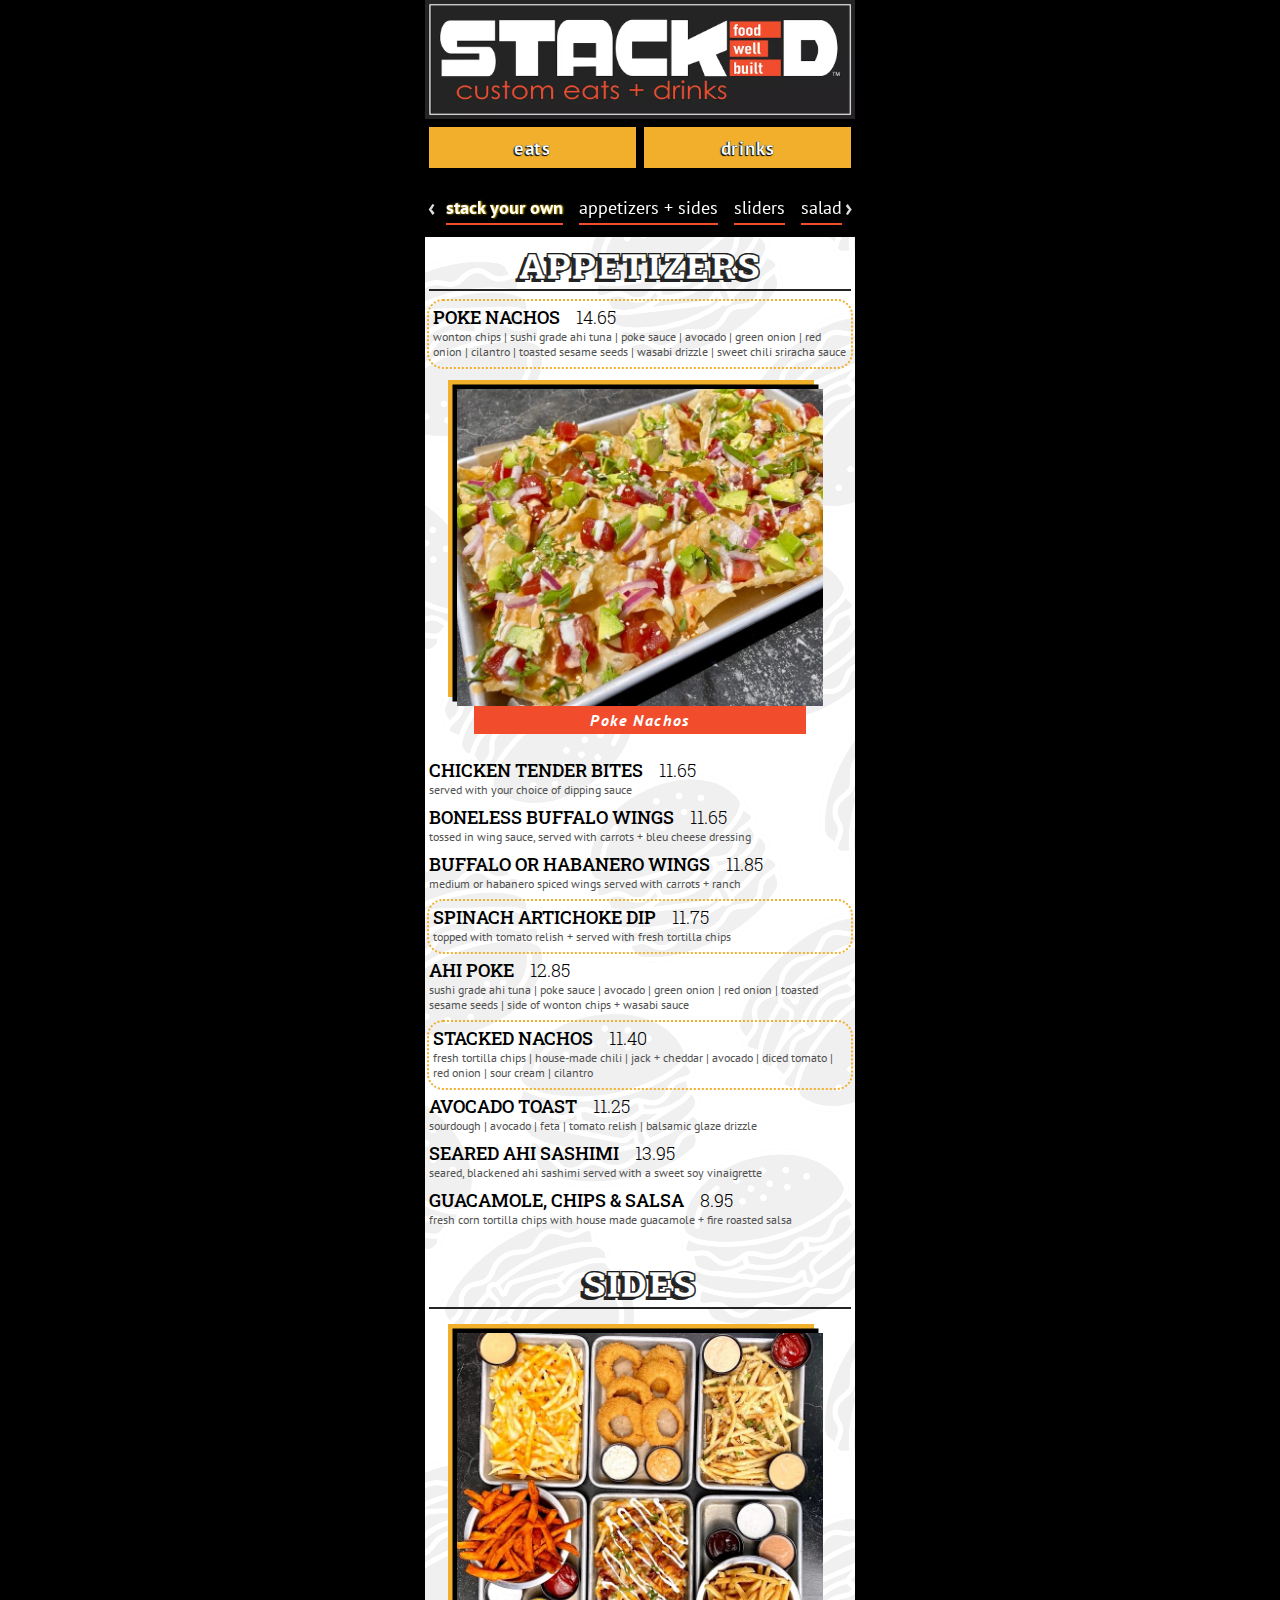
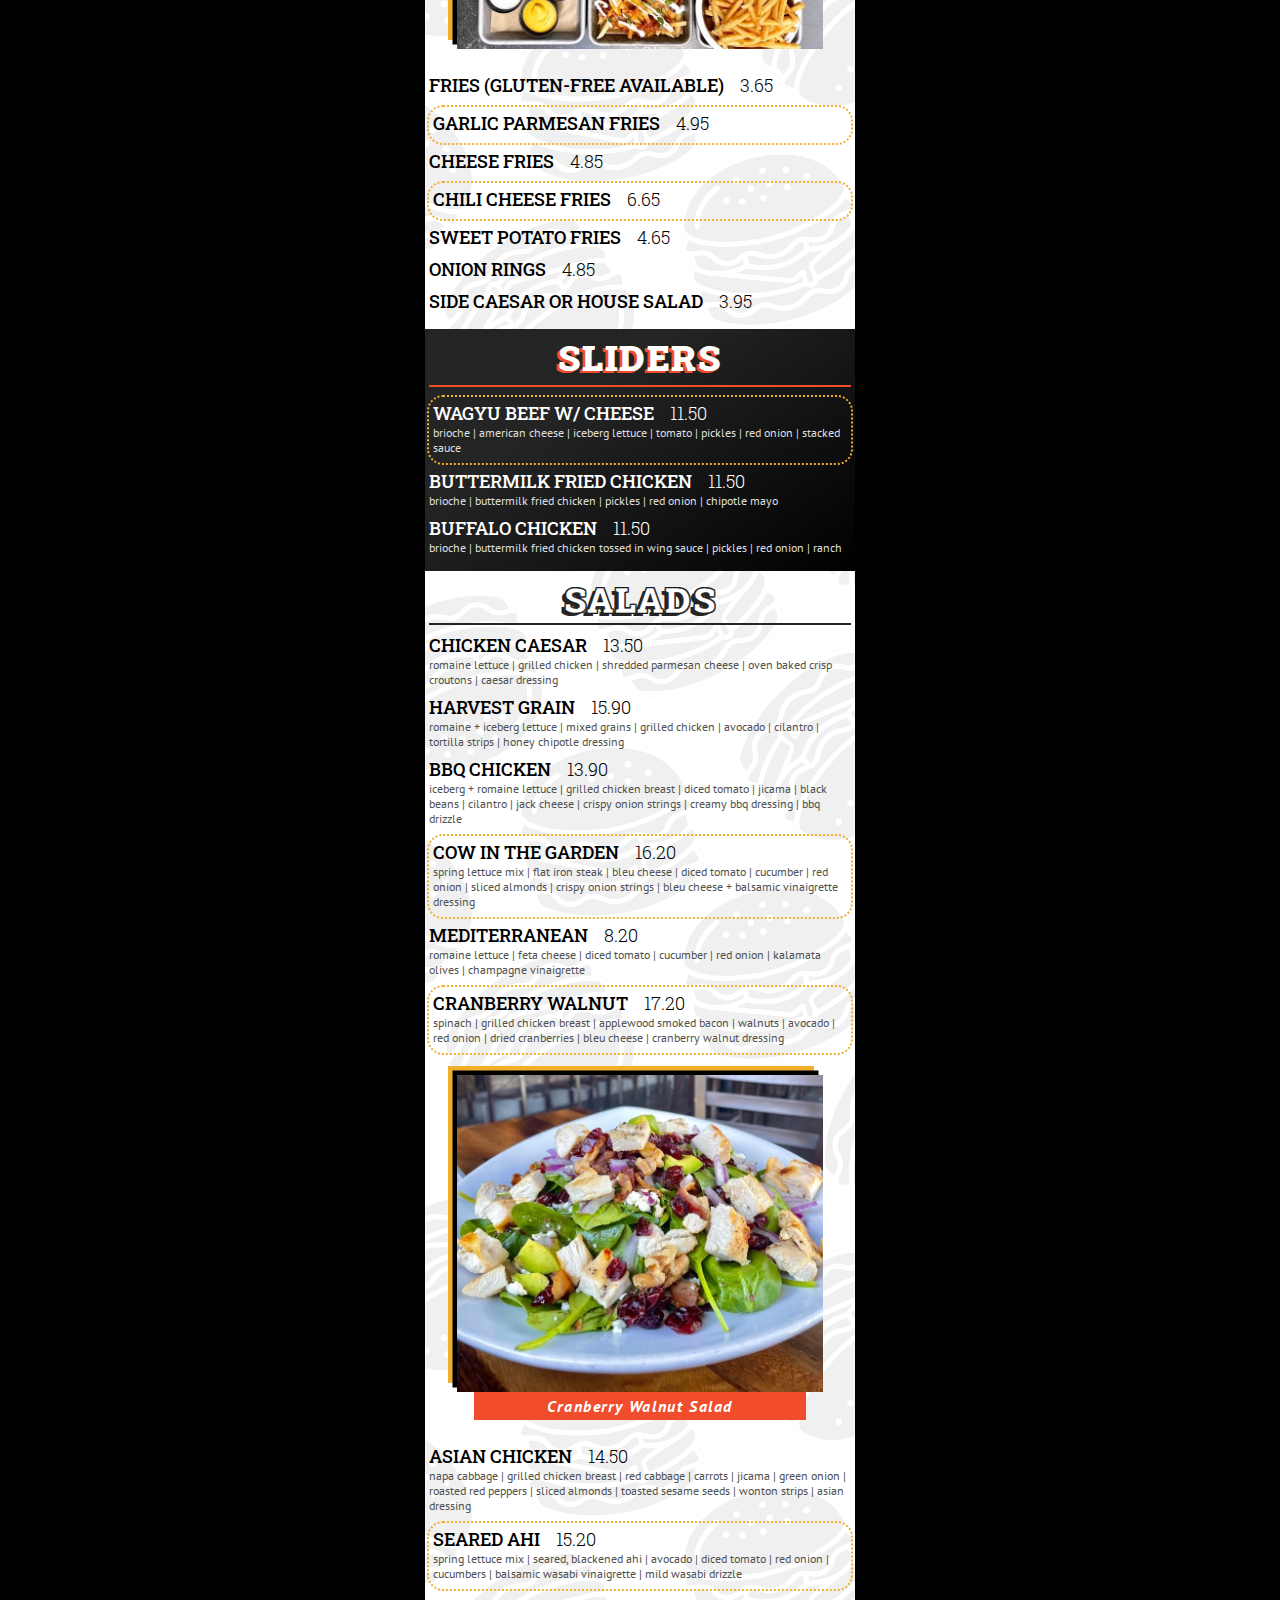
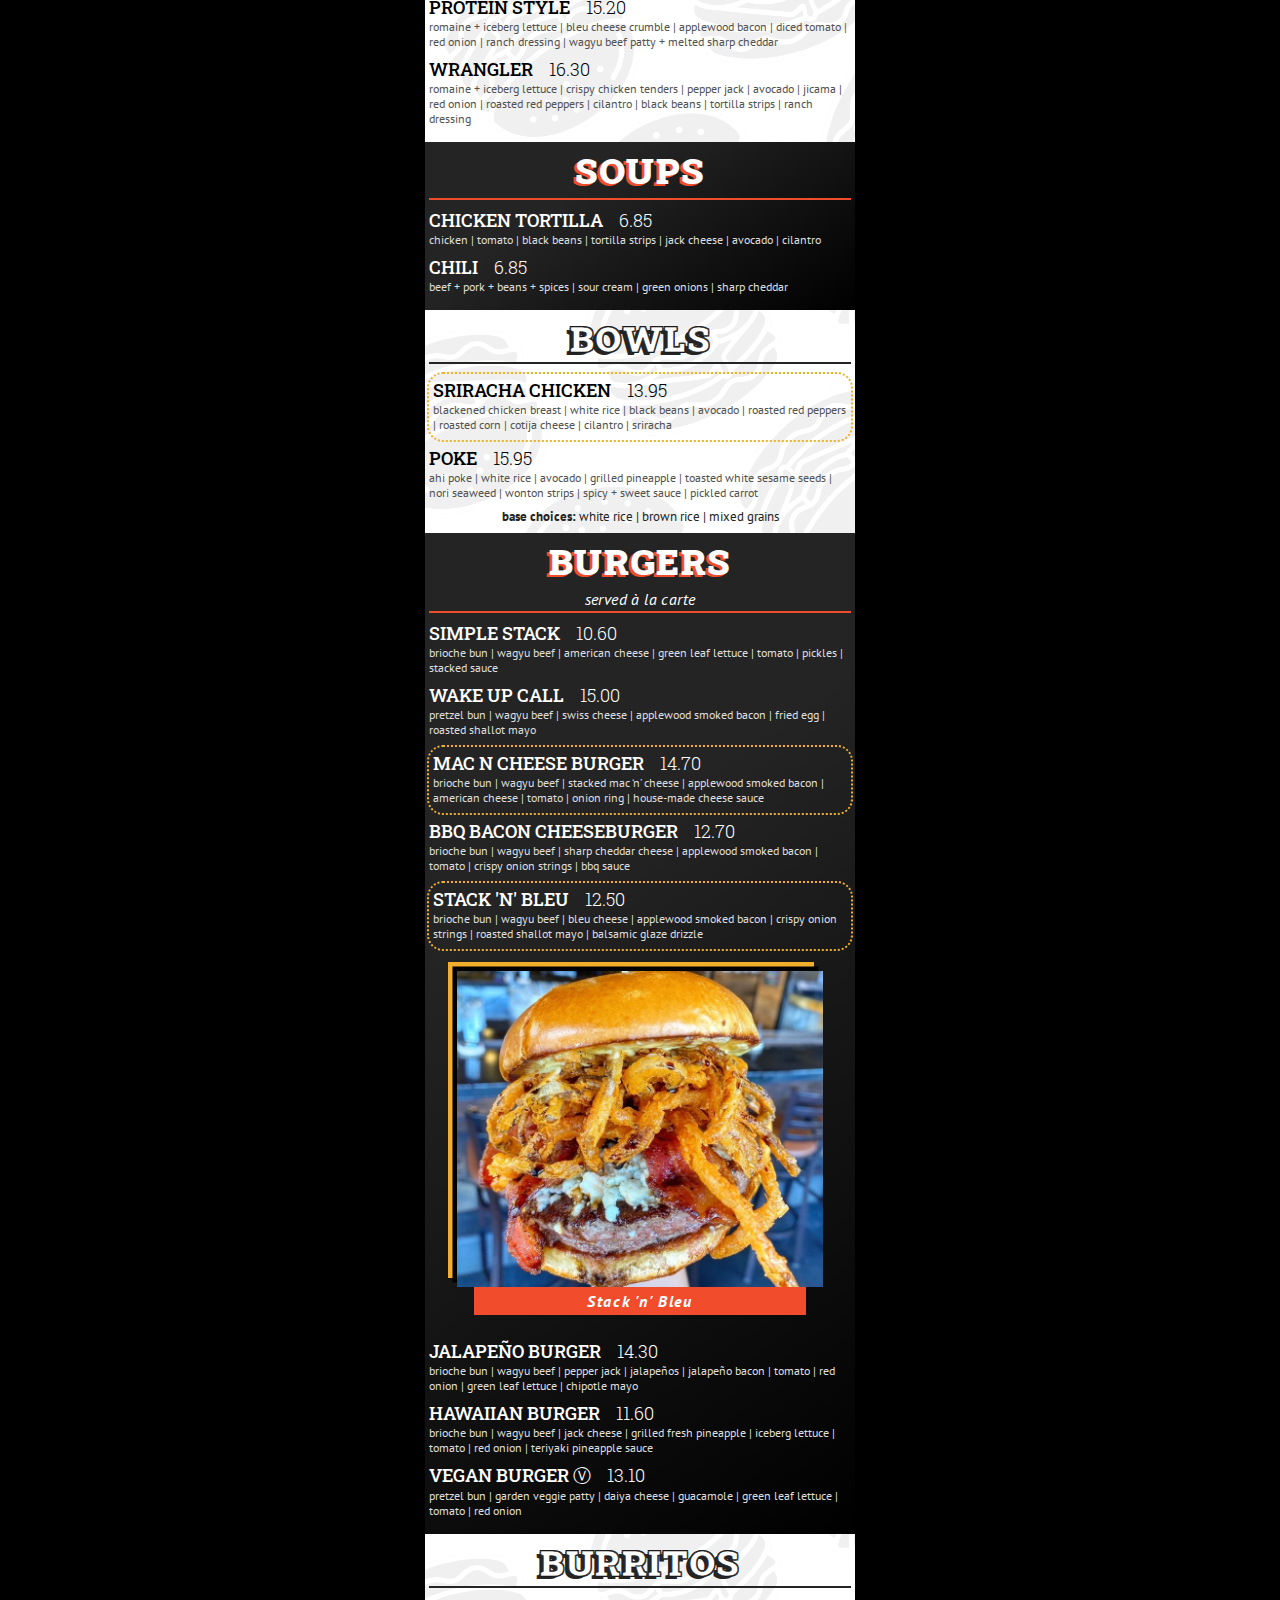
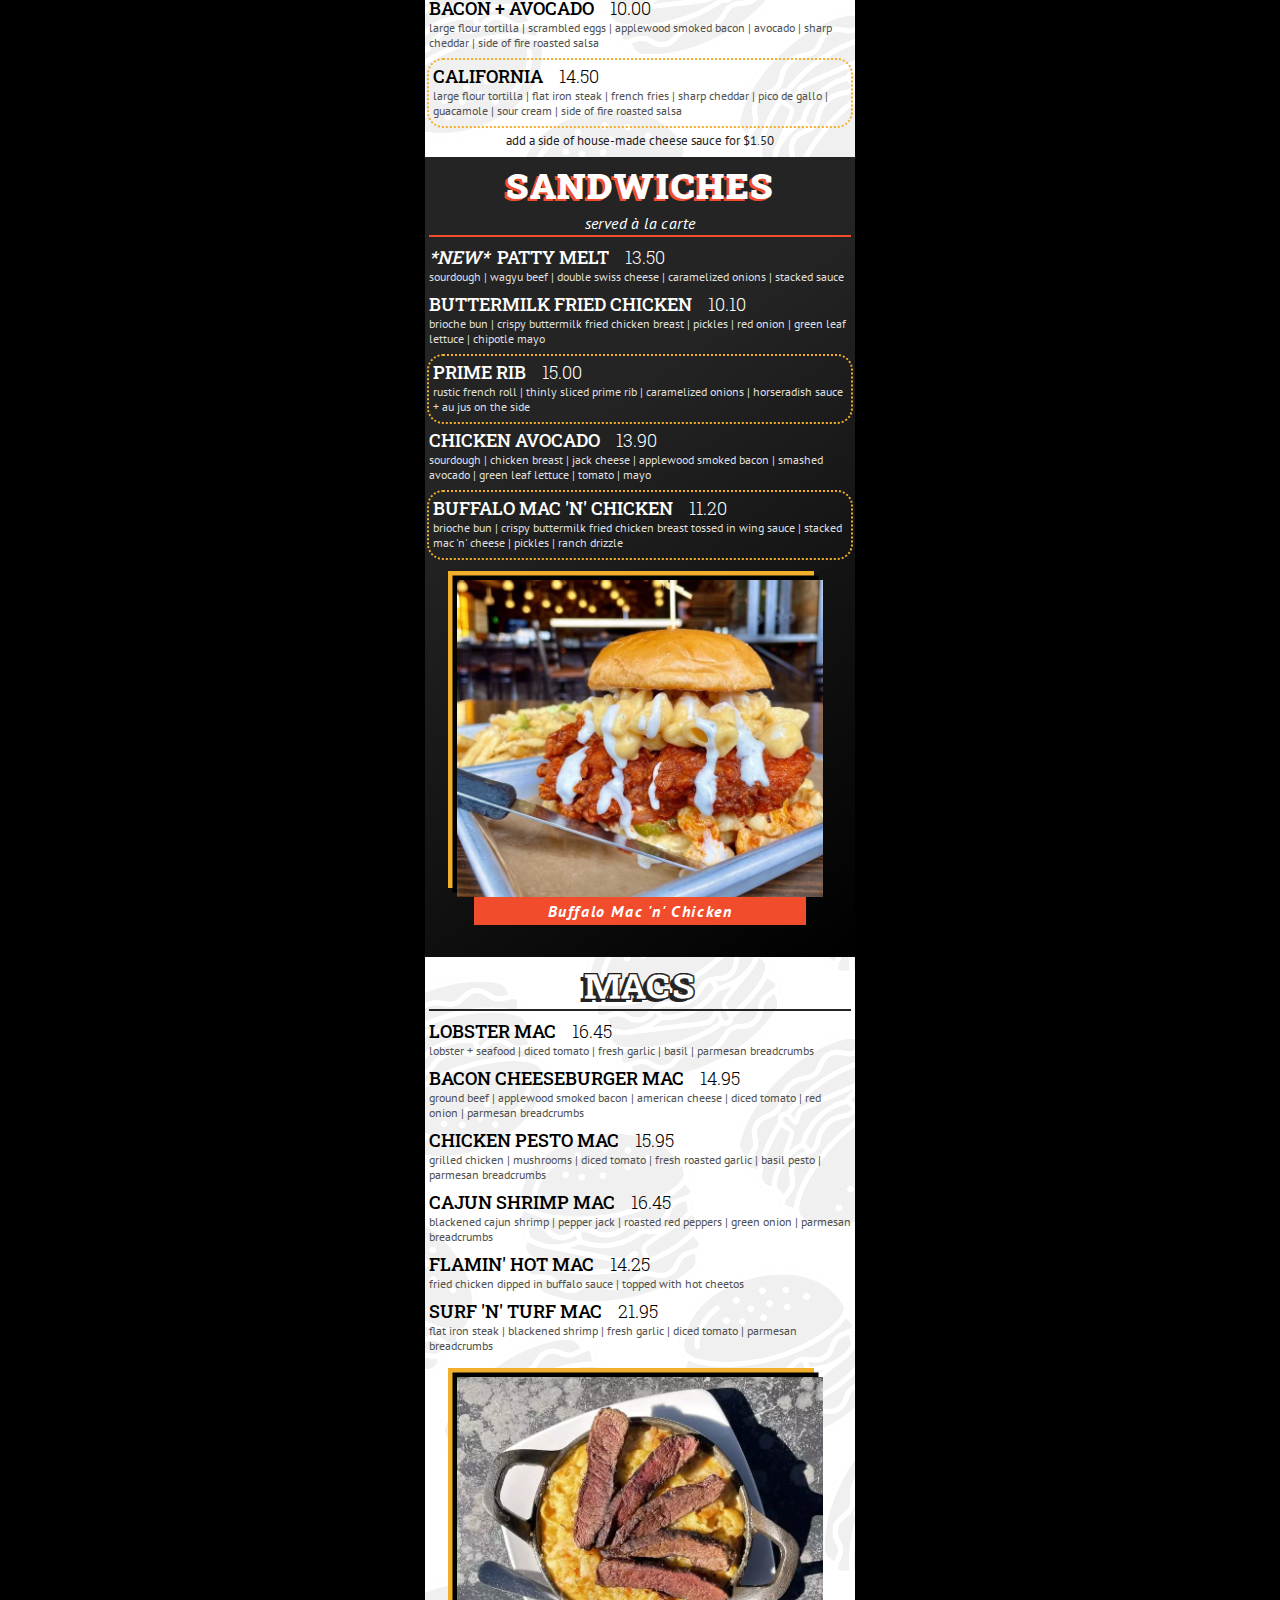
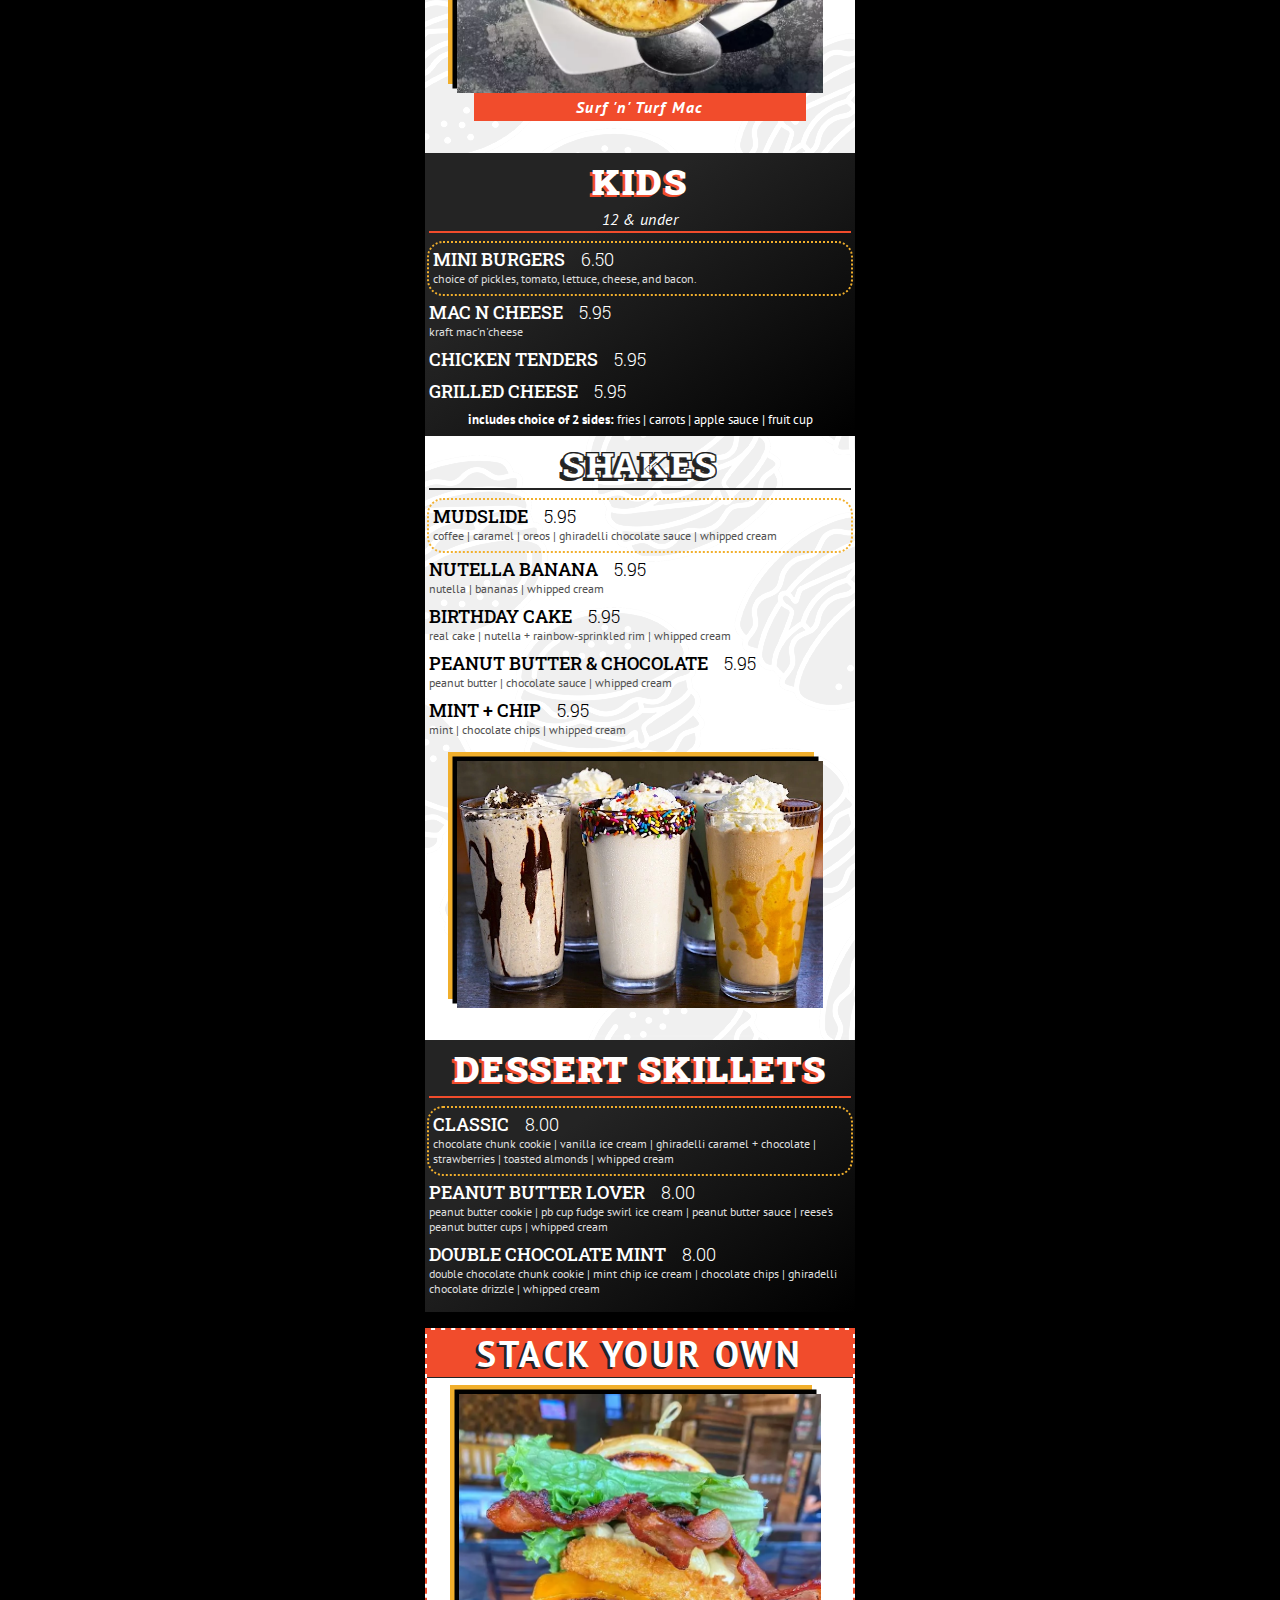
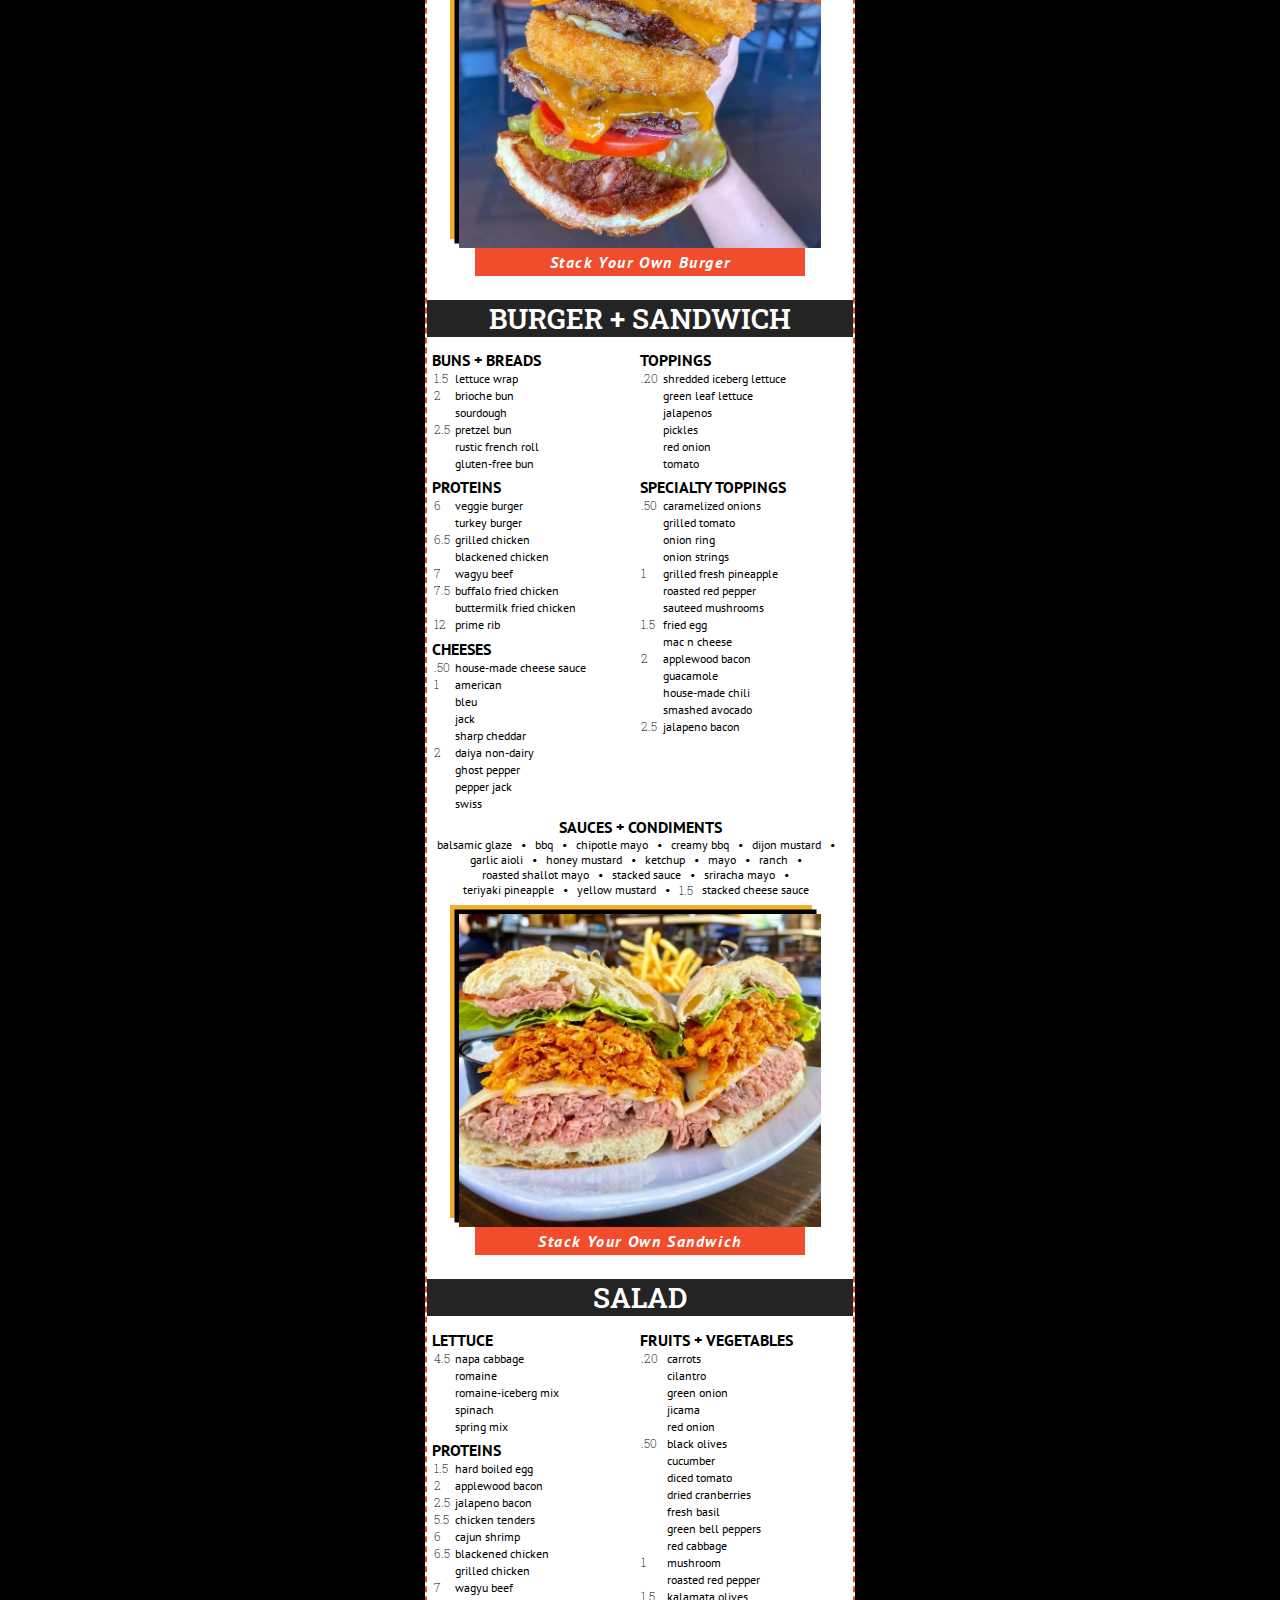
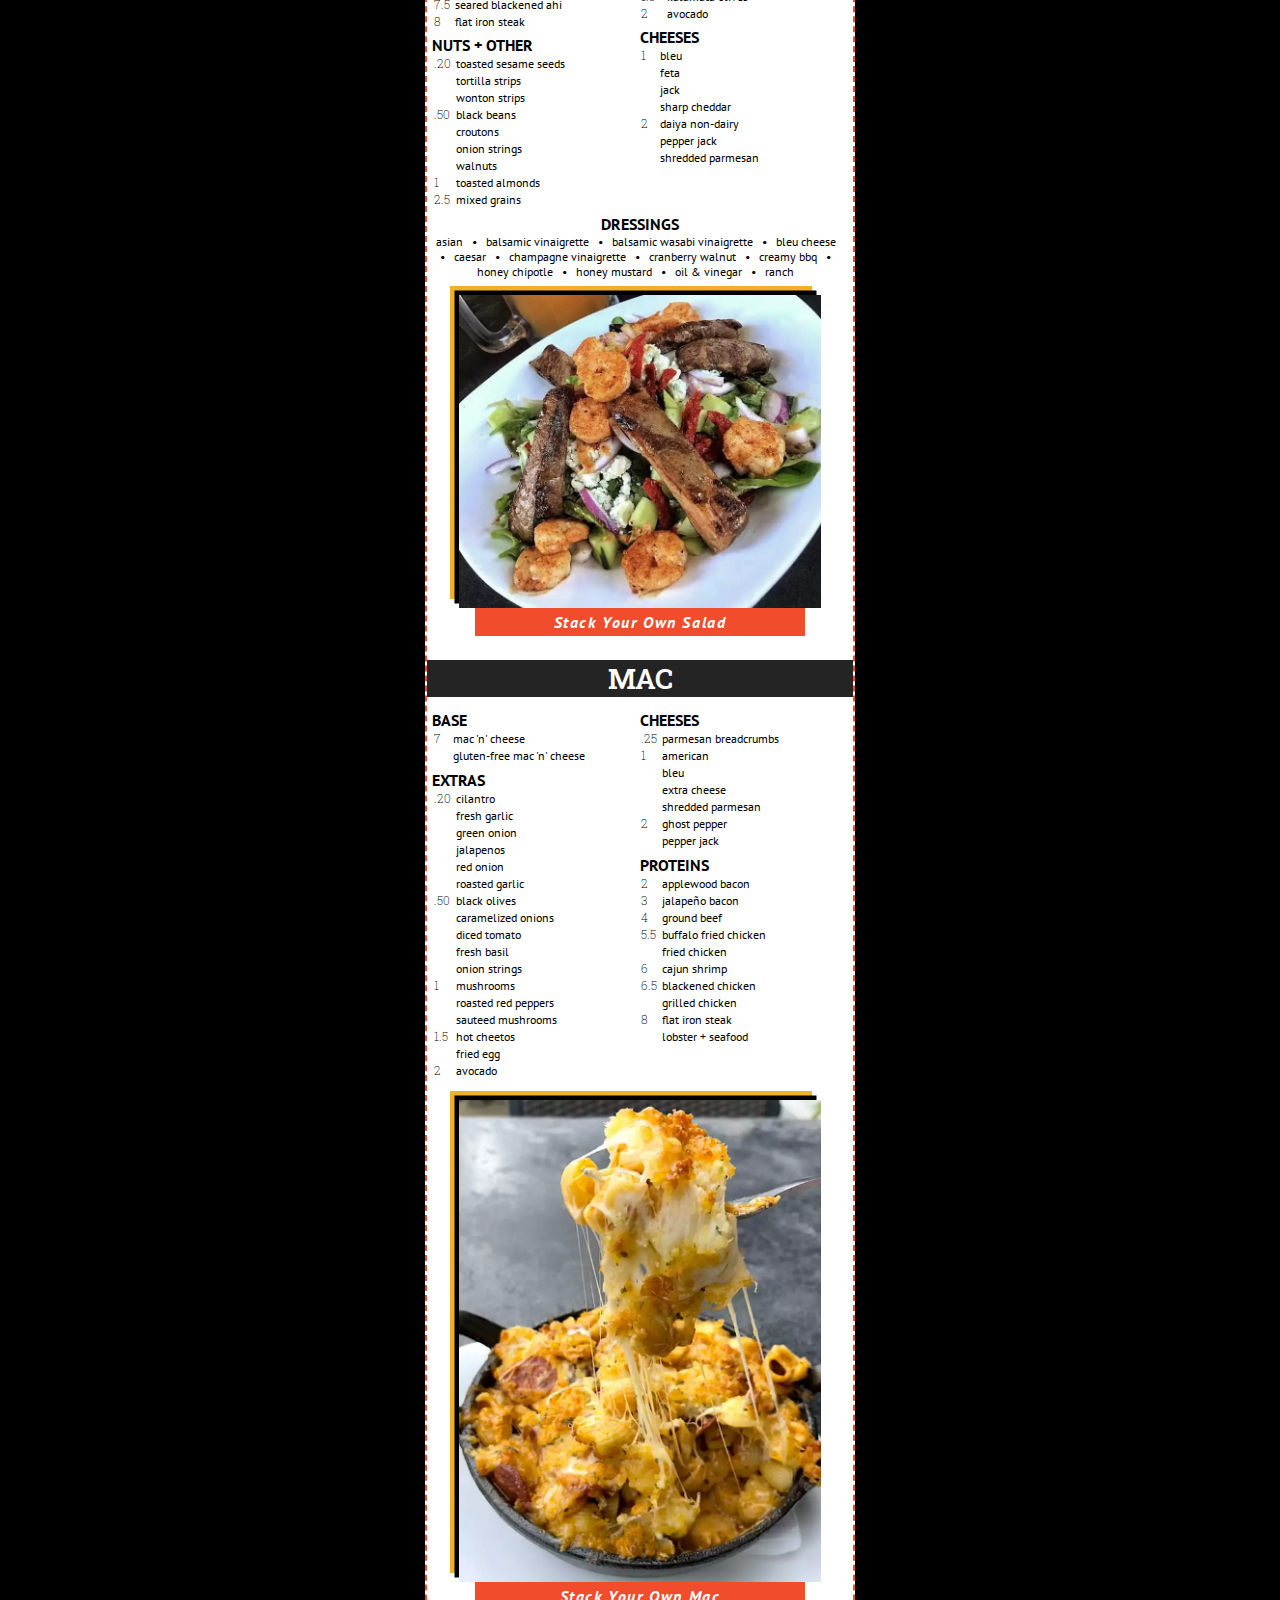
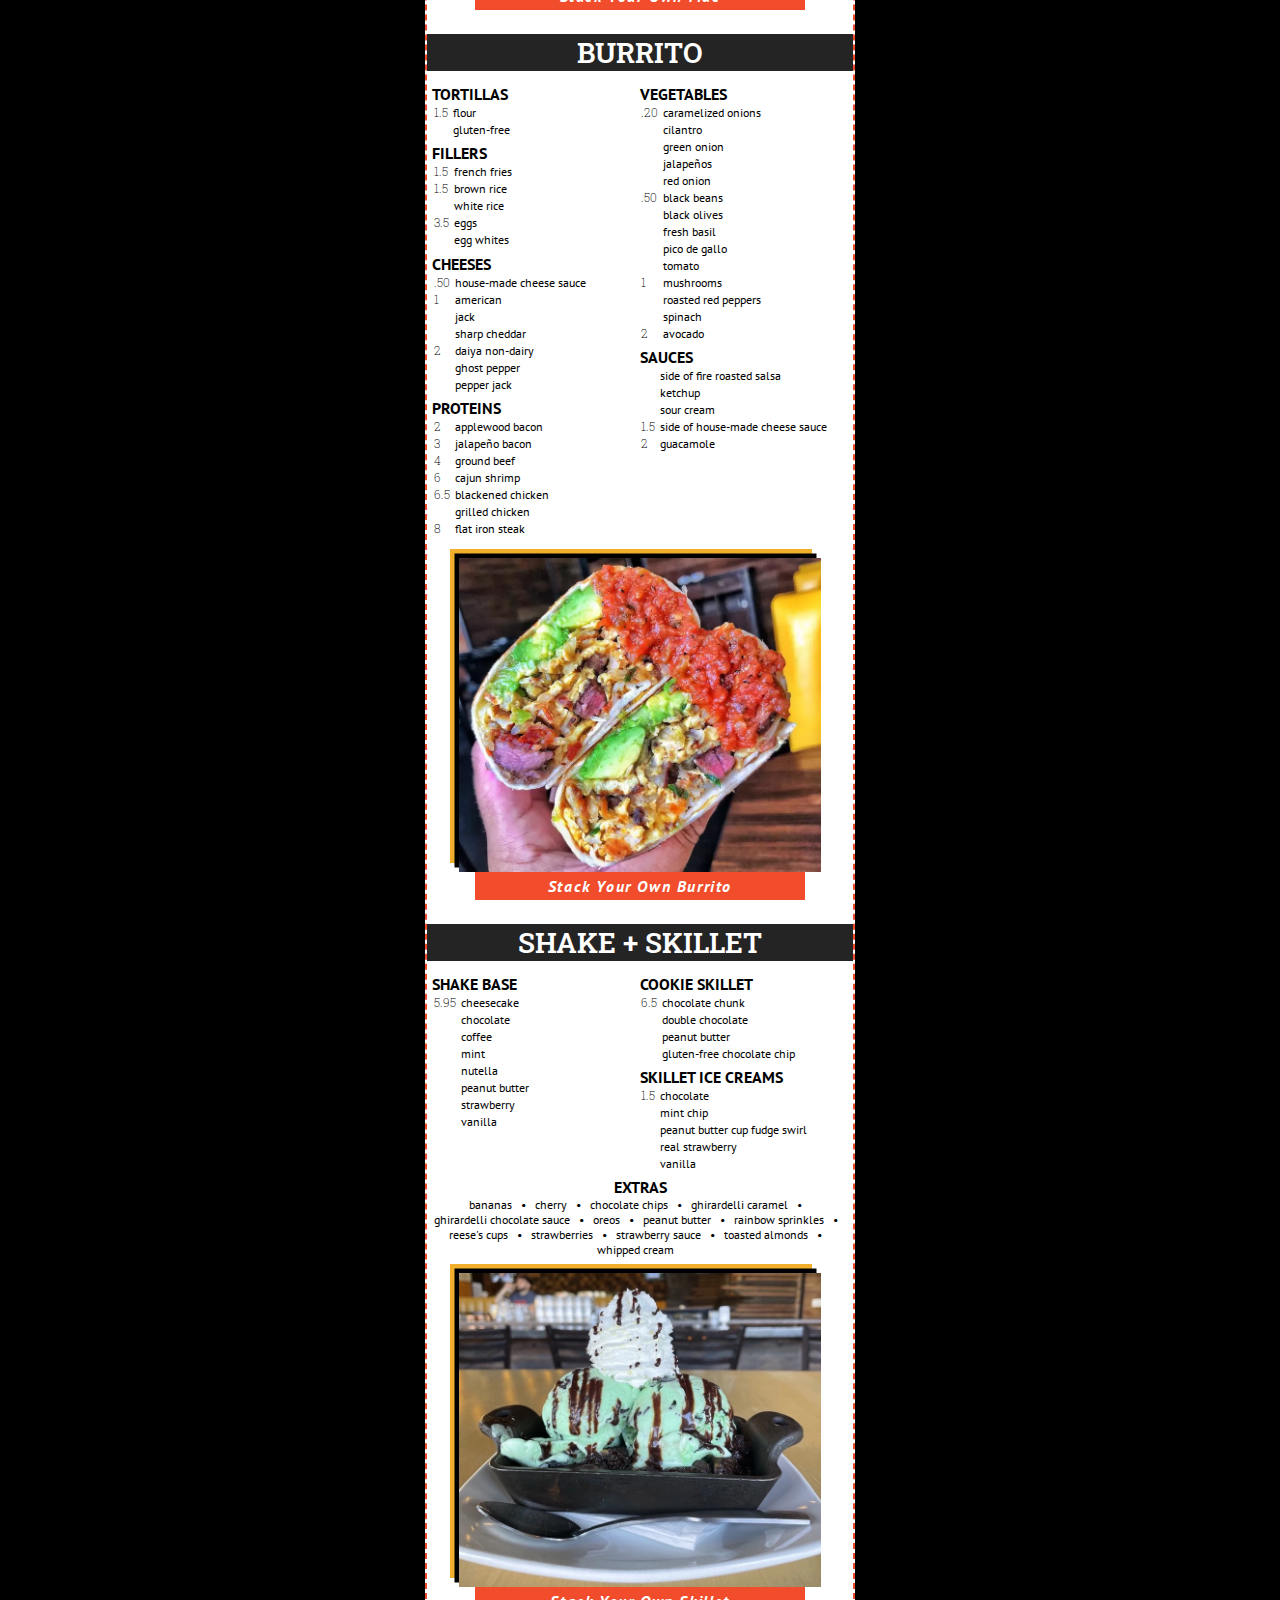
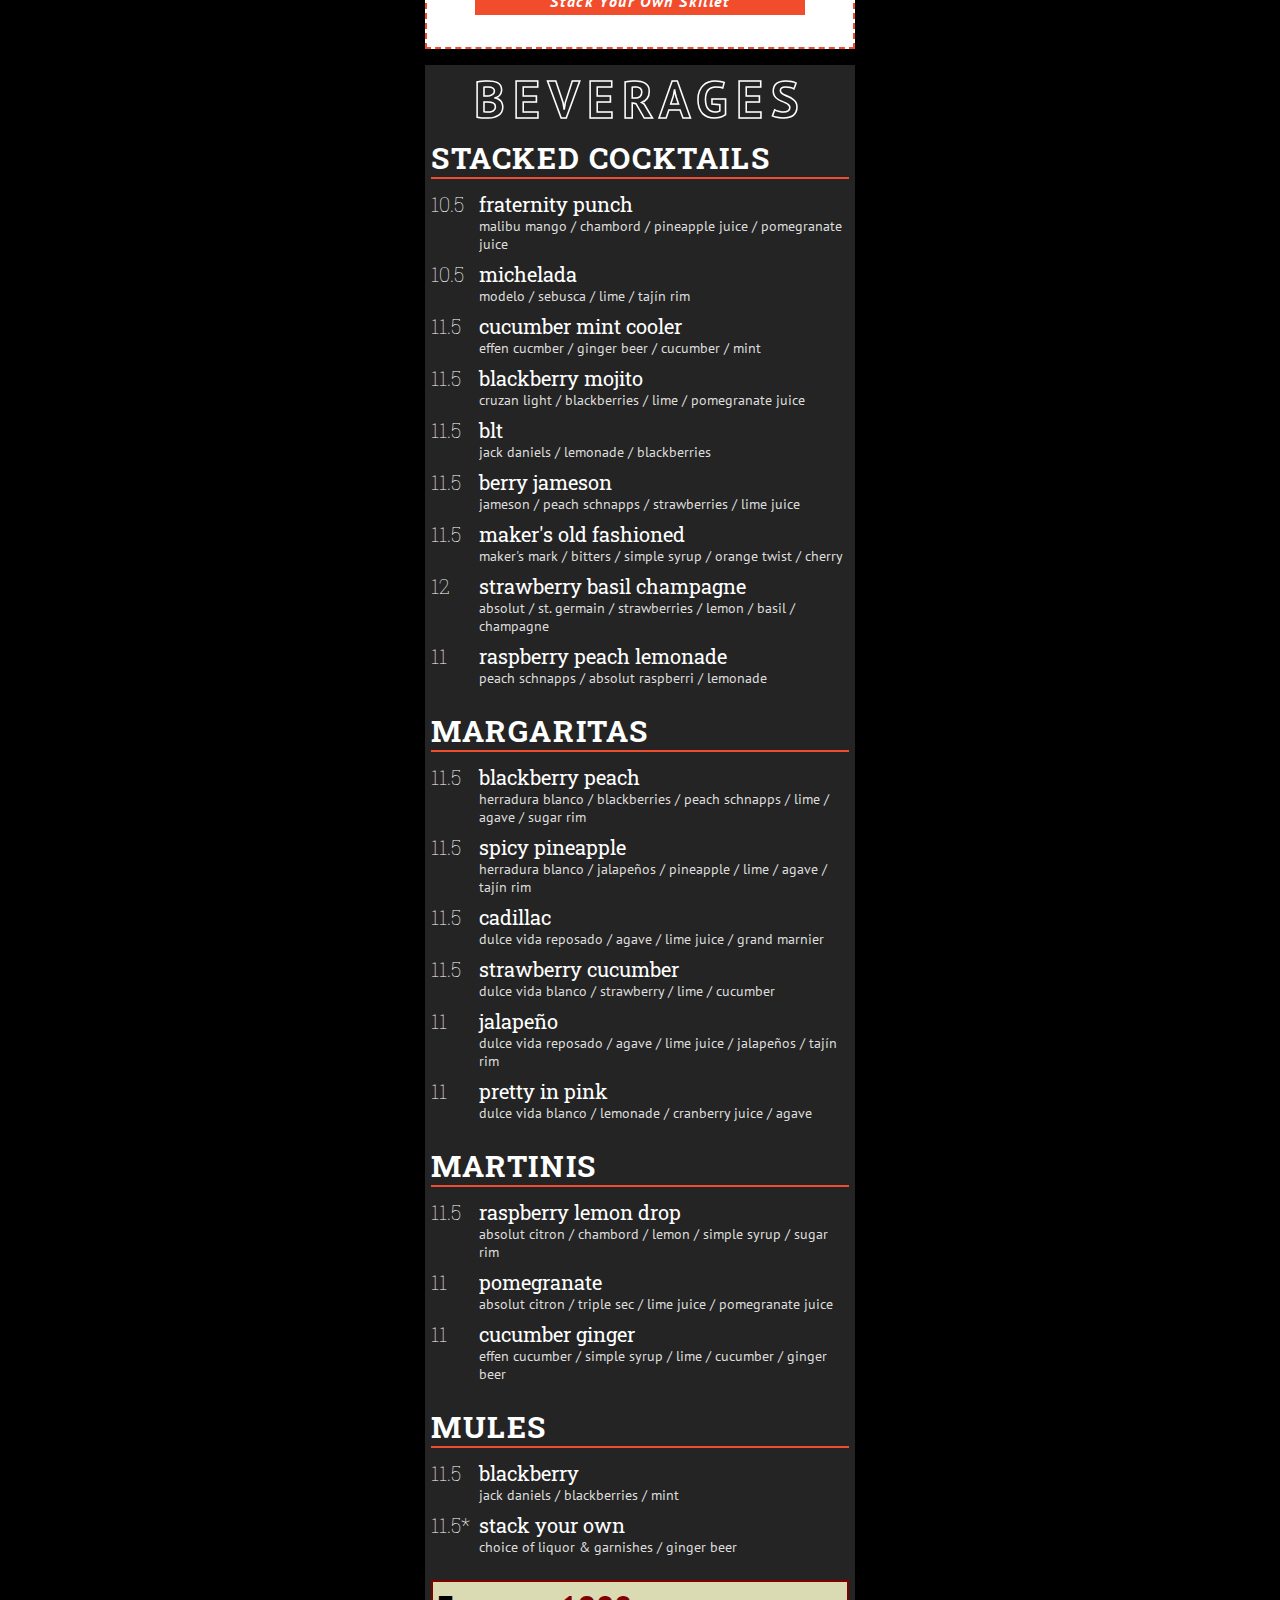
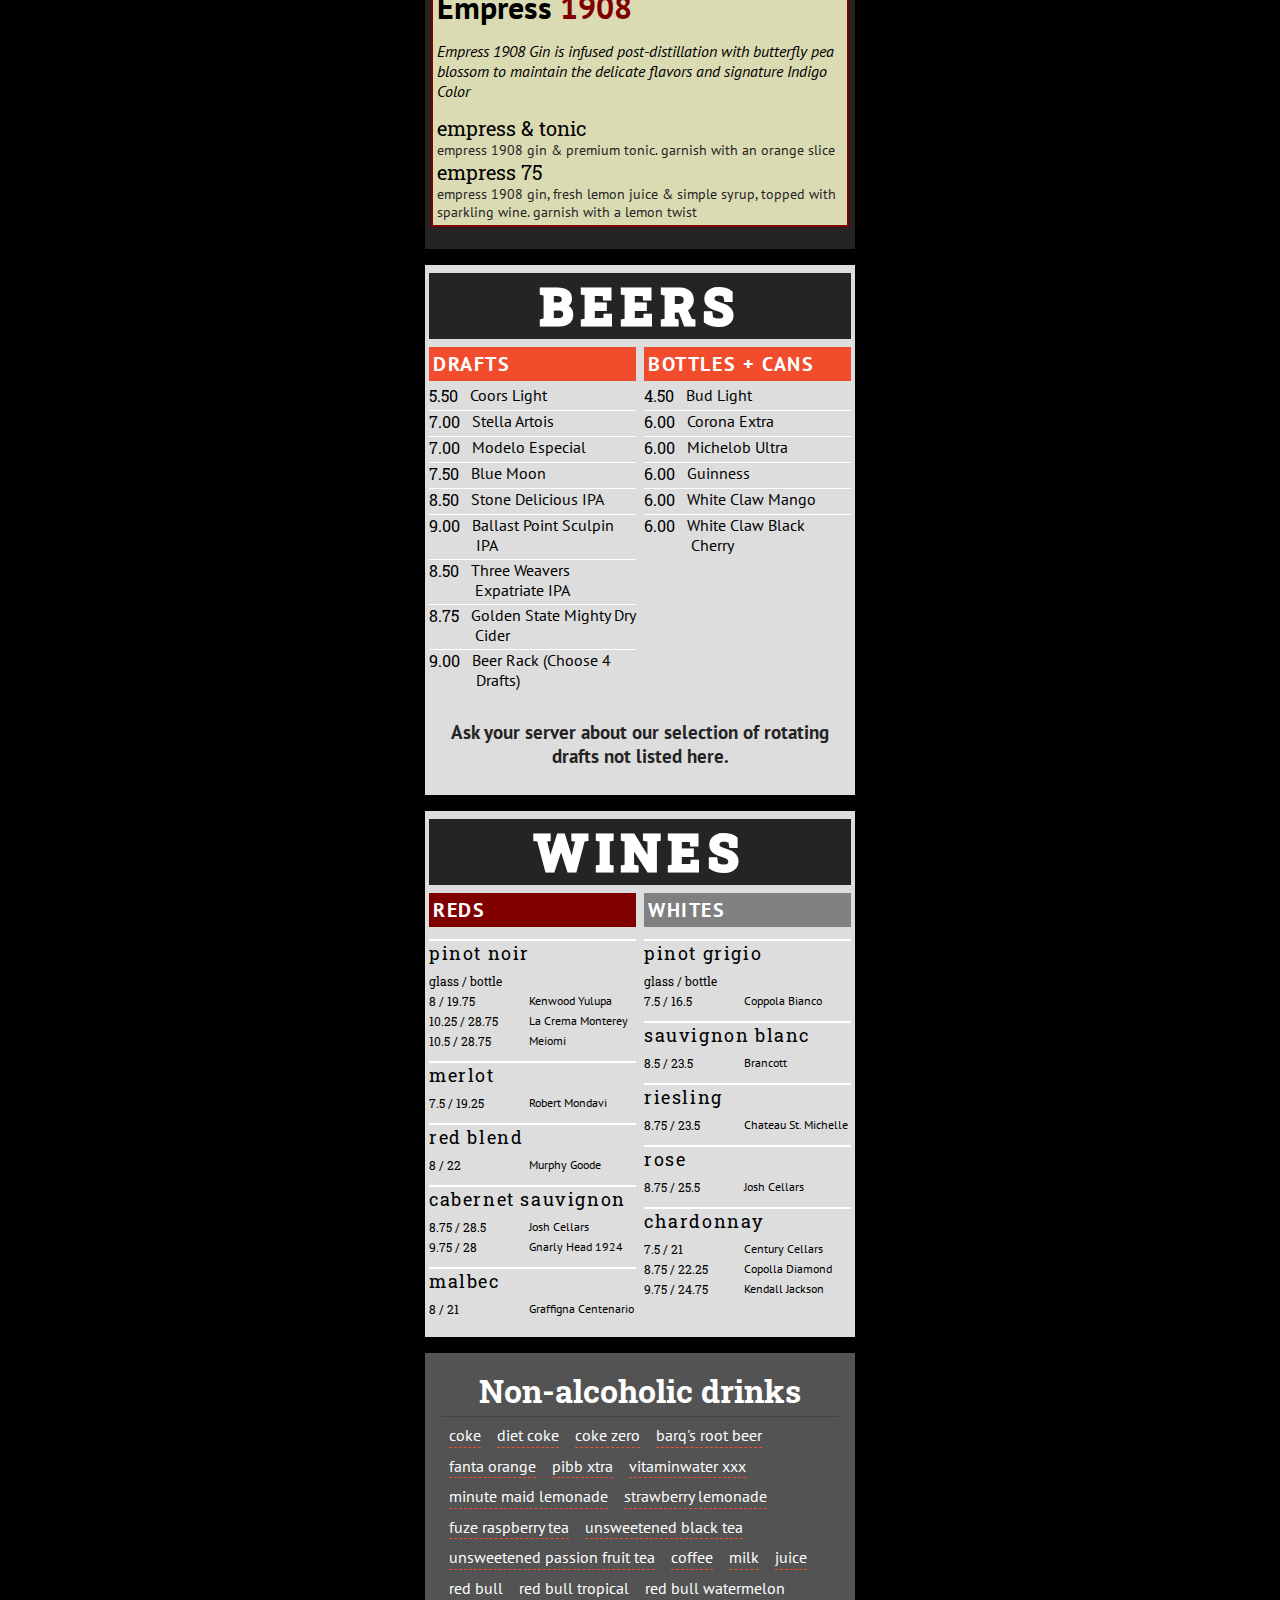
<file: index.html>
<!DOCTYPE html>
<html lang="en">
    <head>
        <title>STACKED Menu - Huntington Beach</title>
        <meta charset="UTF-8" />
        <meta name="description" content="STACKED Huntington Beach QR Code Menu" />
        <meta name="author" content="Nick Giangregorio" />
        <meta name="viewport" content="width=device-width, initial-scale=1, viewport-fit=cover" />
        <link rel="stylesheet" href="css/styles.css" />
        <link rel="apple-touch-icon" sizes="128x128" href="img/fwb-square.jpeg" />
        <meta name="apple-mobile-web-app-capable" content="yes" />
        <meta name="apple-mobile-web-app-status-bar-style" content="black" />
        <meta name="theme-color" content="#000000" />
        <link rel="apple-touch-startup-image" href="img/XXX.png" />
        <link rel="preconnect" href="https://fonts.googleapis.com" />
        <link rel="preconnect" href="https://fonts.gstatic.com" crossorigin />
        <link href="https://fonts.googleapis.com/css2?family=PT+Sans:ital,wght@0,400;0,700;1,400;1,700&family=Roboto+Slab:wght@100;200;300;400;500;600;700;800;900&display=swap" rel="stylesheet" />
    </head>

    <body>
        <div class="wrapper">
            <header>

                <!-- <div class="banner" id="big-game">
                    <h1>Ask your server about our 15% off Super Bowl catering special &#127944</h1>
                </div> -->

                <!-- <div class="banner" id="new-website">
                    <h1>&#128227; <span>NEW MENU ITEM!  -  </span>try our new <span><a href="#queso-dip">Queso Dip </a></span>&#129472;</h1>
                </div> -->

                <!-- <div class="banner">
                    <div class="holiday-promo-link">
                        <h1>&#127873; &nbsp; <a href="https://www.stacked.restaurant/gift-cards">Give a gift, get a gift</a></h1>
                        <img src="img/external-link.svg" alt="external link" class="external-link"/>    
                    </div>
                </div> -->

                <!-- <div class="banner">
                    <h1>&#128227; <span>NEW MENU ITEM!  -  </span>try our new <span><a href="#patty-melt">Patty Melt </a></span>&#129386;</h1>
                </div> -->

                <!-- <div class="banner">
                    <h1>&#127828; <a href="#volcano">Introducing... the <strong>STACKED Volcano</strong></a> &#127755;</h1>
                </div> -->

                <div class="logo">
                    <picture class="logo" id="top-logo">
                        <source type="image/webp" srcset="img/logo.webp" alt="stacked custom eats and drinks" />
                        <source type="image/jpg" srcset="img/logo.jpg" alt="stacked custom eats and drinks" />
                        <img src="img/logo.jpg" alt="stacked custom eats and drinks" />
                    </picture>
                </div>

                <nav class="eats-drinks">
                    <div class="eats"><a href="#appetizers-sides">eats</a></div>
                    <div class="drinks"><a href="#beverages">drinks</a></div>
                </nav>
            </header>

            <main>
                <!-- STICKY NAV BAR -->
                <nav class="nav-wrapper">
                    <!-- <div class="nav-text">skip to...</div> -->
                    <div class="arrow-left">&#8249;</div>
                    <div class="nav-links">
                        <a href="#syo" id="nav-vip">stack your own</a>
                        <a href="#appetizers-sides">appetizers + sides</a>
                        <a href="#sliders">sliders</a>
                        <a href="#salads">salads</a>
                        <a href="#soups">soups</a>
                        <a href="#bowls">bowls</a>
                        <a href="#burgers">burgers</a>
                        <a href="#burritos">burritos</a>
                        <a href="#sandwiches">sandwiches</a>
                        <a href="#macs">macs</a>
                        <a href="#kids">kids</a>
                        <a href="#shakes">shakes</a>
                        <a href="#skillets">skillets</a>
                        <a href="#cocktails">cocktails</a>
                        <a href="#beers">beers</a>
                        <a href="#wines">wines</a>
                        <a href="#happy-hour">happy hour</a>
                    </div>
                    <div class="arrow-right">&#8250;</div>
                </nav>

                <div class="food">
                    <!-- APPETIZERS + SIDES -->
                    <div class="menu-category-group" id="appetizers-sides">
                        <div class="menu-category-title">
                            <h1>appetizers</h1>
                        </div>

                        <div class="menu-item" id="poke-nachos">
                            <div class="name-price">
                                <div class="name">Poke Nachos</div>
                                <div class="price">14.65</div>
                            </div>
                            <div class="description">wonton chips | sushi grade ahi tuna | poke sauce | avocado | green onion | red onion | cilantro | toasted sesame seeds | wasabi drizzle | sweet chili sriracha sauce</div>
                        </div>

                        <picture class="menu-image">
                            <source type="image/webp" srcset="img/poke-nachos.webp" alt="poke nachos" />
                            <source type="image/jpg" srcset="img/poke-nachos.jpg" alt="poke nachos" />
                            <img src="img/poke-nachos.jpg" alt="poke nachos" />
                            <div class="menu-image-caption">Poke Nachos</div>
                        </picture>

                        <div class="menu-item" id="chicken-tender-bites">
                            <div class="name-price">
                                <div class="name">chicken tender bites</div>
                                <div class="price">11.65</div>
                            </div>
                            <div class="description">served with your choice of dipping sauce</div>
                        </div>

                        <div class="menu-item" id="boneless-buffalo-wings">
                            <div class="name-price">
                                <div class="name">boneless buffalo wings</div>
                                <div class="price">11.65</div>
                            </div>
                            <div class="description">tossed in wing sauce, served with carrots + bleu cheese dressing</div>
                        </div>

                        <div class="menu-item" id="wings">
                            <div class="name-price">
                                <div class="name">Buffalo or Habanero Wings</div>
                                <div class="price">11.85</div>
                            </div>
                            <div class="description">Medium or habanero spiced wings served with carrots + ranch</div>
                        </div>

                        <div class="menu-item" id="spin-dip">
                            <div class="name-price">
                                <div class="name">Spinach Artichoke Dip</div>
                                <div class="price">11.75</div>
                            </div>
                            <div class="description">Topped with tomato relish + served with fresh tortilla chips</div>
                        </div>

                        <div class="menu-item" id="ahi-poke">
                            <div class="name-price">
                                <div class="name">Ahi Poke</div>
                                <div class="price">12.85</div>
                            </div>
                            <div class="description">Sushi grade ahi tuna | poke sauce | avocado | green onion | red onion | toasted sesame seeds | side of wonton chips + wasabi sauce</div>
                        </div>

                        <div class="menu-item" id="stacked-nachos">
                            <div class="name-price">
                                <div class="name">Stacked Nachos</div>
                                <div class="price">11.40</div>
                            </div>
                            <div class="description">fresh tortilla chips | house-made chili | jack + cheddar | avocado | diced tomato | red onion | sour cream | cilantro</div>
                        </div>

                        <div class="menu-item" id="avocado-toast">
                            <div class="name-price">
                                <div class="name">Avocado Toast</div>
                                <div class="price">11.25</div>
                            </div>
                            <div class="description">sourdough | avocado | feta | tomato relish | balsamic glaze drizzle</div>
                        </div>

                        <div class="menu-item" id="seared-ahi-sashimi">
                            <div class="name-price">
                                <div class="name">Seared Ahi Sashimi</div>
                                <div class="price">13.95</div>
                            </div>
                            <div class="description">Seared, blackened ahi sashimi served with a sweet soy vinaigrette</div>
                        </div>

                        <div class="menu-item" id="guac-chips-salsa">
                            <div class="name-price">
                                <div class="name">Guacamole, Chips & Salsa</div>
                                <div class="price">8.95</div>
                            </div>
                            <div class="description">fresh corn tortilla chips with house made guacamole + fire roasted salsa</div>
                        </div>

                        <br>

                        <div class="menu-category-title">
                            <h1>sides</h1>
                        </div>

                        <picture class="menu-image">
                            <source type="image/webp" srcset="img/fries2.webp" alt="fries" />
                            <source type="image/jpg" srcset="img/fries2.jpg" alt="fries" />
                            <img src="img/fries2.jpg" alt="fries" />
                        </picture>

                        <div class="menu-item" id="fries">
                            <div class="name-price">
                                <div class="name">Fries (gluten-free available)</div>
                                <div class="price">3.65</div>
                            </div>
                        </div>

                        <div class="menu-item" id="garlic-parm-fries">
                            <div class="name-price">
                                <div class="name">Garlic Parmesan Fries</div>
                                <div class="price">4.95</div>
                            </div>
                        </div>

                        <div class="menu-item" id="cheese-fries">
                            <div class="name-price">
                                <div class="name">Cheese Fries</div>
                                <div class="price">4.85</div>
                            </div>
                        </div>

                        <div class="menu-item" id="chili-cheese-fries">
                            <div class="name-price">
                                <div class="name">Chili Cheese Fries</div>
                                <div class="price">6.65</div>
                            </div>
                        </div>

                        <div class="menu-item" id="sweet-potato-fries">
                            <div class="name-price">
                                <div class="name">Sweet Potato Fries</div>
                                <div class="price">4.65</div>
                            </div>
                        </div>

                        <div class="menu-item" id="onion-rings">
                            <div class="name-price">
                                <div class="name">Onion Rings</div>
                                <div class="price">4.85</div>
                            </div>
                        </div>

                        <div class="menu-item" id="side-salads">
                            <div class="name-price">
                                <div class="name">Side Caesar or House Salad</div>
                                <div class="price">3.95</div>
                            </div>
                        </div>
                    </div>
                    <!-- SLIDERS -->
                    <div class="menu-category-group-dark" id="sliders">
                        <div class="menu-category-title-dark">
                            <h1>sliders</h1>
                        </div>

                        <div class="menu-item-dark" id="wagyu-sliders">
                            <div class="name-price">
                                <div class="name">wagyu beef w/ cheese</div>
                                <div class="price">11.50</div>
                            </div>
                            <div class="description">brioche | American cheese | iceberg lettuce | tomato | pickles | red onion | STACKED sauce</div>
                        </div>

                        <div class="menu-item-dark" id="buttermilk-sliders">
                            <div class="name-price">
                                <div class="name">buttermilk fried chicken</div>
                                <div class="price">11.50</div>
                            </div>
                            <div class="description">brioche | Buttermilk fried chicken | pickles | red onion | chipotle mayo</div>
                        </div>

                        <div class="menu-item-dark" id="buffalo-sliders">
                            <div class="name-price">
                                <div class="name">buffalo chicken</div>
                                <div class="price">11.50</div>
                            </div>
                            <div class="description">brioche | Buttermilk fried chicken tossed in wing sauce | pickles | red onion | ranch</div>
                        </div>
                    </div>
                    <!-- SALADS -->
                    <div class="menu-category-group" id="salads">
                        <div class="menu-category-title">
                            <h1>salads</h1>
                        </div>

                        <div class="menu-item" id="chicken-caesar">
                            <div class="name-price">
                                <div class="name">chicken caesar</div>
                                <div class="price">13.50</div>
                            </div>
                            <div class="description">romaine lettuce | grilled chicken | shredded parmesan cheese | oven baked crisp croutons | caesar dressing</div>
                        </div>

                        <div class="menu-item" id="harvest-grain">
                            <div class="name-price">
                                <div class="name">Harvest Grain</div>
                                <div class="price">15.90</div>
                            </div>
                            <div class="description">romaine + iceberg lettuce | mixed grains | grilled chicken | avocado | cilantro | tortilla strips | honey chipotle dressing</div>
                        </div>

                        <div class="menu-item" id="bbq-salad">
                            <div class="name-price">
                                <div class="name">BBQ Chicken</div>
                                <div class="price">13.90</div>
                            </div>
                            <div class="description">Iceberg + romaine lettuce | grilled chicken breast | diced tomato | jicama | black beans | cilantro | jack cheese | crispy onion strings | creamy BBQ dressing | BBQ drizzle</div>
                        </div>

                        <div class="menu-item" id="cow-garden">
                            <div class="name-price">
                                <div class="name">Cow in the Garden</div>
                                <div class="price">16.20</div>
                            </div>
                            <div class="description">spring lettuce mix | Flat iron steak | bleu cheese | diced tomato | cucumber | red onion | sliced almonds | crispy onion strings | bleu cheese + balsamic vinaigrette dressing</div>
                        </div>

                        <div class="menu-item" id="mediterranean">
                            <div class="name-price">
                                <div class="name">Mediterranean</div>
                                <div class="price">8.20</div>
                            </div>
                            <div class="description">Romaine lettuce | feta cheese | diced tomato | cucumber | red onion | kalamata olives | champagne vinaigrette</div>
                        </div>

                        <div class="menu-item" id="cranberry-walnut">
                            <div class="name-price">
                                <div class="name">Cranberry Walnut</div>
                                <div class="price">17.20</div>
                            </div>
                            <div class="description">Spinach | grilled chicken breast | applewood smoked bacon | walnuts | avocado | red onion | dried cranberries | bleu cheese | cranberry walnut dressing</div>
                        </div>

                        <picture class="menu-image">
                            <source type="image/webp" srcset="img/cran-walnut.webp" alt="cranberry walnut salad" />
                            <source type="image/jpg" srcset="img/cran-walnut.jpg" alt="cranberry walnut salad" />
                            <img src="img/cran-walnut.jpg" alt="cranberry walnut salad" />
                            <div class="menu-image-caption">Cranberry Walnut Salad</div>
                        </picture>

                        <div class="menu-item" id="asian-chicken">
                            <div class="name-price">
                                <div class="name">Asian Chicken</div>
                                <div class="price">14.50</div>
                            </div>
                            <div class="description">Napa cabbage | grilled chicken breast | red cabbage | carrots | jicama | green onion | roasted red peppers | sliced almonds | toasted sesame seeds | wonton strips | Asian dressing</div>
                        </div>

                        <div class="menu-item" id="seared-ahi">
                            <div class="name-price">
                                <div class="name">Seared Ahi</div>
                                <div class="price">15.20</div>
                            </div>
                            <div class="description">spring lettuce mix | Seared, blackened ahi | avocado | diced tomato | red onion | cucumbers | balsamic wasabi vinaigrette | mild wasabi drizzle</div>
                        </div>

                        <div class="menu-item" id="protein-style">
                            <div class="name-price">
                                <div class="name">Protein Style</div>
                                <div class="price">15.20</div>
                            </div>
                            <div class="description">Romaine + iceberg lettuce | bleu cheese crumble | applewood bacon | diced tomato | red onion | ranch dressing | wagyu beef patty + melted sharp cheddar</div>
                        </div>

                        <div class="menu-item" id="wrangler">
                            <div class="name-price">
                                <div class="name">Wrangler</div>
                                <div class="price">16.30</div>
                            </div>
                            <div class="description">romaine + iceberg lettuce | crispy chicken tenders | pepper jack | avocado | jicama | red onion | roasted red peppers | cilantro | black beans | tortilla strips |  ranch dressing</div>
                        </div>
                    </div>
                    <!-- SOUPS -->
                    <div class="menu-category-group-dark" id="soups">
                        <div class="menu-category-title-dark">
                            <h1>soups</h1>
                        </div>

                        <div class="menu-item-dark" id="chicken-tortilla">
                            <div class="name-price">
                                <div class="name">Chicken Tortilla</div>
                                <div class="price">6.85</div>
                            </div>
                            <div class="description">Chicken | tomato | black beans | tortilla strips | jack cheese | avocado | cilantro</div>
                        </div>

                        <div class="menu-item-dark" id="chili">
                            <div class="name-price">
                                <div class="name">Chili</div>
                                <div class="price">6.85</div>
                            </div>
                            <div class="description">beef + pork + beans + spices | sour cream | green onions | sharp cheddar</div>
                        </div>
                    </div>
                    <!-- BOWLS -->
                    <div class="menu-category-group" id="bowls">
                        <div class="menu-category-title">
                            <h1>bowls</h1>
                        </div>

                        <div class="menu-item" id="sriracha-chicken">
                            <div class="name-price">
                                <div class="name">Sriracha Chicken</div>
                                <div class="price">13.95</div>
                            </div>
                            <div class="description">blackened chicken breast | white rice | black beans | avocado | roasted red peppers | roasted corn | cotija cheese | cilantro | sriracha</div>
                        </div>

                        <div class="menu-item" id="poke-bowl">
                            <div class="name-price">
                                <div class="name">Poke</div>
                                <div class="price">15.95</div>
                            </div>
                            <div class="description">ahi poke | white rice | avocado | grilled pineapple | toasted white sesame seeds | nori seaweed | wonton strips | spicy + sweet sauce | pickled carrot</div>
                        </div>
                        <div class="base-choices"><span>base choices:&nbsp;</span> white rice | brown rice | mixed grains</div>
                    </div>
                    <!-- BURGERS -->
                    <div class="menu-category-group-dark" id="burgers">
                        <div class="menu-category-title-dark">
                            <h1>burgers</h1>
                            <h2>served à la carte</h2>
                        </div>

                        <div class="menu-item-dark" id="simple-stack">
                            <div class="name-price">
                                <div class="name">Simple Stack</div>
                                <div class="price">10.60</div>
                            </div>
                            <div class="description">brioche bun | wagyu beef | american cheese | green leaf lettuce | tomato | pickles | STACKED sauce</div>
                        </div>

                        <div class="menu-item-dark" id="wake-up-call">
                            <div class="name-price">
                                <div class="name">Wake Up Call</div>
                                <div class="price">15.00</div>
                            </div>
                            <div class="description">pretzel bun | Wagyu beef | Swiss cheese | applewood smoked bacon | fried egg | roasted shallot mayo</div>
                        </div>

                        <div class="menu-item-dark" id="mac-burger">
                            <div class="name-price">
                                <div class="name">Mac n Cheese Burger</div>
                                <div class="price">14.70</div>
                            </div>
                            <div class="description">brioche bun | wagyu beef | STACKED Mac ‘n’ Cheese | applewood smoked bacon | american cheese | tomato | onion ring | house-made cheese sauce</div>
                        </div>

                        <div class="menu-item-dark" id="bbq-burger">
                            <div class="name-price">
                                <div class="name">BBQ Bacon Cheeseburger</div>
                                <div class="price">12.70</div>
                            </div>
                            <div class="description">brioche bun | Wagyu beef | sharp cheddar cheese | applewood smoked bacon | tomato | crispy onion strings | BBQ sauce</div>
                        </div>

                        <div class="menu-item-dark" id="stack-n-bleu">
                            <div class="name-price">
                                <div class="name">Stack 'n' Bleu</div>
                                <div class="price">12.50</div>
                            </div>
                            <div class="description">brioche bun | Wagyu beef | bleu cheese | applewood smoked bacon | crispy onion strings | roasted shallot mayo | balsamic glaze drizzle</div>
                        </div>

                        <picture class="menu-image">
                            <source type="image/webp" srcset="img/stacknbleu.webp" alt="stack 'n' bleu burger" />
                            <source type="image/jpg" srcset="img/stacknbleu.jpg" alt="stack 'n' bleu burger" />
                            <img src="img/stacknbleu.jpg" alt="stack 'n' bleu burger" />
                            <div class="menu-image-caption">Stack 'n' Bleu</div>
                        </picture>

                        <div class="menu-item-dark" id="jalapeno-burger">
                            <div class="name-price">
                                <div class="name">Jalapeño Burger</div>
                                <div class="price">14.30</div>
                            </div>
                            <div class="description">brioche bun | wagyu beef | pepper jack | jalapeños | jalapeño bacon | tomato | red onion | green leaf lettuce | chipotle mayo</div>
                        </div>

                        <div class="menu-item-dark" id="hawaiian-burger">
                            <div class="name-price">
                                <div class="name">Hawaiian Burger</div>
                                <div class="price">11.60</div>
                            </div>
                            <div class="description">brioche bun | wagyu beef | Jack cheese | grilled fresh pineapple | iceberg lettuce | tomato | red onion | teriyaki pineapple sauce</div>
                        </div>

                        <div class="menu-item-dark" id="vegan-burger">
                            <div class="name-price">
                                <div class="name">Vegan Burger &#9419;</div>
                                <div class="price">13.10</div>
                            </div>
                            <div class="description">pretzel bun | garden veggie patty | Daiya cheese | guacamole | green leaf lettuce | tomato | red onion</div>
                        </div>

                        <!-- <div class="heinz-group">
                            <div class="menu-item-dark">
                                <div class="name-price">
                                    <div class="name">The Heinz™ Big Stack</div>
                                    <div class="price">29.60</div>
                                </div>
                                <div class="description">A STACKED mac’n’cheese grilled cheese sandwiched between two wagyu beef patties topped with sharp cheddar, applewood bacon, jalapeño bacon, onion strings, pickles, red onion, tomato, STACKED Sauce, and HEINZ™ Ketchup on a brioche bun.</div>
                            </div>
    
                            <picture class="menu-image">
                                <source type="image/webp" srcset="img/heinz-big-stack-2.webp" alt="stack 'n' bleu burger" />
                                <source type="image/jpg" srcset="img/heinz-big-stack-2.jpg" alt="stack 'n' bleu burger" />
                                <img src="img/heinz-big-stack-2.jpg" alt="stack 'n' bleu burger" />
                                <div class="menu-image-caption">The Heinz™ Big Stack</div>
                            </picture>
                            <div class="heinz-details">Available from 5/2/22 through 9/2/22 for the HEINZ™ Art of the Burger campaign.</div>
                        </div> -->

                        <!-- <div class="lto-burger-group" id="volcano">
                            <div class="menu-item-dark">
                                <div class="name-price">
                                    <div class="name">STACKED Volcano</div>
                                    <div class="price">30.35</div>
                                </div>
                                <div class="description">pretzel buns | double wagyu beef | double pepper jack | jalapeño bacon | chili | roasted poblano & red peppers | fried egg | onion strings | green leaf lettuce | tomato | chipotle mayo</div>
                            </div>
    
                            <picture class="menu-image">
                                <source type="image/webp" srcset="img/stacked-volcano.webp" alt="stacked volcano" />
                                <source type="image/jpg" srcset="img/stacked-volcano.jpg" alt="stacked volcano" />
                                <img src="img/stacked-volcano.jpg" alt="stacked volcanor" />
                                <div class="menu-image-caption">&#127755; STACKED Volcano &#127755;</div>
                            </picture>
                            <div class="lto-burger-details">Available for limited time only.</div>
                        </div> -->

                    </div>
                    <!-- BURRITOS -->
                    <div class="menu-category-group" id="burritos">
                        <div class="menu-category-title">
                            <h1>burritos</h1>
                        </div>
                        <div class="menu-item" id="bacon-avo">
                            <div class="name-price">
                                <div class="name">Bacon + Avocado</div>
                                <div class="price">10.00</div>
                            </div>
                            <div class="description">large flour tortilla | scrambled eggs | applewood smoked bacon | avocado | sharp cheddar | Side of fire roasted salsa</div>
                        </div>
                        <div class="menu-item" id="california">
                            <div class="name-price">
                                <div class="name">California</div>
                                <div class="price">14.50</div>
                            </div>
                            <div class="description">large flour tortilla | flat iron steak | french fries | sharp cheddar | pico de gallo | guacamole | sour cream | side of fire roasted salsa</div>
                        </div>
                        <div class="base-choices">add a side of house-made cheese sauce for $1.50</div>
                    </div>
                    <!-- SANDWICHES -->
                    <div class="menu-category-group-dark" id="sandwiches">
                        <div class="menu-category-title-dark">
                            <h1>sandwiches</h1>
                            <h2>served à la carte</h2>
                        </div>

                        <div class="menu-item-dark" id="patty-melt">
                            <div class="name-price">
                                <div class="name"><i>*NEW* &nbsp;</i>Patty Melt</div>
                                <div class="price">13.50</div>
                            </div>
                            <div class="description">sourdough | wagyu beef | double swiss cheese | caramelized onions | stacked sauce</div>
                        </div>

                        <div class="menu-item-dark" id="buttermilk-sandwich">
                            <div class="name-price">
                                <div class="name">Buttermilk Fried Chicken</div>
                                <div class="price">10.10</div>
                            </div>
                            <div class="description">brioche bun | Crispy buttermilk fried chicken breast | pickles | red onion | green leaf lettuce | chipotle mayo</div>
                        </div>

                        <div class="menu-item-dark" id="prime-rib">
                            <div class="name-price">
                                <div class="name">Prime Rib</div>
                                <div class="price">15.00</div>
                            </div>
                            <div class="description">rustic French roll | Thinly sliced prime rib | caramelized onions | horseradish sauce + au jus on the side</div>
                        </div>

                        <div class="menu-item-dark" id="chicken-avocado">
                            <div class="name-price">
                                <div class="name">Chicken Avocado</div>
                                <div class="price">13.90</div>
                            </div>
                            <div class="description">sourdough | Chicken breast | jack cheese | applewood smoked bacon | smashed avocado | green leaf lettuce | tomato | mayo</div>
                        </div>

                        <div class="menu-item-dark" id="buffalo-sandwich">
                            <div class="name-price">
                                <div class="name">Buffalo Mac 'n' Chicken</div>
                                <div class="price">11.20</div>
                            </div>
                            <div class="description">brioche bun | crispy buttermilk fried chicken breast tossed in wing sauce | stacked mac 'n' cheese | pickles | ranch drizzle</div>
                        </div>

                        <picture class="menu-image">
                            <source type="image/webp" srcset="img/syo-sandwich-hotchicken.webp" alt="stack your own sandwich" />
                            <source type="image/jpg" srcset="img/syo-sandwich-hotchicken.jpg" alt="stack your own sandwich" />
                            <img src="img/syo-sandwich-hotchicken.jpg" alt="stack your own sandwich" />
                            <div class="menu-image-caption">Buffalo Mac 'n' Chicken</div>
                        </picture>
                    </div>
                    <!-- MACS -->
                    <div class="menu-category-group" id="macs">
                        <div class="menu-category-title">
                            <h1>macs</h1>
                        </div>

                        <div class="menu-item" id="lobster-mac">
                            <div class="name-price">
                                <div class="name">Lobster Mac</div>
                                <div class="price">16.45</div>
                            </div>
                            <div class="description">lobster + seafood | diced tomato | fresh garlic | basil | parmesan breadcrumbs</div>
                        </div>
                        <div class="menu-item" id="bacon-burger-mac">
                            <div class="name-price">
                                <div class="name">Bacon Cheeseburger Mac</div>
                                <div class="price">14.95</div>
                            </div>
                            <div class="description">Ground beef | applewood smoked bacon | American cheese | diced tomato | red onion | parmesan breadcrumbs</div>
                        </div>
                        <div class="menu-item" id="chicken-pesto-mac">
                            <div class="name-price">
                                <div class="name">Chicken Pesto Mac</div>
                                <div class="price">15.95</div>
                            </div>
                            <div class="description">Grilled chicken | mushrooms | diced tomato | fresh roasted garlic | basil pesto | parmesan breadcrumbs</div>
                        </div>
                        <div class="menu-item" id="cajun-shrimp-mac">
                            <div class="name-price">
                                <div class="name">Cajun Shrimp Mac</div>
                                <div class="price">16.45</div>
                            </div>
                            <div class="description">blackened Cajun shrimp | pepper jack | roasted red peppers | green onion | parmesan breadcrumbs</div>
                        </div>
                        <div class="menu-item" id="flamin-hot-mac">
                            <div class="name-price">
                                <div class="name">Flamin' Hot Mac</div>
                                <div class="price">14.25</div>
                            </div>
                            <div class="description">fried chicken dipped in buffalo sauce | topped with hot cheetos</div>
                        </div>
                        <div class="menu-item" id="surf-turf-mac">
                            <div class="name-price">
                                <div class="name">Surf 'n' Turf Mac</div>
                                <div class="price">21.95</div>
                            </div>
                            <div class="description">flat iron steak | blackened shrimp | fresh garlic | diced tomato | parmesan breadcrumbs</div>
                        </div>

                        <picture class="menu-image">
                            <source type="image/webp" srcset="img/surfnturf-mac.webp" alt="surf 'n' turf mac" />
                            <source type="image/jpg" srcset="img/surfnturf-mac.jpg" alt="surf 'n' turf mac" />
                            <img src="img/surfnturf-mac.jpg" alt="surf 'n' turf mac" />
                            <div class="menu-image-caption">Surf 'n' Turf Mac</div>
                        </picture>
                    </div>
                    <!-- KIDS -->
                    <div class="menu-category-group-dark" id="kids">
                        <div class="menu-category-title-dark">
                            <h1>kids</h1>
                            <h2>12 & under</h2>
                        </div>

                        <div class="menu-item-dark" id="kids-burgers">
                            <div class="name-price">
                                <div class="name">Mini Burgers</div>
                                <div class="price">6.50</div>
                            </div>
                            <div class="description">Choice of pickles, tomato, lettuce, cheese, and bacon.</div>
                        </div>

                        <div class="menu-item-dark" id="kids-mac">
                            <div class="name-price">
                                <div class="name">Mac n Cheese</div>
                                <div class="price">5.95</div>
                            </div>
                            <div class="description">kraft mac'n'cheese</div>
                        </div>

                        <div class="menu-item-dark" id="kids-chicken">
                            <div class="name-price">
                                <div class="name">Chicken Tenders</div>
                                <div class="price">5.95</div>
                            </div>
                        </div>

                        <div class="menu-item-dark" id="kids-grilled-cheese">
                            <div class="name-price">
                                <div class="name">Grilled Cheese</div>
                                <div class="price">5.95</div>
                            </div>
                        </div>

                        <div class="base-choices" id="dark-bg-item"><span>includes choice of 2 sides:&nbsp;</span>Fries | Carrots | Apple Sauce | Fruit Cup</div>
                    </div>
                    <!-- SHAKES -->
                    <div class="menu-category-group" id="shakes">
                        <div class="menu-category-title">
                            <h1>shakes</h1>
                        </div>

                        <div class="menu-item" id="mudslide-shake">
                            <div class="name-price">
                                <div class="name">Mudslide</div>
                                <div class="price">5.95</div>
                            </div>
                            <div class="description">Coffee | caramel | Oreos | ghiradelli chocolate sauce | whipped cream</div>
                        </div>

                        <div class="menu-item" id="nutella-banana-shake">
                            <div class="name-price">
                                <div class="name">Nutella Banana</div>
                                <div class="price">5.95</div>
                            </div>
                            <div class="description">Nutella | bananas | whipped cream</div>
                        </div>

                        <div class="menu-item" id="birthday-cake-shake">
                            <div class="name-price">
                                <div class="name">Birthday Cake</div>
                                <div class="price">5.95</div>
                            </div>
                            <div class="description">real cake | nutella + rainbow-sprinkled rim | whipped cream</div>
                        </div>

                        <div class="menu-item" id="pb-choco-shake">
                            <div class="name-price">
                                <div class="name">Peanut Butter & Chocolate</div>
                                <div class="price">5.95</div>
                            </div>
                            <div class="description">Peanut butter | chocolate sauce | whipped cream</div>
                        </div>

                        <div class="menu-item" id="mint-chip-shake">
                            <div class="name-price">
                                <div class="name">Mint + Chip</div>
                                <div class="price">5.95</div>
                            </div>
                            <div class="description">mint | chocolate chips | whipped cream</div>
                        </div>

                        <picture class="menu-image">
                            <source type="image/webp" srcset="img/shakes.webp" alt="stacked shakes" />
                            <source type="image/jpg" srcset="img/shakes.jpg" alt="stacked shakes" />
                            <img src="img/shakes.jpg" alt="stacked shakes" />
                        </picture>
                    </div>
                    <!-- SKILLETS -->
                    <div class="menu-category-group-dark" id="skillets">
                        <div class="menu-category-title-dark">
                            <h1>dessert skillets</h1>
                        </div>

                        <div class="menu-item-dark" id="classic-skillet">
                            <div class="name-price">
                                <div class="name">Classic</div>
                                <div class="price">8.00</div>
                            </div>
                            <div class="description">chocolate chunk cookie | vanilla ice cream | ghiradelli caramel + chocolate | strawberries | toasted almonds | whipped cream</div>
                        </div>

                        <div class="menu-item-dark" id="pb-lovers-skiller">
                            <div class="name-price">
                                <div class="name">Peanut Butter Lover</div>
                                <div class="price">8.00</div>
                            </div>
                            <div class="description">peanut butter cookie | pb cup fudge swirl ice cream | peanut butter sauce | reese’s peanut butter cups | whipped cream</div>
                        </div>

                        <div class="menu-item-dark" id="double-choco-mint-skillet">
                            <div class="name-price">
                                <div class="name">Double Chocolate Mint</div>
                                <div class="price">8.00</div>
                            </div>
                            <div class="description">double chocolate chunk cookie | mint chip ice cream | chocolate chips | ghiradelli chocolate drizzle | whipped cream</div>
                        </div>
                    </div>

                    <!-- STACK YOUR OWN -->
                    <div class="syo" id="syo">
                        <div class="syo-title">
                            <h1>stack your own</h1>
                        </div>
                        <picture class="menu-image">
                            <source type="image/webp" srcset="img/syo-burger.webp" alt="Stack Your Own Burger" />
                            <source type="image/jpg" srcset="img/syo-burger.jpg" alt="Stack Your Own Burger" />
                            <img src="img/syo-burger.jpg" alt="Stack Your Own Burger" />
                            <div class="menu-image-caption">Stack Your Own Burger</div>
                        </picture>
                        <!-- BURGER -->
                        <div class="syo-section" id="syo-burger">
                            <div class="syo-section-title">
                                <h2>burger + sandwich</h2>
                            </div>
                            <div class="syo-mods-wrapper">
                                <div class="col1">
                                    <table>
                                        <thead>
                                            <td id="mods-title" colspan="2">buns + breads</td>
                                        </thead>
                                        <tbody>
                                            <tr>
                                                <td id="mod-price">1.5</td>
                                                <td>lettuce wrap</td>
                                            </tr>
                                            <tr>
                                                <td id="mod-price">2</td>
                                                <td>brioche bun</td>
                                            </tr>
                                            <tr>
                                                <td></td>
                                                <td>sourdough</td>
                                            </tr>
                                            <tr>
                                                <td id="mod-price">2.5</td>
                                                <td>pretzel bun</td>
                                            </tr>
                                            <tr>
                                                <td></td>
                                                <td>rustic french roll</td>
                                            </tr>
                                            <tr>
                                                <td></td>
                                                <td>gluten-free bun</td>
                                            </tr>
                                        </tbody>
                                    </table>

                                    <table>
                                        <thead>
                                            <td id="mods-title" colspan="2">proteins</td>
                                        </thead>
                                        <tbody>
                                            <tr>
                                                <td id="mod-price">6</td>
                                                <td>veggie burger</td>
                                            </tr>
                                            <tr>
                                                <td></td>
                                                <td>turkey burger</td>
                                            </tr>
                                            <tr>
                                                <td id="mod-price">6.5</td>
                                                <td>grilled chicken</td>
                                            </tr>
                                            <tr>
                                                <td></td>
                                                <td>blackened chicken</td>
                                            </tr>
                                            <tr>
                                                <td id="mod-price">7</td>
                                                <td>wagyu beef</td>
                                            </tr>
                                            <tr>
                                                <td id="mod-price">7.5</td>
                                                <td>buffalo fried chicken</td>
                                            </tr>
                                            <tr>
                                                <td></td>
                                                <td>buttermilk fried chicken</td>
                                            </tr>
                                            <tr>
                                                <td id="mod-price">12</td>
                                                <td>prime rib</td>
                                            </tr>
                                        </tbody>
                                    </table>

                                    <table>
                                        <thead>
                                            <td id="mods-title" colspan="2">cheeses</td>
                                        </thead>
                                        <tr>
                                            <td id="mod-price">.50</td>
                                            <td>house-made cheese sauce</td>
                                        </tr>
                                        <tr>
                                            <td id="mod-price">1</td>
                                            <td>american</td>
                                        </tr>
                                        <tr>
                                            <td></td>
                                            <td>bleu</td>
                                        </tr>
                                        <tr>
                                            <td></td>
                                            <td>jack</td>
                                        </tr>
                                        <tr>
                                            <td></td>
                                            <td>sharp cheddar</td>
                                        </tr>
                                        <tr>
                                            <td id="mod-price">2</td>
                                            <td>daiya non-dairy</td>
                                        </tr>
                                        <tr>
                                            <td></td>
                                            <td>ghost pepper</td>
                                        </tr>
                                        <tr>
                                            <td></td>
                                            <td>pepper jack</td>
                                        </tr>
                                        <tr>
                                            <td></td>
                                            <td>swiss</td>
                                        </tr>
                                    </table>
                                </div>
                                <div class="col2">
                                    <table>
                                        <thead>
                                            <td id="mods-title" colspan="2">toppings</td>
                                        </thead>
                                        <tr>
                                            <td id="mod-price">.20</td>
                                            <td>shredded iceberg lettuce</td>
                                        </tr>
                                        <tr>
                                            <td></td>
                                            <td>green leaf lettuce</td>
                                        </tr>
                                        <tr>
                                            <td></td>
                                            <td>jalapenos</td>
                                        </tr>
                                        <tr>
                                            <td></td>
                                            <td>pickles</td>
                                        </tr>
                                        <tr>
                                            <td></td>
                                            <td>red onion</td>
                                        </tr>
                                        <tr>
                                            <td></td>
                                            <td>tomato</td>
                                        </tr>
                                    </table>

                                    <table>
                                        <thead>
                                            <td id="mods-title" colspan="2">specialty toppings</td>
                                        </thead>
                                        <tr>
                                            <td id="mod-price">.50</td>
                                            <td>caramelized onions</td>
                                        </tr>
                                        <tr>
                                            <td id="mod-price"></td>
                                            <td>grilled tomato</td>
                                        </tr>
                                        <tr>
                                            <td></td>
                                            <td>onion ring</td>
                                        </tr>
                                        <tr>
                                            <td></td>
                                            <td>onion strings</td>
                                        </tr>
                                        <tr>
                                            <td id="mod-price">1</td>
                                            <td>grilled fresh pineapple</td>
                                        </tr>
                                        <tr>
                                            <td></td>
                                            <td>roasted red pepper</td>
                                        </tr>
                                        <tr>
                                            <td></td>
                                            <td>sauteed mushrooms</td>
                                        </tr>
                                        <tr>
                                            <td id="mod-price">1.5</td>
                                            <td>fried egg</td>
                                        </tr>
                                        <tr>
                                            <td></td>
                                            <td>mac n cheese</td>
                                        </tr>
                                        <tr>
                                            <td id="mod-price">2</td>
                                            <td>applewood bacon</td>
                                        </tr>
                                        <tr>
                                            <td></td>
                                            <td>guacamole</td>
                                        </tr>
                                        <tr>
                                            <td></td>
                                            <td>house-made chili</td>
                                        </tr>
                                        <tr>
                                            <td></td>
                                            <td>smashed avocado</td>
                                        </tr>
                                        <tr>
                                            <td id="mod-price">2.5</td>
                                            <td>jalapeno bacon</td>
                                        </tr>
                                    </table>
                                </div>
                                <div class="mods-row">
                                    <div id="mods-title">sauces + condiments</div>
                                    <div id="mods-flex">
                                        <div>balsamic glaze</div>
                                        <div>•</div>
                                        <div>bbq</div>
                                        <div>•</div>
                                        <div>chipotle mayo</div>
                                        <div>•</div>
                                        <div>creamy bbq</div>
                                        <div>•</div>
                                        <div>dijon mustard</div>
                                        <div>•</div>
                                        <div>garlic aioli</div>
                                        <div>•</div>
                                        <div>honey mustard</div>
                                        <div>•</div>
                                        <div>ketchup</div>
                                        <div>•</div>
                                        <div>mayo</div>
                                        <div>•</div>
                                        <div>ranch</div>
                                        <div>•</div>
                                        <div>roasted shallot mayo</div>
                                        <div>•</div>
                                        <div>stacked sauce</div>
                                        <div>•</div>
                                        <div>sriracha mayo</div>
                                        <div>•</div>
                                        <div>teriyaki pineapple</div>
                                        <div>•</div>
                                        <div>yellow mustard</div>
                                        <div>•</div>
                                        <div id="mod-price">1.5</div>
                                        <div>stacked cheese sauce</div>
                                    </div>
                                </div>
                            </div>

                            <picture class="menu-image">
                                <source type="image/webp" srcset="img/syo-sandwich-primerib.webp" alt="stack your own sandwich" />
                                <source type="image/jpg" srcset="img/syo-sandwich-primerib.jpg" alt="stack your own sandwich" />
                                <img src="img/syo-sandwich-primerib.jpg" alt="stack your own sandwich" />
                                <div class="menu-image-caption">Stack Your Own Sandwich</div>
                            </picture>
                        </div>
                        <!-- SALAD -->
                        <div class="syo-section" id="syo-salad">
                            <div class="syo-section-title">
                                <h2>salad</h2>
                            </div>
                            <div class="syo-mods-wrapper">
                                <div class="col1">
                                    <table>
                                        <thead>
                                            <td id="mods-title" colspan="2">lettuce</td>
                                        </thead>
                                        <tr>
                                            <td id="mod-price">4.5</td>
                                            <td>napa cabbage</td>
                                        </tr>
                                        <tr>
                                            <td></td>
                                            <td>romaine</td>
                                        </tr>
                                        <tr>
                                            <td></td>
                                            <td>romaine-iceberg mix</td>
                                        </tr>
                                        <tr>
                                            <td></td>
                                            <td>spinach</td>
                                        </tr>
                                        <tr>
                                            <td></td>
                                            <td>spring mix</td>
                                        </tr>
                                    </table>

                                    <table>
                                        <thead>
                                            <td id="mods-title" colspan="2">proteins</td>
                                        </thead>
                                        <tr>
                                            <td id="mod-price">1.5</td>
                                            <td>Hard Boiled Egg</td>
                                        </tr>
                                        <tr>
                                            <td id="mod-price">2</td>
                                            <td>Applewood Bacon</td>
                                        </tr>
                                        <tr>
                                            <td id="mod-price">2.5</td>
                                            <td>Jalapeno Bacon</td>
                                        </tr>
                                        <tr>
                                            <td id="mod-price">5.5</td>
                                            <td>Chicken Tenders</td>
                                        </tr>
                                        <tr>
                                            <td id="mod-price">6</td>
                                            <td>Cajun Shrimp</td>
                                        </tr>
                                        <tr>
                                            <td id="mod-price">6.5</td>
                                            <td>Blackened Chicken</td>
                                        </tr>
                                        <tr>
                                            <td></td>
                                            <td>Grilled Chicken</td>
                                        </tr>
                                        <tr>
                                            <td id="mod-price">7</td>
                                            <td>Wagyu Beef</td>
                                        </tr>
                                        <tr>
                                            <td id="mod-price">7.5</td>
                                            <td>Seared Blackened Ahi</td>
                                        </tr>
                                        <tr>
                                            <td id="mod-price">8</td>
                                            <td>Flat Iron Steak</td>
                                        </tr>
                                    </table>

                                    <table>
                                        <thead>
                                            <td id="mods-title" colspan="2">nuts + other</td>
                                        </thead>
                                        <tr>
                                            <td id="mod-price">.20</td>
                                            <td>toasted sesame seeds</td>
                                        </tr>
                                        <tr>
                                            <td></td>
                                            <td>tortilla strips</td>
                                        </tr>
                                        <tr>
                                            <td></td>
                                            <td>wonton strips</td>
                                        </tr>
                                        <tr>
                                            <td id="mod-price">.50</td>
                                            <td>black beans</td>
                                        </tr>
                                        <tr>
                                            <td></td>
                                            <td>croutons</td>
                                        </tr>
                                        <tr>
                                            <td></td>
                                            <td>onion strings</td>
                                        </tr>
                                        <tr>
                                            <td></td>
                                            <td>walnuts</td>
                                        </tr>
                                        <tr>
                                            <td id="mod-price">1</td>
                                            <td>toasted almonds</td>
                                        </tr>
                                        <tr>
                                            <td id="mod-price">2.5</td>
                                            <td>mixed grains</td>
                                        </tr>
                                    </table>
                                </div>
                                <div class="col2">
                                    <table>
                                        <thead>
                                            <td id="mods-title" colspan="2">fruits + vegetables</td>
                                        </thead>
                                        <tr>
                                            <td id="mod-price">.20</td>
                                            <td>Carrots</td>
                                        </tr>
                                        <tr>
                                            <td></td>
                                            <td>Cilantro</td>
                                        </tr>
                                        <tr>
                                            <td></td>
                                            <td>Green Onion</td>
                                        </tr>
                                        <tr>
                                            <td></td>
                                            <td>Jicama</td>
                                        </tr>
                                        <tr>
                                            <td></td>
                                            <td>Red Onion</td>
                                        </tr>
                                        <tr>
                                            <td id="mod-price">.50</td>
                                            <td>Black Olives</td>
                                        </tr>
                                        <tr>
                                            <td></td>
                                            <td>Cucumber</td>
                                        </tr>
                                        <tr>
                                            <td></td>
                                            <td>Diced Tomato</td>
                                        </tr>
                                        <tr>
                                            <td></td>
                                            <td>Dried Cranberries</td>
                                        </tr>
                                        <tr>
                                            <td></td>
                                            <td>Fresh Basil</td>
                                        </tr>
                                        <tr>
                                            <td></td>
                                            <td>Green Bell Peppers</td>
                                        </tr>
                                        <tr>
                                            <td></td>
                                            <td>Red Cabbage</td>
                                        </tr>
                                        <tr>
                                            <td id="mod-price">1</td>
                                            <td>Mushroom</td>
                                        </tr>
                                        <tr>
                                            <td></td>
                                            <td>Roasted Red Pepper</td>
                                        </tr>
                                        <tr>
                                            <td id="mod-price">1.5</td>
                                            <td>Kalamata Olives</td>
                                        </tr>
                                        <tr>
                                            <td id="mod-price">2</td>
                                            <td>Avocado</td>
                                        </tr>
                                    </table>

                                    <table>
                                        <thead>
                                            <td id="mods-title" colspan="2">cheeses</td>
                                        </thead>
                                        <tr>
                                            <td id="mod-price">1</td>
                                            <td>Bleu</td>
                                        </tr>
                                        <tr>
                                            <td></td>
                                            <td>Feta</td>
                                        </tr>
                                        <tr>
                                            <td></td>
                                            <td>Jack</td>
                                        </tr>
                                        <tr>
                                            <td></td>
                                            <td>Sharp Cheddar</td>
                                        </tr>
                                        <tr>
                                            <td id="mod-price">2</td>
                                            <td>Daiya Non-Dairy</td>
                                        </tr>
                                        <tr>
                                            <td></td>
                                            <td>Pepper Jack</td>
                                        </tr>
                                        <tr>
                                            <td></td>
                                            <td>Shredded Parmesan</td>
                                        </tr>
                                    </table>
                                </div>

                                <div class="mods-row">
                                    <div id="mods-title">dressings</div>
                                    <div id="mods-flex">
                                        <div>Asian</div>
                                        <div>•</div>
                                        <div>Balsamic Vinaigrette</div>
                                        <div>•</div>
                                        <div>Balsamic Wasabi Vinaigrette</div>
                                        <div>•</div>
                                        <div>Bleu Cheese</div>
                                        <div>•</div>
                                        <div>Caesar</div>
                                        <div>•</div>
                                        <div>Champagne Vinaigrette</div>
                                        <div>•</div>
                                        <div>Cranberry Walnut</div>
                                        <div>•</div>
                                        <div>Creamy BBQ</div>
                                        <div>•</div>
                                        <div>Honey Chipotle</div>
                                        <div>•</div>
                                        <div>Honey Mustard</div>
                                        <div>•</div>
                                        <div>Oil & Vinegar</div>
                                        <div>•</div>
                                        <div>Ranch</div>
                                    </div>
                                </div>
                            </div>

                            <picture class="menu-image">
                                <source type="image/webp" srcset="img/syo-salad.webp" alt="stack your own salad" />
                                <source type="image/jpg" srcset="img/syo-salad.jpg" alt="stack your own salad" />
                                <img src="img/syo-salad.jpg" alt="stack your own salad" />
                                <div class="menu-image-caption">Stack Your Own Salad</div>
                            </picture>
                        </div>
                        <!-- MAC -->
                        <div class="syo-section" id="syo-mac">
                            <div class="syo-section-title">
                                <h2>mac</h2>
                            </div>
                            <div class="syo-mods-wrapper">
                                <div class="col1">
                                    <table>
                                        <thead>
                                            <td id="mods-title" colspan="2">base</td>
                                        </thead>
                                        <tr>
                                            <td id="mod-price">7</td>
                                            <td>mac 'n' cheese</td>
                                        </tr>
                                        <tr>
                                            <td></td>
                                            <td>gluten-free mac 'n' cheese</td>
                                        </tr>
                                    </table>

                                    <table>
                                        <thead>
                                            <td id="mods-title" colspan="2">extras</td>
                                        </thead>
                                        <tr>
                                            <td id="mod-price">.20</td>
                                            <td>cilantro</td>
                                        </tr>
                                        <tr>
                                            <td></td>
                                            <td>fresh garlic</td>
                                        </tr>
                                        <tr>
                                            <td></td>
                                            <td>green onion</td>
                                        </tr>
                                        <tr>
                                            <td></td>
                                            <td>jalapenos</td>
                                        </tr>
                                        <tr>
                                            <td></td>
                                            <td>red onion</td>
                                        </tr>
                                        <tr>
                                            <td></td>
                                            <td>roasted garlic</td>
                                        </tr>
                                        <tr>
                                            <td id="mod-price">.50</td>
                                            <td>black olives</td>
                                        </tr>
                                        <tr>
                                            <td></td>
                                            <td>caramelized onions</td>
                                        </tr>
                                        <tr>
                                            <td></td>
                                            <td>diced tomato</td>
                                        </tr>
                                        <tr>
                                            <td></td>
                                            <td>fresh basil</td>
                                        </tr>
                                        <tr>
                                            <td></td>
                                            <td>onion strings</td>
                                        </tr>
                                        <tr>
                                            <td id="mod-price">1</td>
                                            <td>mushrooms</td>
                                        </tr>
                                        <tr>
                                            <td></td>
                                            <td>roasted red peppers</td>
                                        </tr>
                                        <tr>
                                            <td></td>
                                            <td>sauteed mushrooms</td>
                                        </tr>
                                        <tr>
                                            <td id="mod-price">1.5</td>
                                            <td>hot cheetos</td>
                                        </tr>
                                        <tr>
                                            <td></td>
                                            <td>fried egg</td>
                                        </tr>
                                        <tr>
                                            <td id="mod-price">2</td>
                                            <td>avocado</td>
                                        </tr>
                                    </table>
                                </div>
                                <div class="col2">
                                    <table>
                                        <thead>
                                            <td id="mods-title" colspan="2">cheeses</td>
                                        </thead>
                                        <tr>
                                            <td id="mod-price">.25</td>
                                            <td>Parmesan Breadcrumbs</td>
                                        </tr>
                                        <tr>
                                            <td id="mod-price">1</td>
                                            <td>american</td>
                                        </tr>
                                        <tr>
                                            <td></td>
                                            <td>bleu</td>
                                        </tr>
                                        <tr>
                                            <td></td>
                                            <td>extra cheese</td>
                                        </tr>
                                        <tr>
                                            <td></td>
                                            <td>shredded parmesan</td>
                                        </tr>
                                        <tr>
                                            <td id="mod-price">2</td>
                                            <td>ghost pepper</td>
                                        </tr>
                                        <tr>
                                            <td></td>
                                            <td>pepper jack</td>
                                        </tr>
                                    </table>

                                    <table>
                                        <thead>
                                            <td id="mods-title" colspan="2">proteins</td>
                                        </thead>
                                        <tr>
                                            <td id="mod-price">2</td>
                                            <td>applewood bacon</td>
                                        </tr>
                                        <tr>
                                            <td id="mod-price">3</td>
                                            <td>jalapeño bacon</td>
                                        </tr>
                                        <tr>
                                            <td id="mod-price">4</td>
                                            <td>ground beef</td>
                                        </tr>
                                        <tr>
                                            <td id="mod-price">5.5</td>
                                            <td>buffalo fried chicken</td>
                                        </tr>
                                        <tr>
                                            <td></td>
                                            <td>fried chicken</td>
                                        </tr>
                                        <tr>
                                            <td id="mod-price">6</td>
                                            <td>cajun shrimp</td>
                                        </tr>
                                        <tr>
                                            <td id="mod-price">6.5</td>
                                            <td>blackened chicken</td>
                                        </tr>
                                        <tr>
                                            <td></td>
                                            <td>grilled chicken</td>
                                        </tr>
                                        <tr>
                                            <td id="mod-price">8</td>
                                            <td>flat iron steak</td>
                                        </tr>
                                        <tr>
                                            <td></td>
                                            <td>lobster + seafood</td>
                                        </tr>
                                    </table>
                                </div>
                            </div>

                            <picture class="menu-image">
                                <source type="image/webp" srcset="img/syo-mac.webp" alt="stack your own mac" />
                                <source type="image/jpg" srcset="img/syo-mac.jpg" alt="stack your own mac" />
                                <img src="img/syo-mac.jpg" alt="stack your own mac" />
                                <div class="menu-image-caption">Stack Your Own Mac</div>
                            </picture>
                        </div>
                        <!-- BURRITO -->
                        <div class="syo-section" id="syo-burrito">
                            <div class="syo-section-title">
                                <h2>burrito</h2>
                            </div>
                            <div class="syo-mods-wrapper">
                                <div class="col1">
                                    <table>
                                        <thead>
                                            <td id="mods-title" colspan="2">tortillas</td>
                                        </thead>
                                        <tr>
                                            <td id="mod-price">1.5</td>
                                            <td>flour</td>
                                        </tr>
                                        <tr>
                                            <td></td>
                                            <td>gluten-free</td>
                                        </tr>
                                    </table>

                                    <table>
                                        <thead>
                                            <td id="mods-title" colspan="2">fillers</td>
                                        </thead>
                                        <tr>
                                            <td id="mod-price">1.5</td>
                                            <td>french fries</td>
                                        </tr>
                                        <tr>
                                            <td id="mod-price">1.5</td>
                                            <td>brown rice</td>
                                        </tr>
                                        <tr>
                                            <td></td>
                                            <td>white rice</td>
                                        </tr>
                                        <tr>
                                            <td id="mod-price">3.5</td>
                                            <td>eggs</td>
                                        </tr>
                                        <tr>
                                            <td></td>
                                            <td>egg whites</td>
                                        </tr>
                                    </table>

                                    <table>
                                        <thead>
                                            <td id="mods-title" colspan="2">cheeses</td>
                                        </thead>
                                        <tr>
                                            <td id="mod-price">.50</td>
                                            <td>house-made cheese sauce</td>
                                        </tr>
                                        <tr>
                                            <td id="mod-price">1</td>
                                            <td>american</td>
                                        </tr>
                                        <tr>
                                            <td></td>
                                            <td>jack</td>
                                        </tr>
                                        <tr>
                                            <td></td>
                                            <td>sharp cheddar</td>
                                        </tr>
                                        <tr>
                                            <td id="mod-price">2</td>
                                            <td>daiya non-dairy</td>
                                        </tr>
                                        <tr>
                                            <td></td>
                                            <td>ghost pepper</td>
                                        </tr>
                                        <tr>
                                            <td></td>
                                            <td>pepper jack</td>
                                        </tr>
                                    </table>

                                    <table>
                                        <thead>
                                            <td id="mods-title" colspan="2">proteins</td>
                                        </thead>
                                        <tr>
                                            <td id="mod-price">2</td>
                                            <td>Applewood Bacon</td>
                                        </tr>
                                        <tr>
                                            <td id="mod-price">3</td>
                                            <td>Jalapeño Bacon</td>
                                        </tr>
                                        <tr>
                                            <td id="mod-price">4</td>
                                            <td>Ground Beef</td>
                                        </tr>
                                        <tr>
                                            <td id="mod-price">6</td>
                                            <td>Cajun Shrimp</td>
                                        </tr>
                                        <tr>
                                            <td id="mod-price">6.5</td>
                                            <td>Blackened Chicken</td>
                                        </tr>
                                        <tr>
                                            <td></td>
                                            <td>Grilled Chicken</td>
                                        </tr>
                                        <tr>
                                            <td id="mod-price">8</td>
                                            <td>Flat Iron Steak</td>
                                        </tr>
                                    </table>
                                </div>
                                <div class="col2">
                                    <table>
                                        <thead>
                                            <td id="mods-title" colspan="2">vegetables</td>
                                        </thead>
                                        <tr>
                                            <td id="mod-price">.20</td>
                                            <td>Caramelized Onions</td>
                                        </tr>
                                        <tr>
                                            <td></td>
                                            <td>Cilantro</td>
                                        </tr>
                                        <tr>
                                            <td></td>
                                            <td>Green Onion</td>
                                        </tr>
                                        <tr>
                                            <td></td>
                                            <td>Jalapeños</td>
                                        </tr>
                                        <tr>
                                            <td></td>
                                            <td>Red Onion</td>
                                        </tr>
                                        <tr>
                                            <td id="mod-price">.50</td>
                                            <td>Black Beans</td>
                                        </tr>
                                        <tr>
                                            <td></td>
                                            <td>Black Olives</td>
                                        </tr>
                                        <tr>
                                            <td></td>
                                            <td>Fresh Basil</td>
                                        </tr>
                                        <tr>
                                            <td></td>
                                            <td>Pico de Gallo</td>
                                        </tr>
                                        <tr>
                                            <td></td>
                                            <td>Tomato</td>
                                        </tr>
                                        <tr>
                                            <td id="mod-price">1</td>
                                            <td>Mushrooms</td>
                                        </tr>
                                        <tr>
                                            <td></td>
                                            <td>Roasted Red Peppers</td>
                                        </tr>
                                        <tr>
                                            <td></td>
                                            <td>Spinach</td>
                                        </tr>
                                        <tr>
                                            <td id="mod-price">2</td>
                                            <td>Avocado</td>
                                        </tr>
                                    </table>

                                    <table>
                                        <thead>
                                            <td id="mods-title" colspan="2">sauces</td>
                                        </thead>
                                        <tr>
                                            <td></td>
                                            <td>side of fire roasted salsa</td>
                                        </tr>
                                        <tr>
                                            <td></td>
                                            <td>ketchup</td>
                                        </tr>
                                        <tr>
                                            <td></td>
                                            <td>sour cream</td>
                                        </tr>
                                        <tr>
                                            <td id="mod-price">1.5</td>
                                            <td>side of house-made cheese sauce</td>
                                        </tr>
                                        <tr>
                                            <td id="mod-price">2</td>
                                            <td>guacamole</td>
                                        </tr>
                                    </table>
                                </div>
                            </div>

                            <picture class="menu-image">
                                <source type="image/webp" srcset="img/syoburrito.webp" alt="stack your own burrito" />
                                <source type="image/jpg" srcset="img/syoburrito.jpg" alt="stack your own burrito" />
                                <img src="img/syoburrito.jpg" alt="stack your own burrito" />
                                <div class="menu-image-caption">Stack Your Own Burrito</div>
                            </picture>
                        </div>
                        <!-- SHAKE + SKILLET -->
                        <div class="syo-section" id="syo-dessert">
                            <div class="syo-section-title">
                                <h2>shake + skillet</h2>
                            </div>
                            <div class="syo-mods-wrapper">
                                <div class="col1">
                                    <table>
                                        <thead>
                                            <td id="mods-title" colspan="2">shake base</td>
                                        </thead>
                                        <tr>
                                            <td id="mod-price">5.95</td>
                                            <td>Cheesecake</td>
                                        </tr>
                                        <tr>
                                            <td></td>
                                            <td>Chocolate</td>
                                        </tr>
                                        <tr>
                                            <td></td>
                                            <td>Coffee</td>
                                        </tr>
                                        <tr>
                                            <td></td>
                                            <td>Mint</td>
                                        </tr>
                                        <tr>
                                            <td></td>
                                            <td>Nutella</td>
                                        </tr>
                                        <tr>
                                            <td></td>
                                            <td>Peanut Butter</td>
                                        </tr>
                                        <tr>
                                            <td></td>
                                            <td>Strawberry</td>
                                        </tr>
                                        <tr>
                                            <td></td>
                                            <td>Vanilla</td>
                                        </tr>
                                    </table>
                                </div>

                                <div class="col2">
                                    <table>
                                        <thead>
                                            <td id="mods-title" colspan="2">cookie skillet</td>
                                        </thead>
                                        <tr>
                                            <td id="mod-price">6.5</td>
                                            <td>Chocolate Chunk</td>
                                        </tr>
                                        <tr>
                                            <td></td>
                                            <td>Double Chocolate</td>
                                        </tr>
                                        <tr>
                                            <td></td>
                                            <td>Peanut Butter</td>
                                        </tr>
                                        <tr>
                                            <td></td>
                                            <td>Gluten-Free Chocolate Chip</td>
                                        </tr>
                                    </table>

                                    <table>
                                        <thead>
                                            <td id="mods-title" colspan="2">skillet ice creams</td>
                                        </thead>
                                        <tr>
                                            <td id="mod-price">1.5</td>
                                            <td>Chocolate</td>
                                        </tr>
                                        <tr>
                                            <td></td>
                                            <td>Mint Chip</td>
                                        </tr>
                                        <tr>
                                            <td></td>
                                            <td>Peanut Butter Cup Fudge Swirl</td>
                                        </tr>
                                        <tr>
                                            <td></td>
                                            <td>Real Strawberry</td>
                                        </tr>
                                        <tr>
                                            <td></td>
                                            <td>Vanilla</td>
                                        </tr>
                                    </table>
                                </div>

                                <div class="mods-row">
                                    <div id="mods-title">extras</div>
                                    <div id="mods-flex">
                                        <div>Bananas</div>
                                        <div>•</div>
                                        <div>Cherry</div>
                                        <div>•</div>
                                        <div>Chocolate Chips</div>
                                        <div>•</div>
                                        <div>Ghirardelli Caramel</div>
                                        <div>•</div>
                                        <div>Ghirardelli Chocolate Sauce</div>
                                        <div>•</div>
                                        <div>Oreos</div>
                                        <div>•</div>
                                        <div>Peanut Butter</div>
                                        <div>•</div>
                                        <div>Rainbow Sprinkles</div>
                                        <div>•</div>
                                        <div>Reese's Cups</div>
                                        <div>•</div>
                                        <div>Strawberries</div>
                                        <div>•</div>
                                        <div>Strawberry Sauce</div>
                                        <div>•</div>
                                        <div>Toasted Almonds</div>
                                        <div>•</div>
                                        <div>Whipped Cream</div>
                                    </div>
                                </div>
                            </div>

                            <picture class="menu-image">
                                <source type="image/webp" srcset="img/mint-chocolate-skillet.webp" alt="stack your own skillet" />
                                <source type="image/jpg" srcset="img/mint-chocolate-skillet.jpg" alt="stack your own skillet" />
                                <img src="img/mint-chocolate-skillet.jpg" alt="stack your own skillet" />
                                <div class="menu-image-caption">Stack Your Own Skillet</div>
                            </picture>
                        </div>
                    </div>
                </div>

                <div class="beverages" id="beverages">
                    <div class="beverages-title">
                        <h1>beverages</h1>
                    </div>
                    <!-- COCKTAILS -->
                    <div class="cocktails" id="cocktails">
                        <div class="cocktails-section" id="stacked-cocktails">
                            <div class="cocktails-title">
                                <h1>stacked cocktails</h1>
                            </div>
                            <div class="cocktails-listing">
                                <div class="cocktails-price">10.5</div>
                                <div class="cocktails-name">Fraternity Punch</div>
                                <div class="cocktails-description">Malibu Mango / chambord / Pineapple Juice / Pomegranate Juice</div>
                            </div>
                            <div class="cocktails-listing">
                                <div class="cocktails-price">10.5</div>
                                <div class="cocktails-name">Michelada</div>
                                <div class="cocktails-description">Modelo / SEBUSCA / Lime / Tajín Rim</div>
                            </div>
                            <div class="cocktails-listing">
                                <div class="cocktails-price">11.5</div>
                                <div class="cocktails-name">Cucumber Mint Cooler</div>
                                <div class="cocktails-description">Effen Cucmber / Ginger Beer / Cucumber / Mint</div>
                            </div>
                            <div class="cocktails-listing">
                                <div class="cocktails-price">11.5</div>
                                <div class="cocktails-name">Blackberry Mojito</div>
                                <div class="cocktails-description">Cruzan Light / Blackberries / Lime / Pomegranate Juice</div>
                            </div>
                            <div class="cocktails-listing">
                                <div class="cocktails-price">11.5</div>
                                <div class="cocktails-name">BLT</div>
                                <div class="cocktails-description">Jack Daniels / Lemonade / Blackberries</div>
                            </div>
                            <div class="cocktails-listing">
                                <div class="cocktails-price">11.5</div>
                                <div class="cocktails-name">Berry Jameson</div>
                                <div class="cocktails-description">Jameson / Peach Schnapps / Strawberries / Lime Juice</div>
                            </div>
                            <div class="cocktails-listing">
                                <div class="cocktails-price">11.5</div>
                                <div class="cocktails-name">Maker's Old Fashioned</div>
                                <div class="cocktails-description">Maker's Mark / Bitters / Simple Syrup / Orange twist / Cherry</div>
                            </div>
                            <div class="cocktails-listing">
                                <div class="cocktails-price">12</div>
                                <div class="cocktails-name">Strawberry Basil Champagne</div>
                                <div class="cocktails-description">Absolut / St. Germain / Strawberries / Lemon / Basil / Champagne</div>
                            </div>
                            <div class="cocktails-listing">
                                <div class="cocktails-price">11</div>
                                <div class="cocktails-name">Raspberry Peach Lemonade</div>
                                <div class="cocktails-description">Peach Schnapps / Absolut Raspberri / Lemonade</div>
                            </div>
                        </div>
                        <div class="cocktails-section" id="margaritas">
                            <div class="cocktails-title">
                                <h1>margaritas</h1>
                            </div>

                            <!-- MARGARITA CRAWL
                            <div class="margarita-crawl-group">
                                <div class="margarita-crawl-group-title"><h2>Margrita Crawl  |  April 24 - 30</h2></div>
                                <div class="cocktails-listing" id="margarita-crawl-drink">
                                    <div class="cocktails-price">11.5</div>
                                    <div class="cocktails-name">Blackberry Peach</div>
                                    <div class="cocktails-description">Herradura Blanco / Blackberries / Peach Schnapps / Lime / Agave / Sugar Rim</div>
                                </div>
                                <div class="cocktails-listing" id="margarita-crawl-drink">
                                    <div class="cocktails-price">11.5</div>
                                    <div class="cocktails-name">Spicy Pineapple</div>
                                    <div class="cocktails-description">Herradura Blanco / Jalapeños / Pineapple / Lime / Agave / Tajín Rim</div>
                                </div>    
                            </div> -->

                            <div class="cocktails-listing">
                                <div class="cocktails-price">11.5</div>
                                <div class="cocktails-name">Blackberry Peach</div>
                                <div class="cocktails-description">Herradura Blanco / Blackberries / Peach Schnapps / Lime / Agave / Sugar Rim</div>
                            </div>
                            <div class="cocktails-listing">
                                <div class="cocktails-price">11.5</div>
                                <div class="cocktails-name">Spicy Pineapple</div>
                                <div class="cocktails-description">Herradura Blanco / Jalapeños / Pineapple / Lime / Agave / Tajín Rim</div>
                            </div>

                            <div class="cocktails-listing">
                                <div class="cocktails-price">11.5</div>
                                <div class="cocktails-name">Cadillac</div>
                                <div class="cocktails-description">Dulce Vida Reposado / Agave / Lime Juice / Grand Marnier</div>
                            </div>
                            <div class="cocktails-listing">
                                <div class="cocktails-price">11.5</div>
                                <div class="cocktails-name">Strawberry Cucumber</div>
                                <div class="cocktails-description">Dulce Vida Blanco / Strawberry / Lime / Cucumber</div>
                            </div>
                            <div class="cocktails-listing">
                                <div class="cocktails-price">11</div>
                                <div class="cocktails-name">Jalapeño</div>
                                <div class="cocktails-description">Dulce Vida Reposado / Agave / Lime Juice / Jalapeños / tajín rim</div>
                            </div>
                            <div class="cocktails-listing">
                                <div class="cocktails-price">11</div>
                                <div class="cocktails-name">Pretty in Pink</div>
                                <div class="cocktails-description">Dulce Vida Blanco / Lemonade / Cranberry Juice / Agave</div>
                            </div>
                        </div>
                        <div class="cocktails-section" id="martinis">
                            <div class="cocktails-title">
                                <h1>martinis</h1>
                            </div>
                            <div class="cocktails-listing">
                                <div class="cocktails-price">11.5</div>
                                <div class="cocktails-name">Raspberry Lemon Drop</div>
                                <div class="cocktails-description">Absolut Citron / Chambord / Lemon / Simple Syrup / Sugar Rim</div>
                            </div>
                            <div class="cocktails-listing">
                                <div class="cocktails-price">11</div>
                                <div class="cocktails-name">pomegranate</div>
                                <div class="cocktails-description">Absolut Citron / Triple Sec / Lime Juice / Pomegranate Juice</div>
                            </div>
                            <div class="cocktails-listing">
                                <div class="cocktails-price">11</div>
                                <div class="cocktails-name">Cucumber Ginger</div>
                                <div class="cocktails-description">effen cucumber / Simple Syrup / Lime / Cucumber / Ginger Beer</div>
                            </div>
                        </div>
                        <div class="cocktails-section" id="mules">
                            <div class="cocktails-title">
                                <h1>mules</h1>
                            </div>
                            <div class="cocktails-listing">
                                <div class="cocktails-price">11.5</div>
                                <div class="cocktails-name">Blackberry</div>
                                <div class="cocktails-description">Jack Daniels / Blackberries / Mint</div>
                            </div>
                            <div class="cocktails-listing">
                                <div class="cocktails-price">11.5*</div>
                                <div class="cocktails-name">Stack Your Own</div>
                                <div class="cocktails-description">Choice of Liquor & Garnishes / Ginger Beer</div>
                            </div>
                        </div>
                        <div class="cocktails-section" id="empress">
                            <div class="empress-gin-title">
                                <h1>Empress <span>1908</span></h1>
                                <h2>Empress 1908 Gin is infused post-distillation with butterfly pea blossom to maintain the delicate flavors and signature Indigo Color</h2>
                            </div>
                            <div class="empress-cocktails-grid">
                                <div class="empress-cocktails">
                                    <div class="cocktails-name">Empress & Tonic</div>
                                    <div class="cocktails-description">Empress 1908 Gin & Premium Tonic. Garnish With An Orange Slice</div>
                                </div>    
                                <div class="empress-cocktails">
                                    <div class="cocktails-name">Empress 75</div>
                                    <div class="cocktails-description">Empress 1908 Gin, Fresh Lemon Juice & Simple Syrup, Topped With Sparkling Wine. Garnish With a Lemon Twist</div>
                                </div>
                            </div>
                        </div>
                    </div>
                    <!-- BEERS -->
                    <div class="beers" id="beers">
                        <div class="beers-title">
                            <h1>beers</h1>
                        </div>
                        <div class="drafts">
                            <div class="beer-section-title">
                                <h2>drafts</h2>
                            </div>
                            <div class="beer-listing">
                                <div class="beer-price">5.50</div>
                                <div class="beer-name">coors light</div>
                            </div>
                            <div class="beer-listing">
                                <div class="beer-price">7.00</div>
                                <div class="beer-name">stella artois</div>
                            </div>
                            <div class="beer-listing">
                                <div class="beer-price">7.00</div>
                                <div class="beer-name">modelo especial</div>
                            </div>
                            <div class="beer-listing">
                                <div class="beer-price">7.50</div>
                                <div class="beer-name">blue moon</div>
                            </div>
                            <div class="beer-listing">
                                <div class="beer-price">8.50</div>
                                <div class="beer-name">stone delicious IPA</div>
                            </div>
                            <div class="beer-listing">
                                <div class="beer-price">9.00</div>
                                <div class="beer-name">Ballast Point Sculpin IPA</div>
                            </div>
                            <div class="beer-listing">
                                <div class="beer-price">8.50</div>
                                <div class="beer-name">Three Weavers Expatriate IPA</div>
                            </div>
                            <div class="beer-listing">
                                <div class="beer-price">8.75</div>
                                <div class="beer-name">Golden State Mighty Dry Cider</div>
                            </div>
                            <div class="beer-listing">
                                <div class="beer-price">9.00</div>
                                <div class="beer-name">Beer Rack (choose 4 drafts)</div>
                            </div>
                        </div>
                        <div class="bottles-cans">
                            <div class="beer-section-title">
                                <h2>bottles + cans</h2>
                            </div>
                            <div class="beer-listing">
                                <div class="beer-price">4.50</div>
                                <div class="beer-name">bud light</div>
                            </div>
                            <div class="beer-listing">
                                <div class="beer-price">6.00</div>
                                <div class="beer-name">corona extra</div>
                            </div>
                            <div class="beer-listing">
                                <div class="beer-price">6.00</div>
                                <div class="beer-name">michelob ultra</div>
                            </div>
                            <div class="beer-listing">
                                <div class="beer-price">6.00</div>
                                <div class="beer-name">guinness</div>
                            </div>
                            <div class="beer-listing">
                                <div class="beer-price">6.00</div>
                                <div class="beer-name">white claw mango</div>
                            </div>
                            <div class="beer-listing">
                                <div class="beer-price">6.00</div>
                                <div class="beer-name">white claw black cherry</div>
                            </div>
                        </div>
                        <div class="ask">
                            <h3>Ask your server about our selection of rotating drafts not listed here.</h3>
                        </div>
                    </div>
                    <!-- WINES -->
                    <div class="wines" id="wines">
                        <div class="wines-title">
                            <h1>wines</h1>
                        </div>
                        <div class="reds">
                            <div class="wine-section-title" id="reds-title">
                                <h2>reds</h2>
                            </div>
                            <div class="wine-group-title">
                                <h3>pinot noir</h3>
                            </div>
                            <div class="wine-listing">
                                <div class="wine-price">glass / bottle</div>
                            </div>
                            <div class="wine-listing">
                                <div class="wine-price">8 / 19.75</div>
                                <div class="wine-name">kenwood yulupa</div>
                            </div>
                            <div class="wine-listing">
                                <div class="wine-price">10.25 / 28.75</div>
                                <div class="wine-name">la crema monterey</div>
                            </div>
                            <div class="wine-listing">
                                <div class="wine-price">10.5 / 28.75</div>
                                <div class="wine-name">meiomi</div>
                            </div>
                            <div class="wine-group-title">
                                <h3>merlot</h3>
                            </div>
                            <div class="wine-listing">
                                <div class="wine-price">7.5 / 19.25</div>
                                <div class="wine-name">robert mondavi</div>
                            </div>
                            <div class="wine-group-title">
                                <h3>red blend</h3>
                            </div>
                            <div class="wine-listing">
                                <div class="wine-price">8 / 22</div>
                                <div class="wine-name">murphy goode</div>
                            </div>
                            <div class="wine-group-title">
                                <h3>cabernet sauvignon</h3>
                            </div>
                            <div class="wine-listing">
                                <div class="wine-price">8.75 / 28.5</div>
                                <div class="wine-name">josh cellars</div>
                            </div>
                            <div class="wine-listing">
                                <div class="wine-price">9.75 / 28</div>
                                <div class="wine-name">gnarly head 1924</div>
                            </div>
                            <div class="wine-group-title">
                                <h3>malbec</h3>
                            </div>
                            <div class="wine-listing">
                                <div class="wine-price">8 / 21</div>
                                <div class="wine-name">graffigna centenario</div>
                            </div>
                        </div>
                        <div class="whites">
                            <div class="wine-section-title" id="whites-title">
                                <h2>whites</h2>
                            </div>
                            <div class="wine-group-title">
                                <h3>pinot grigio</h3>
                            </div>
                            <div class="wine-listing">
                                <div class="wine-price">glass / bottle</div>
                            </div>
                            <div class="wine-listing">
                                <div class="wine-price">7.5 / 16.5</div>
                                <div class="wine-name">coppola bianco</div>
                            </div>
                            <div class="wine-group-title">
                                <h3>sauvignon blanc</h3>
                            </div>
                            <div class="wine-listing">
                                <div class="wine-price">8.5 / 23.5</div>
                                <div class="wine-name">brancott</div>
                            </div>
                            <div class="wine-group-title">
                                <h3>riesling</h3>
                            </div>
                            <div class="wine-listing">
                                <div class="wine-price">8.75 / 23.5</div>
                                <div class="wine-name">chateau st. michelle</div>
                            </div>
                            <div class="wine-group-title">
                                <h3>rose</h3>
                            </div>
                            <div class="wine-listing">
                                <div class="wine-price">8.75 / 25.5</div>
                                <div class="wine-name">josh cellars</div>
                            </div>
                            <div class="wine-group-title">
                                <h3>chardonnay</h3>
                            </div>
                            <div class="wine-listing">
                                <div class="wine-price">7.5 / 21</div>
                                <div class="wine-name">century cellars</div>
                            </div>
                            <div class="wine-listing">
                                <div class="wine-price">8.75 / 22.25</div>
                                <div class="wine-name">copolla diamond</div>
                            </div>
                            <div class="wine-listing">
                                <div class="wine-price">9.75 / 24.75</div>
                                <div class="wine-name">kendall jackson</div>
                            </div>
                        </div>
                    </div>
                    <!-- NA BEVEGARGES -->
                    <div class="na-bev">
                        <div class="na-bev-title">
                            <h1>Non-alcoholic drinks</h1>
                        </div>
                        <div class="na-bev-list">
                            <div>coke</div>
                            <div>diet coke</div>
                            <div>coke zero</div>
                            <div>barq's root beer</div>
                            <div>fanta orange</div>
                            <div>pibb xtra</div>
                            <div>vitaminwater xxx</div>
                            <div>minute maid lemonade</div>
                            <div>strawberry lemonade</div>
                            <div>fuze raspberry tea</div>
                            <div>unsweetened black tea</div>
                            <div>unsweetened passion fruit tea</div>
                            <div>coffee</div>
                            <div>milk</div>
                            <div>juice</div>
                            <div>red bull</div>
                            <div>red bull tropical</div>
                            <div>red bull watermelon</div>
                            <div>red bull sugar free</div>
                            <div>fever tree ginger beer</div>
                        </div>
                    </div>
                </div>
            </main>

            <footer class="footer">
                <div class="disclaimers">
                    <p id="disclaimer-pricing">Only pay for what you STACK!</p>
                    <p id="disclaimer-pricing">Add toppings → Price goes up<br>Remove toppings → Price goes down</p>
                    <p id="disclaimer-warning">Consuming raw or undercooked meats, poultry, seafood, shellfish or eggs may increase your risk of foodborne illness.</p>
                </div>
                <picture class="logo">
                    <source type="image/webp" srcset="img/fwb-square.webp" alt="stacked food well built" />
                    <source type="image/jpg" srcset="img/fwb-square.jpg" alt="stacked food well built" />
                    <img src="img/fwb-square.jpg" alt="stacked food well built" />
                </picture>
                <div class="happy-hour-wrapper" id="happy-hour">
                    <div class="happy-hour-title">
                        <h1>
                            Join us for<br />
                            <span>Happy Hour!</span>
                        </h1>
                    </div>
                    <div class="happy-hours">
                        <div class="mon-fri">mon - fri:</div>
                        <div class="mf-hours">3pm - 6pm</div>
                        <div class="fri-sat">fri - sat:</div>
                        <div class="fs-hours">
                            9pm - 10pm <br />
                            (food only)<br />
                        </div>
                    </div>
                    <div class="happy-hour-details">
                        <div><span>1/2 off&nbsp;</span>appetizers</div>
                        <div><span>$6.95&nbsp;</span>sliders</div>
                        <div><span>$5&nbsp;</span>well drinks</div>
                        <div><span>$2 off&nbsp;</span>draft beer, wines & cocktails</div>
                        <div><span>$6 each:&nbsp;</span></div>
                        <div class="six-for-six">
                            <div>adios</div>
                            <div>cosmo</div>
                            <div>happy mule</div>
                            <div>long island iced tea</div>
                            <div>margarita</div>
                            <div>mojito</div>
                        </div>
                    </div>
                </div>
                <div class="back-to-top-button">
                    <a href="#top-logo">back to top</a>
                </div>
                <div class="social">
                    <div class="friends">let's be friends</div>
                    <a href="https://facebook.com/stackedrestaurants/" class="meta1">
                        <picture>
                            <source type="image/webp" srcset="img/meta1.webp" alt="facebook link" />
                            <source type="image/jpg" srcset="img/meta1.jpg" alt="facebook link" />
                            <img src="img/meta1.jpg" alt="facebook link" />
                        </picture>
                    </a>
                    <a href="https://instagram.com/stackedrestaurants/" class="meta2">
                        <picture>
                            <source type="image/webp" srcset="img/meta2.webp" alt="instagram link" />
                            <source type="image/jpg" srcset="img/meta2.jpg" alt="instagram link" />
                            <img src="img/meta2.jpg" alt="instagram link" />
                        </picture>
                    </a>
                </div>
                <a href="https://stacked.restaurant/" target="_blank" class="website-link">
                    <p>https://stacked.restaurant/</p>
                    <img src="img/external-link.svg" alt="external link" class="external-link"/>
                </a>
            </footer>
        </div>
    </body>
</html>
</file>
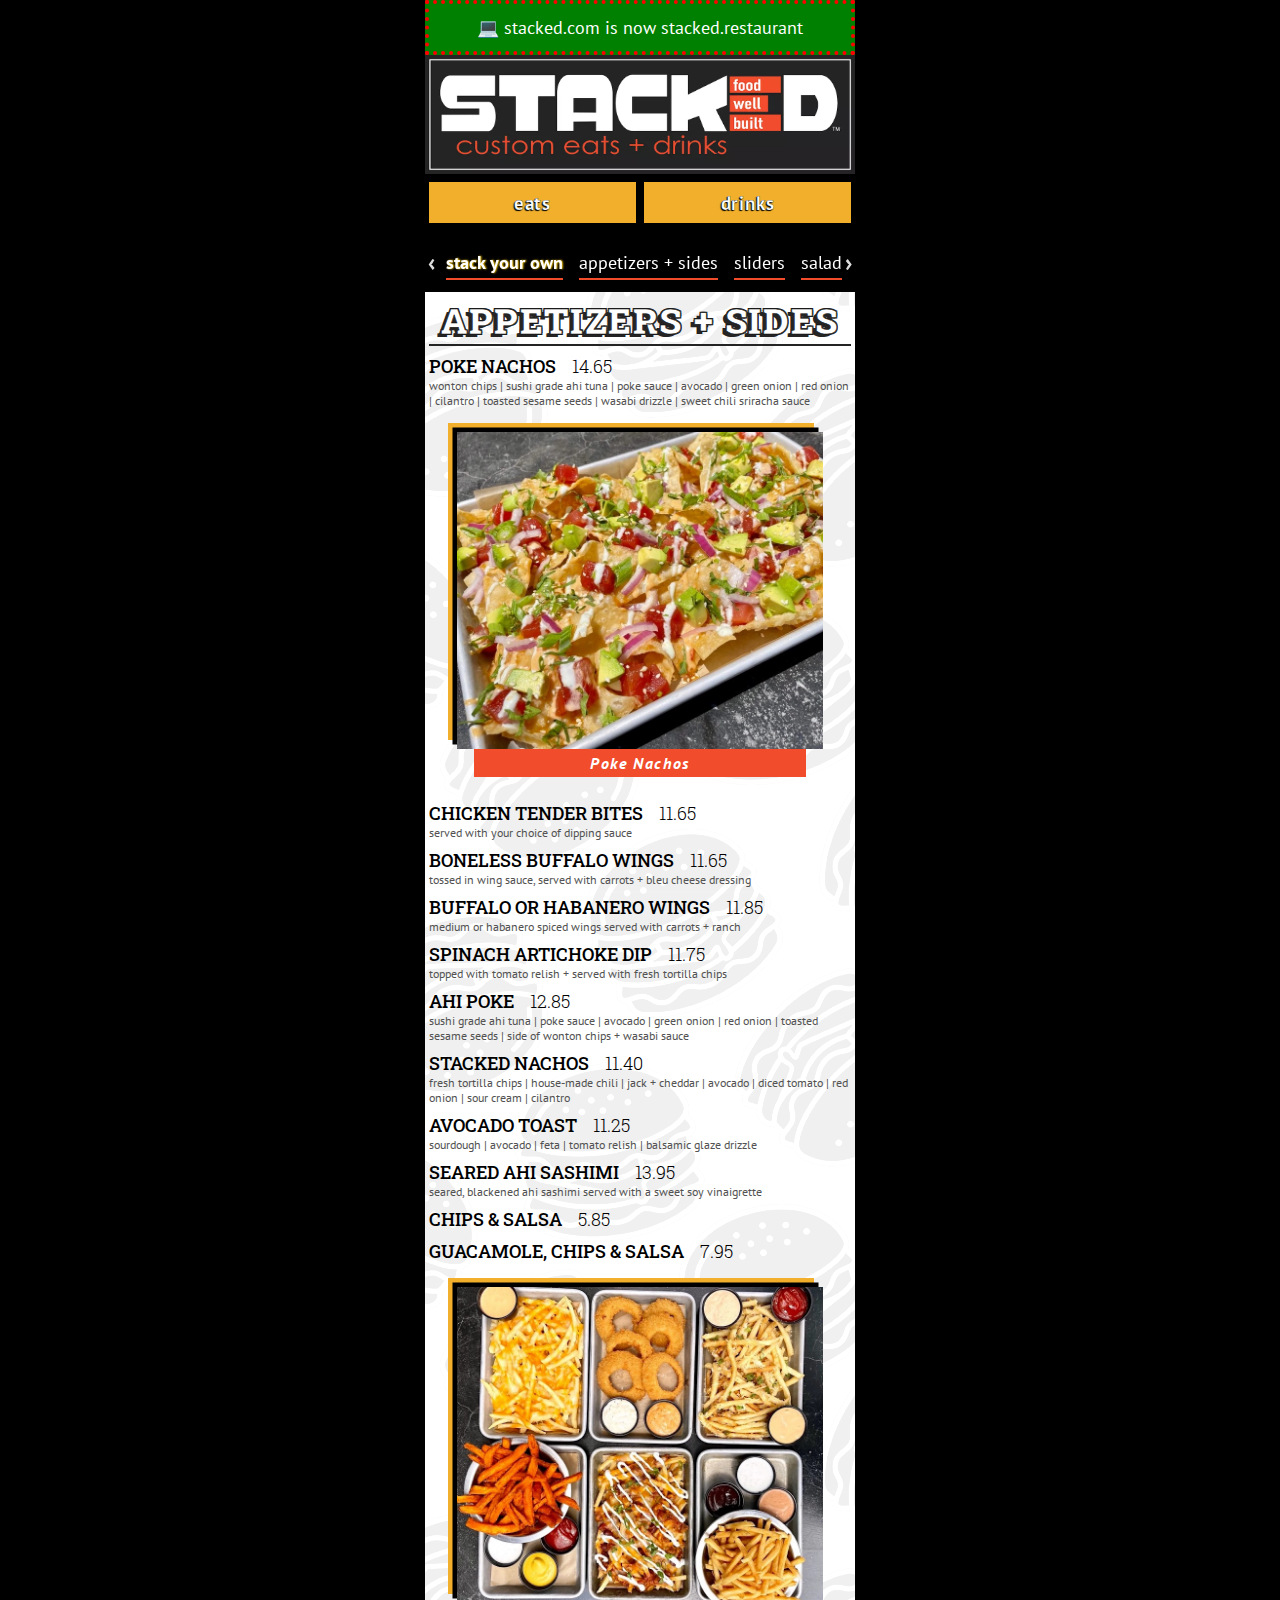
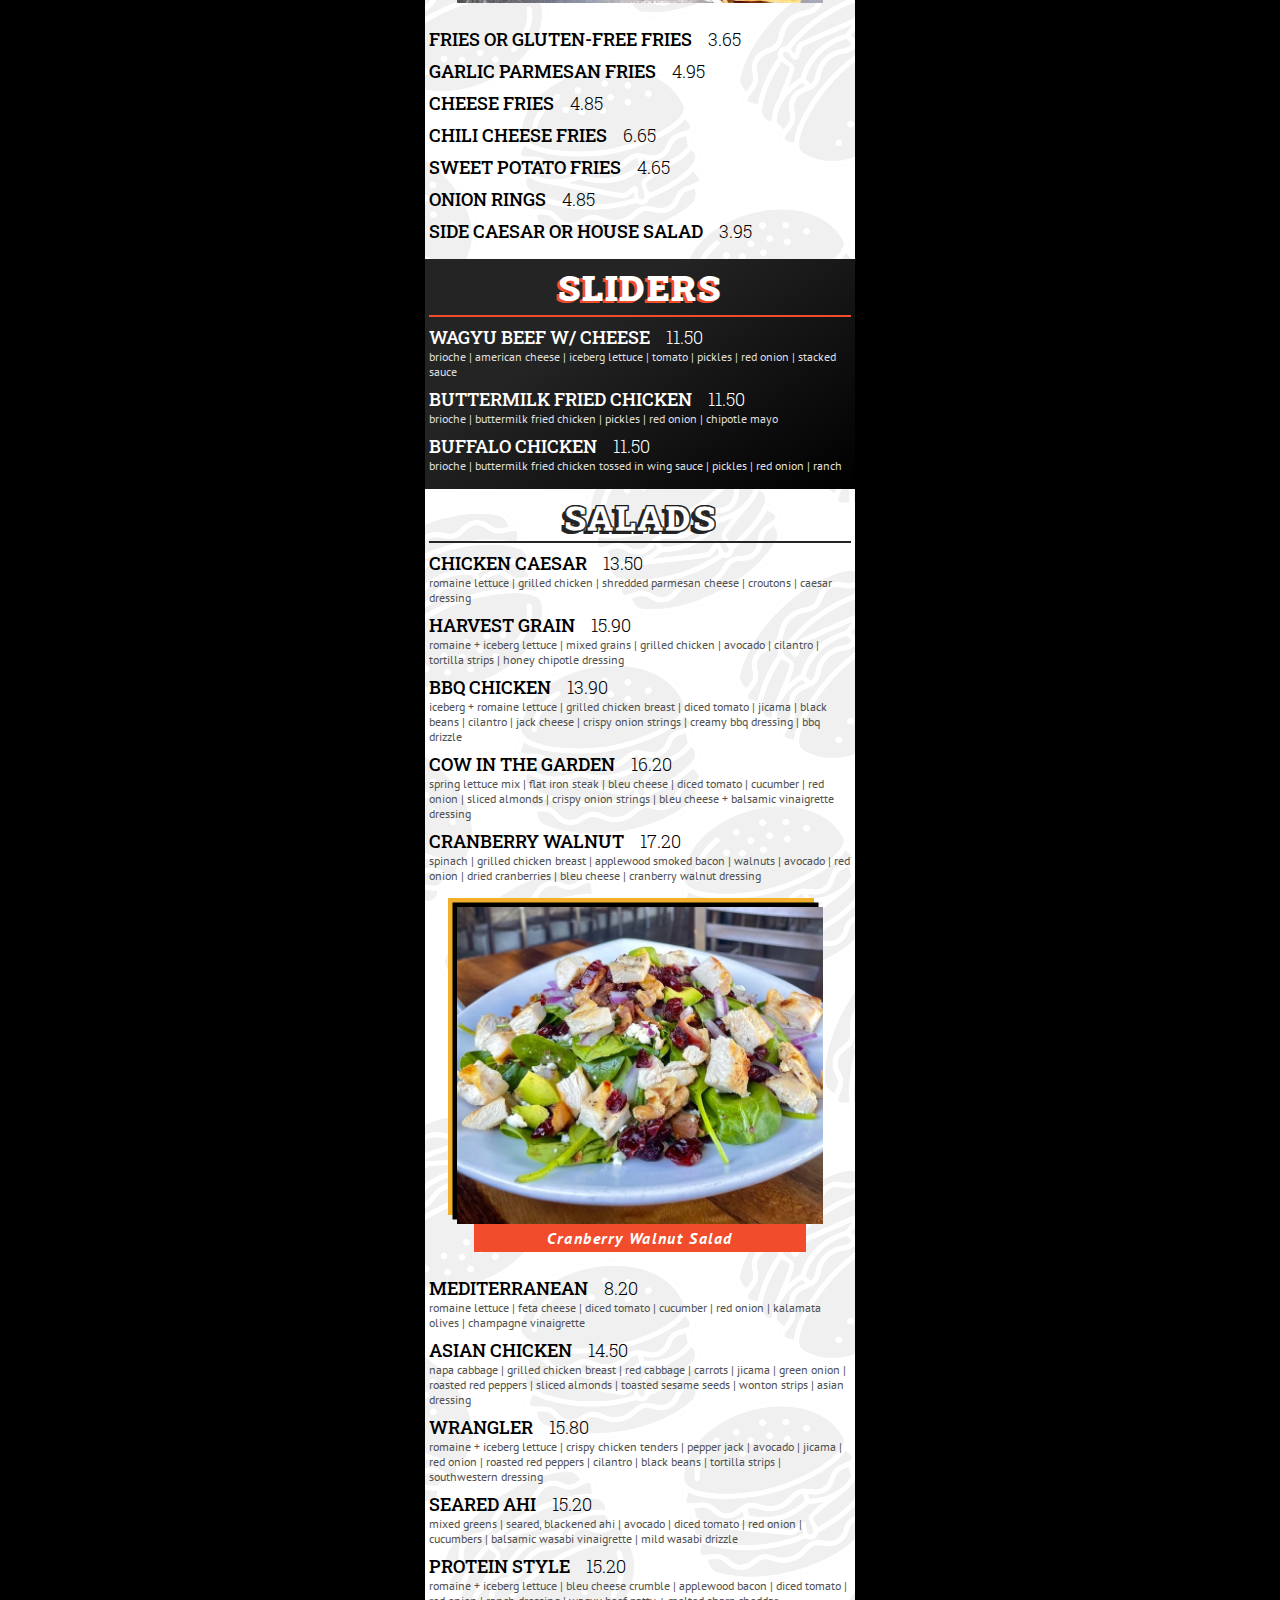
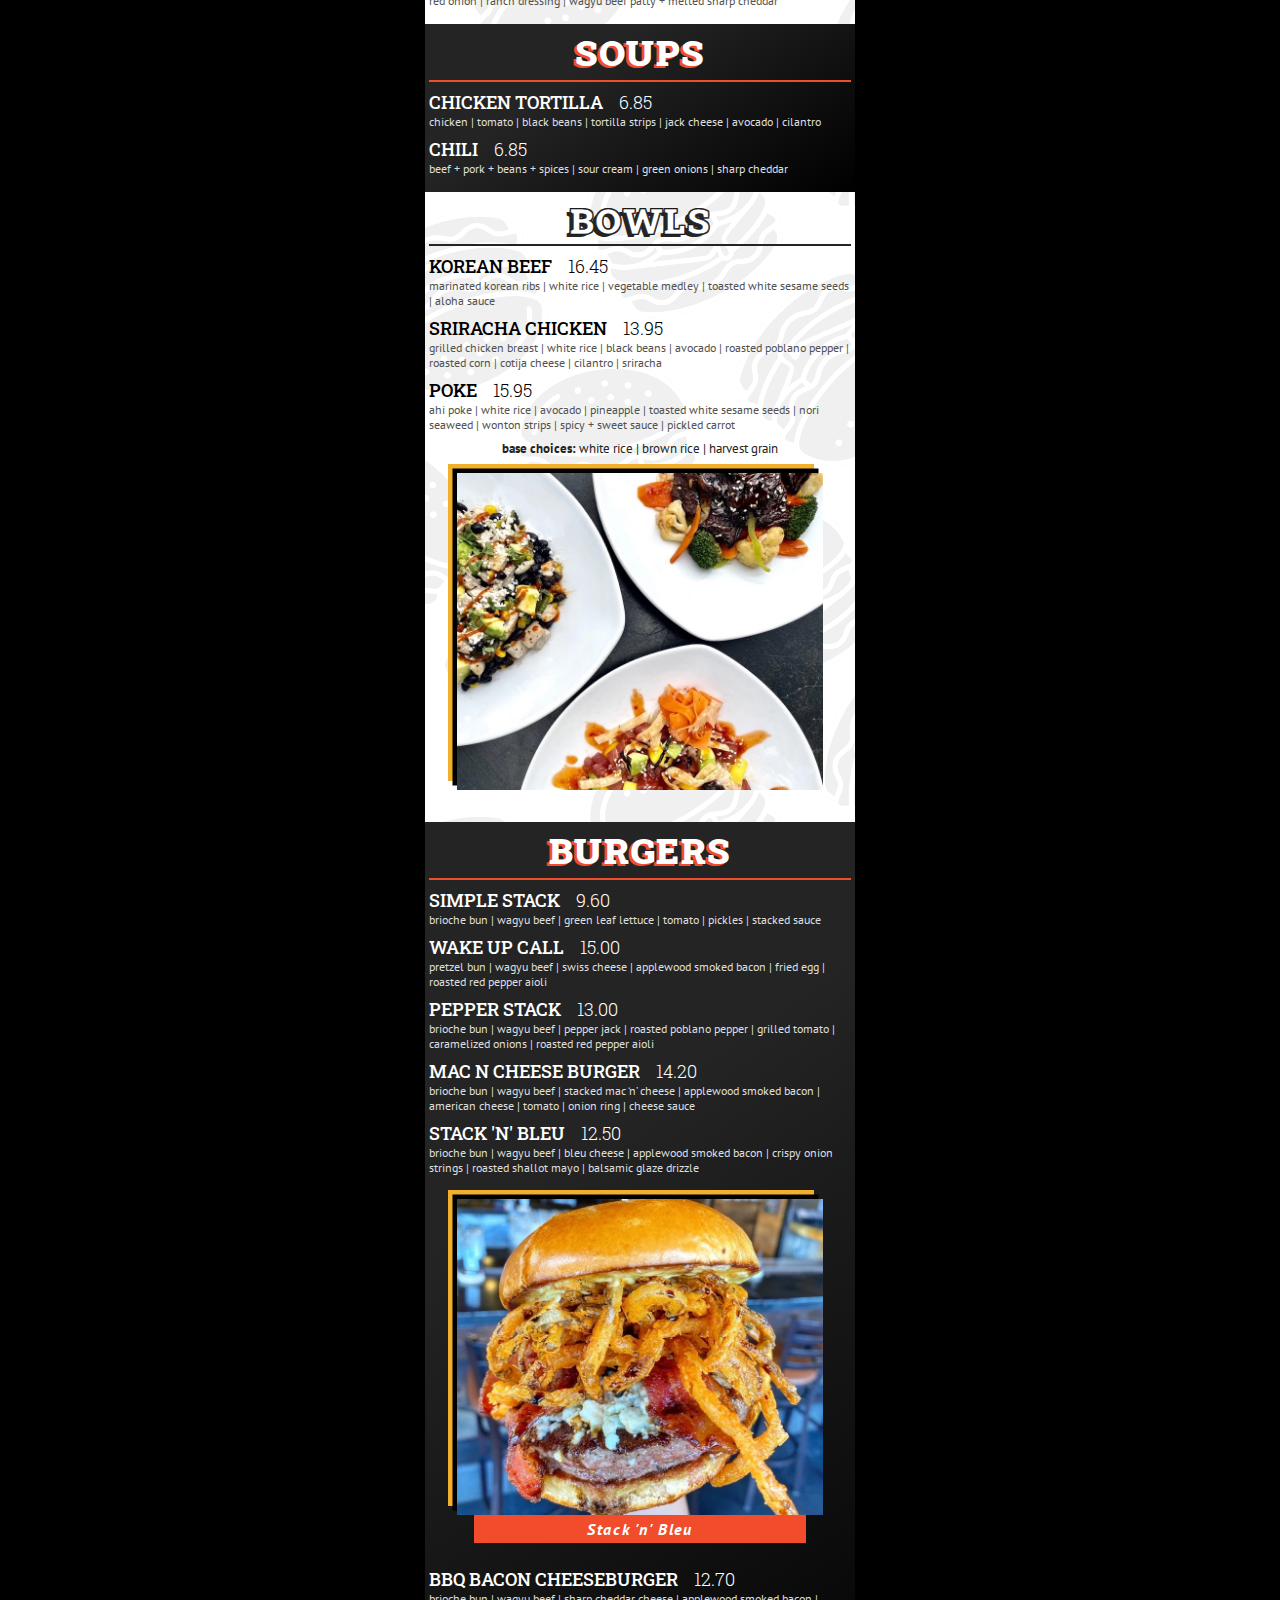
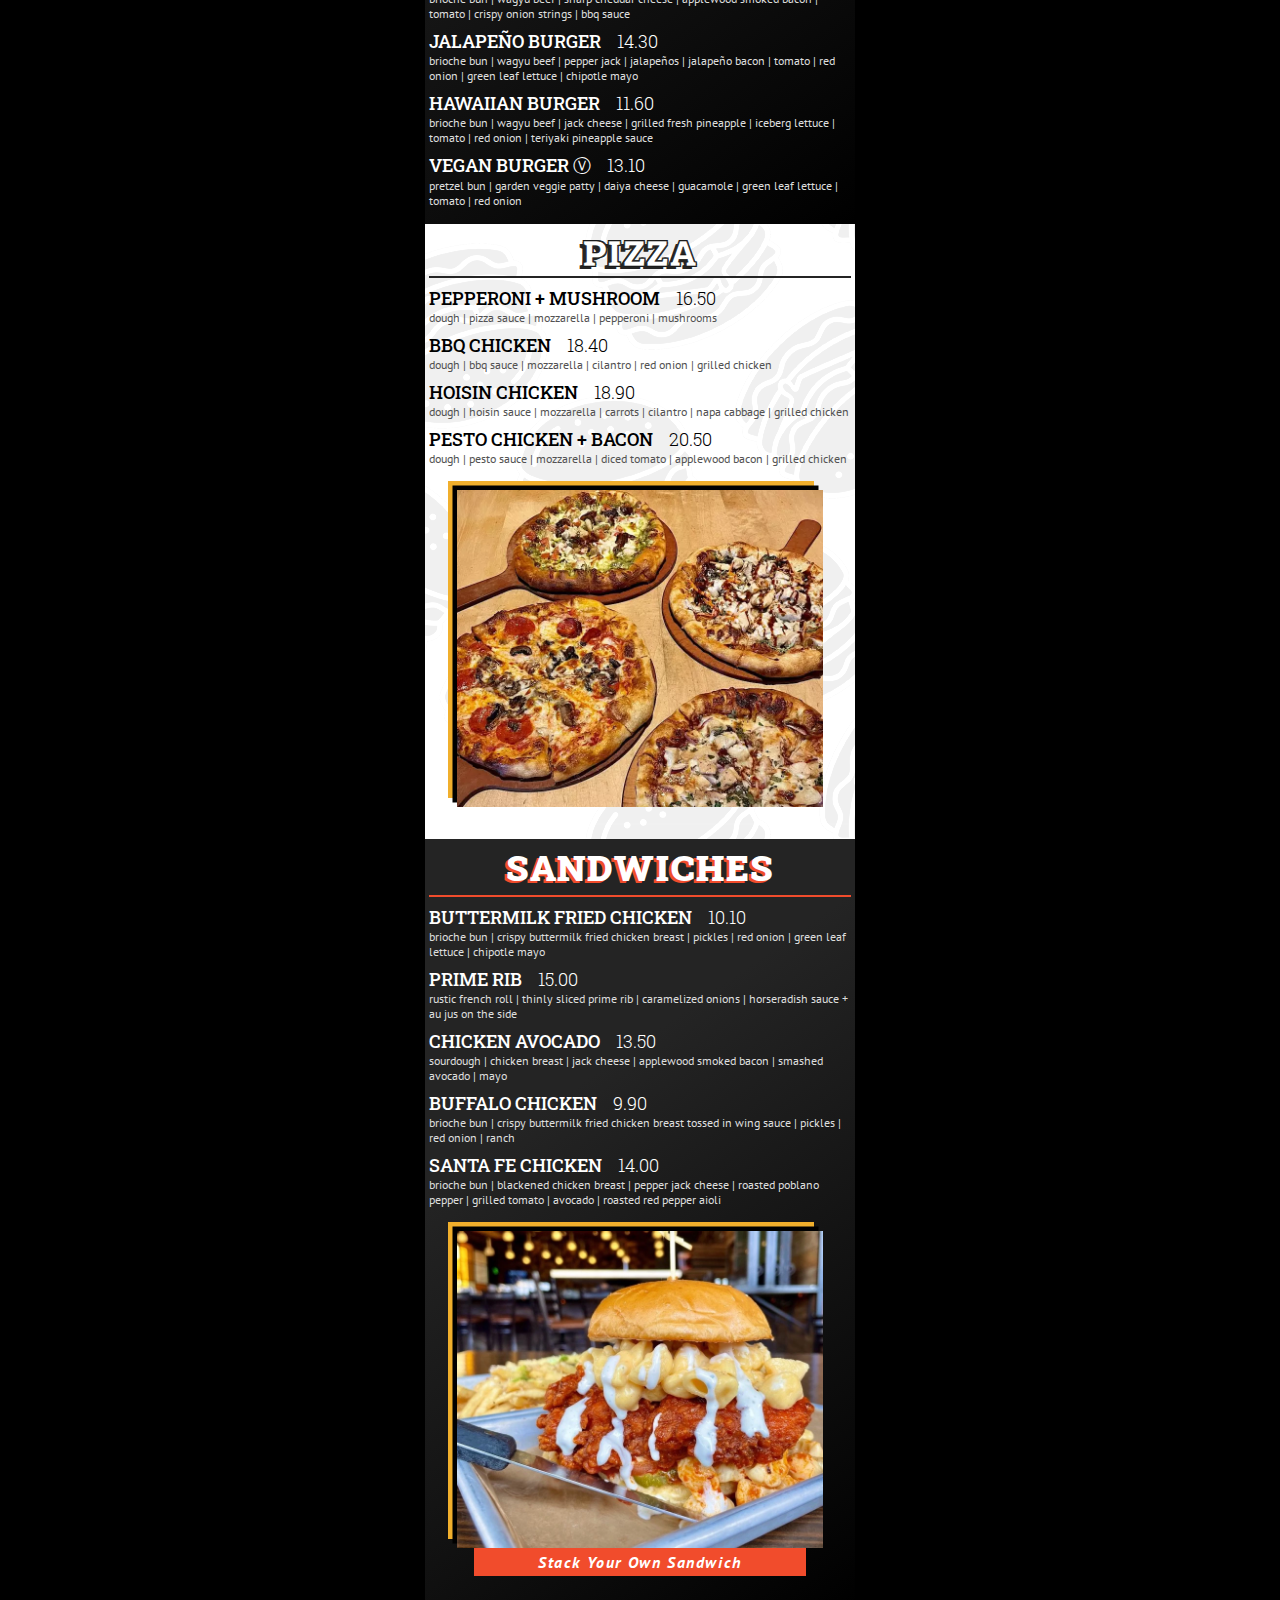
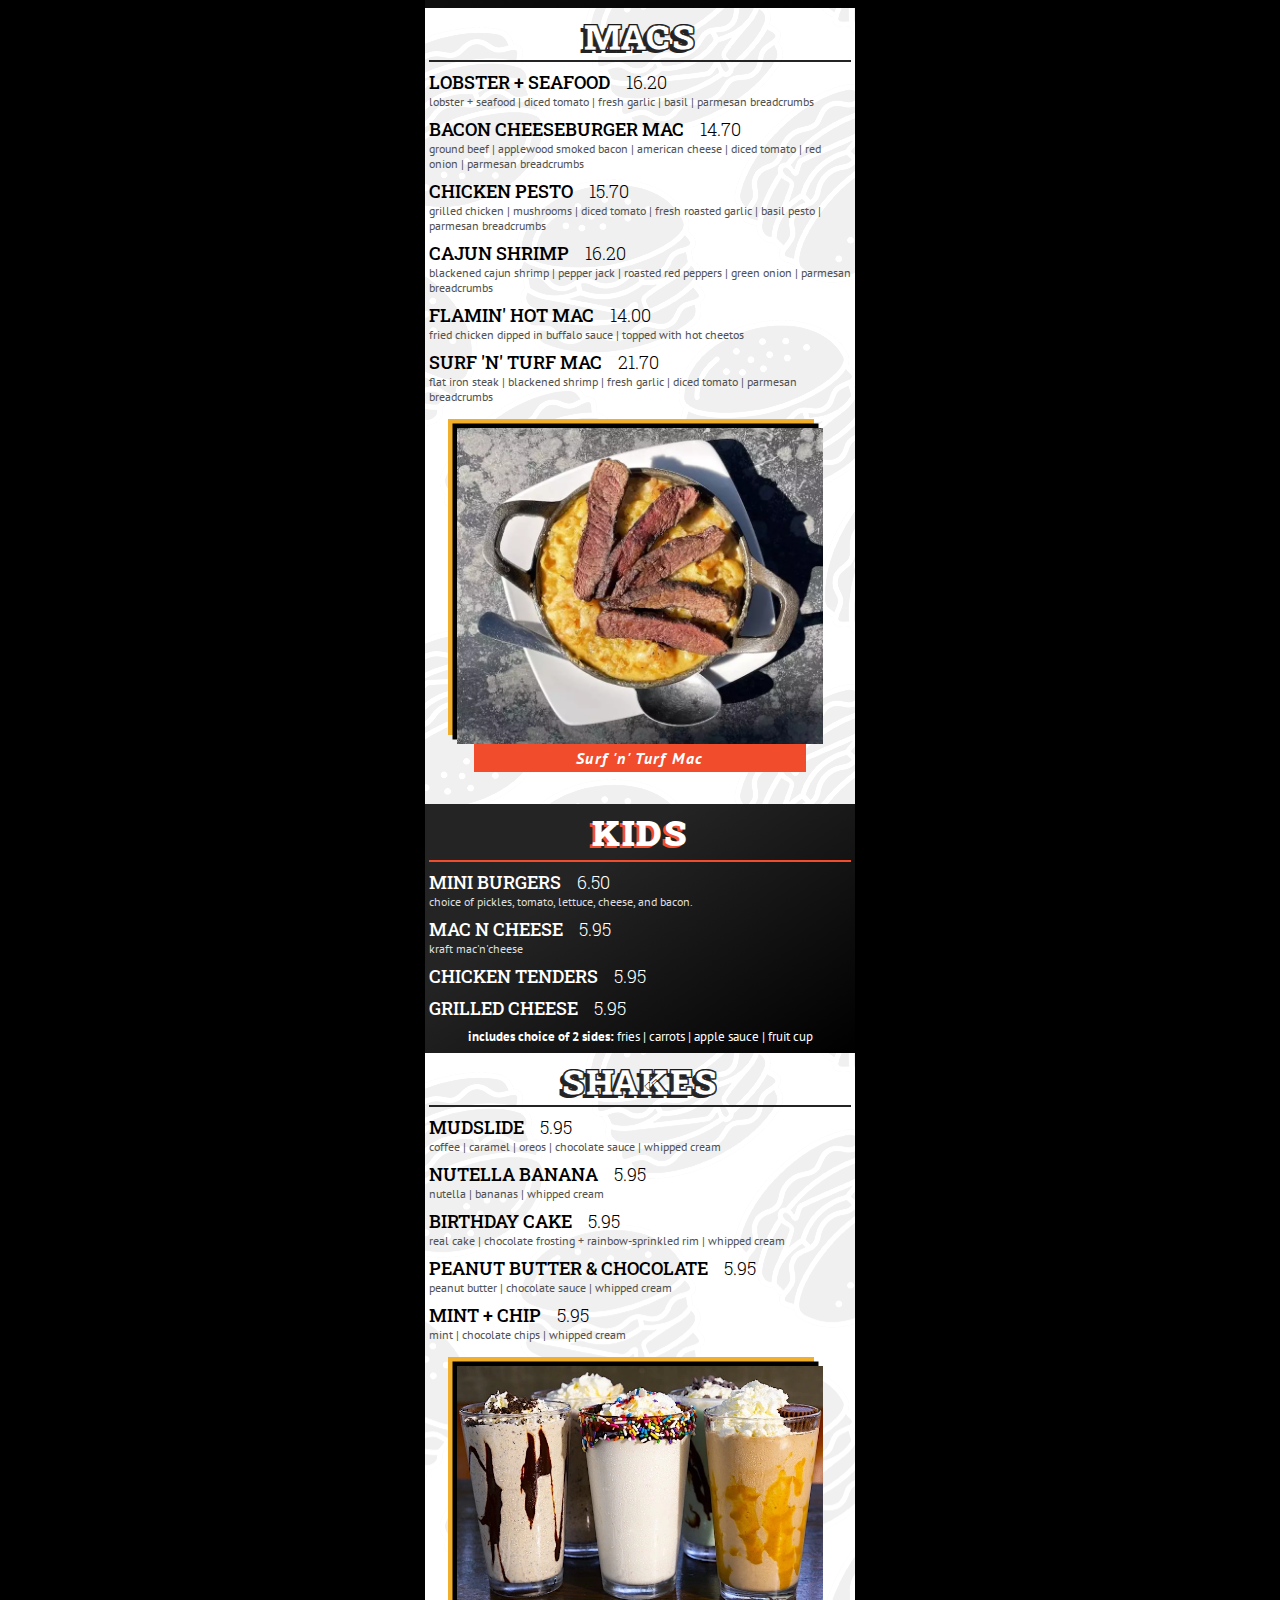
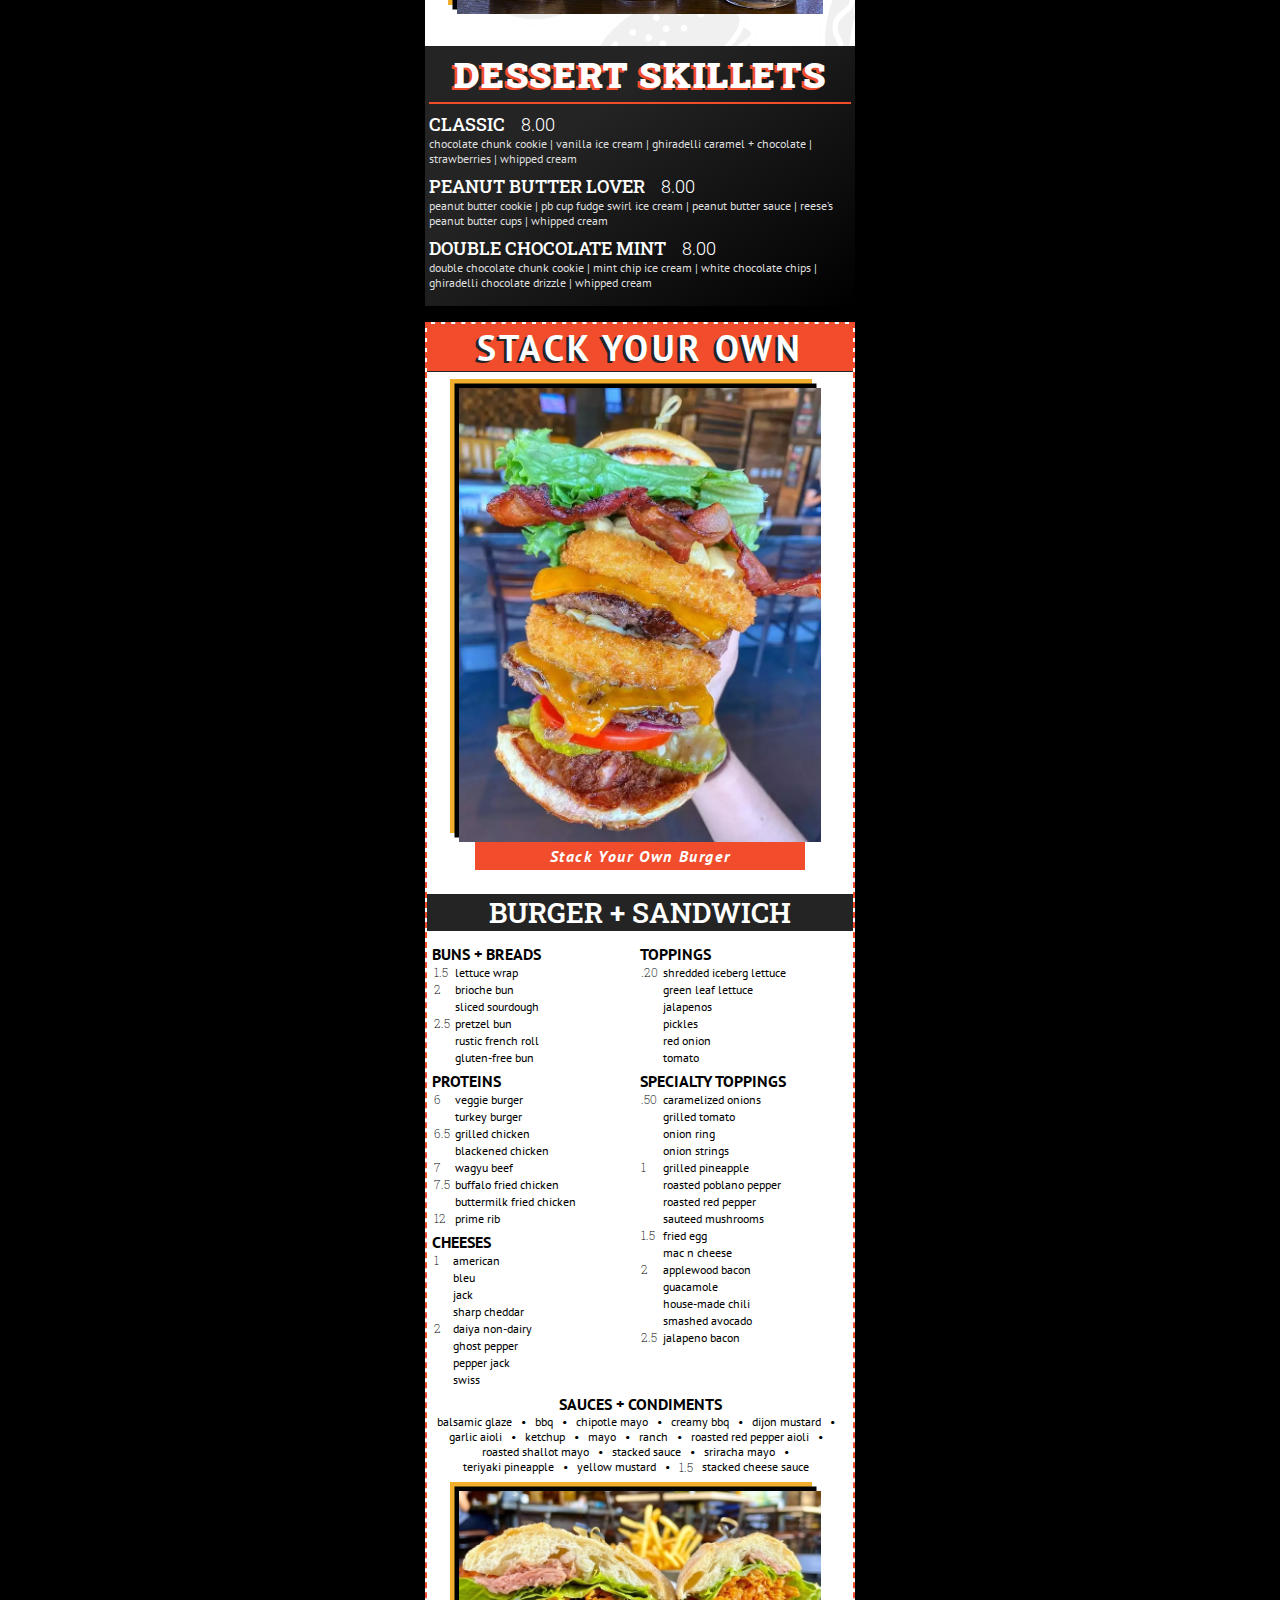
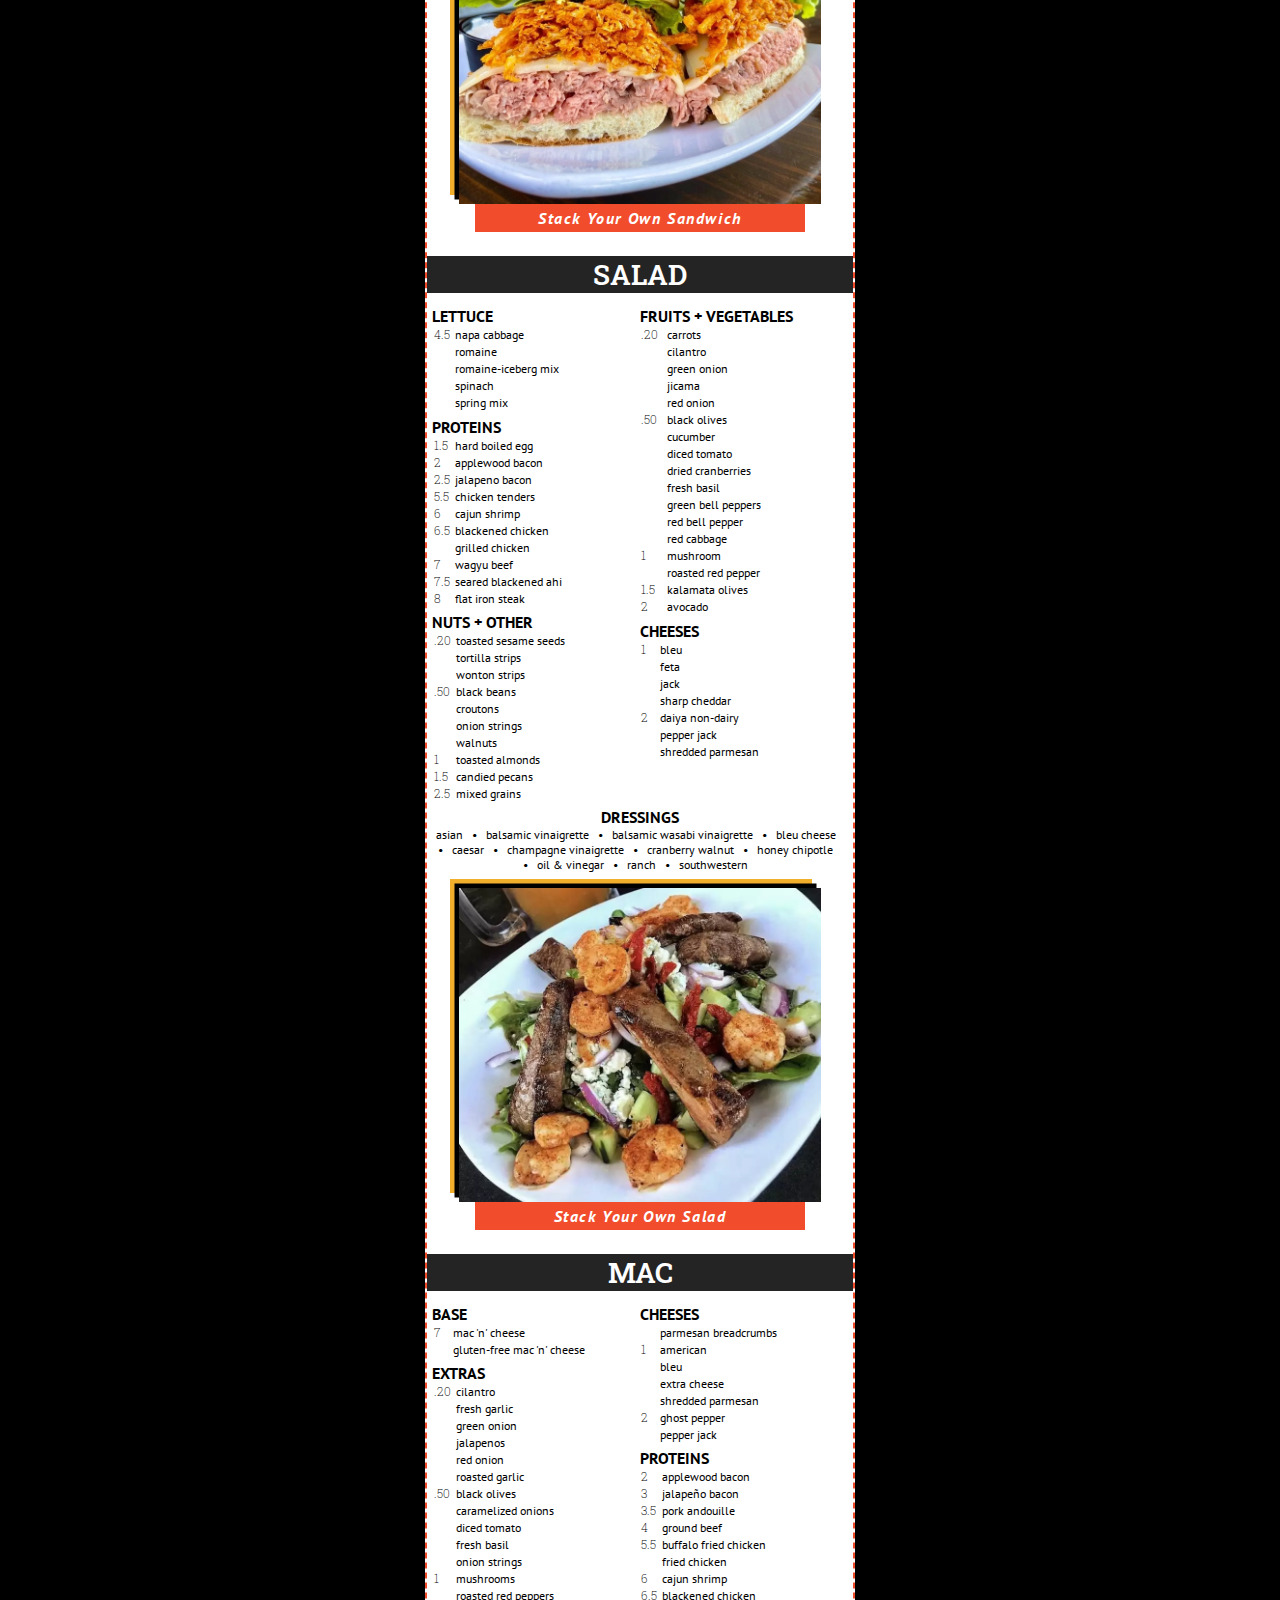
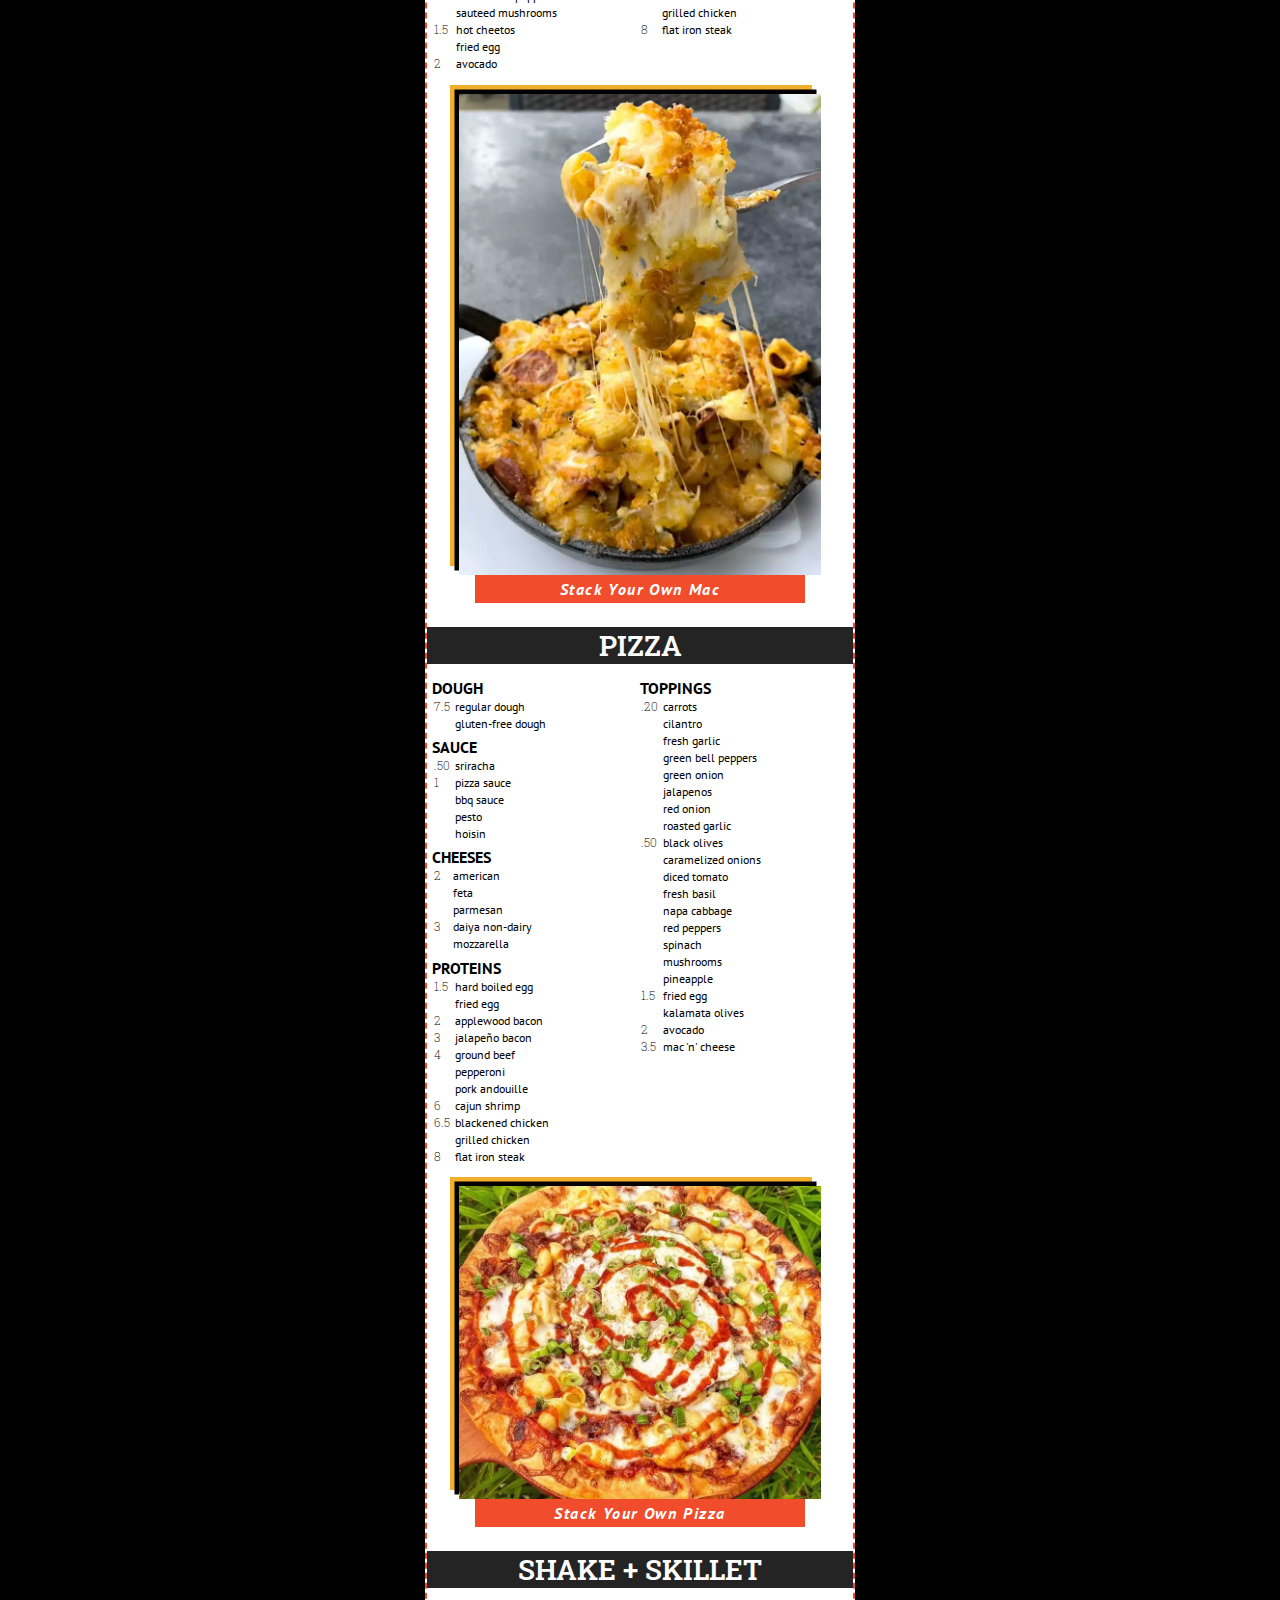
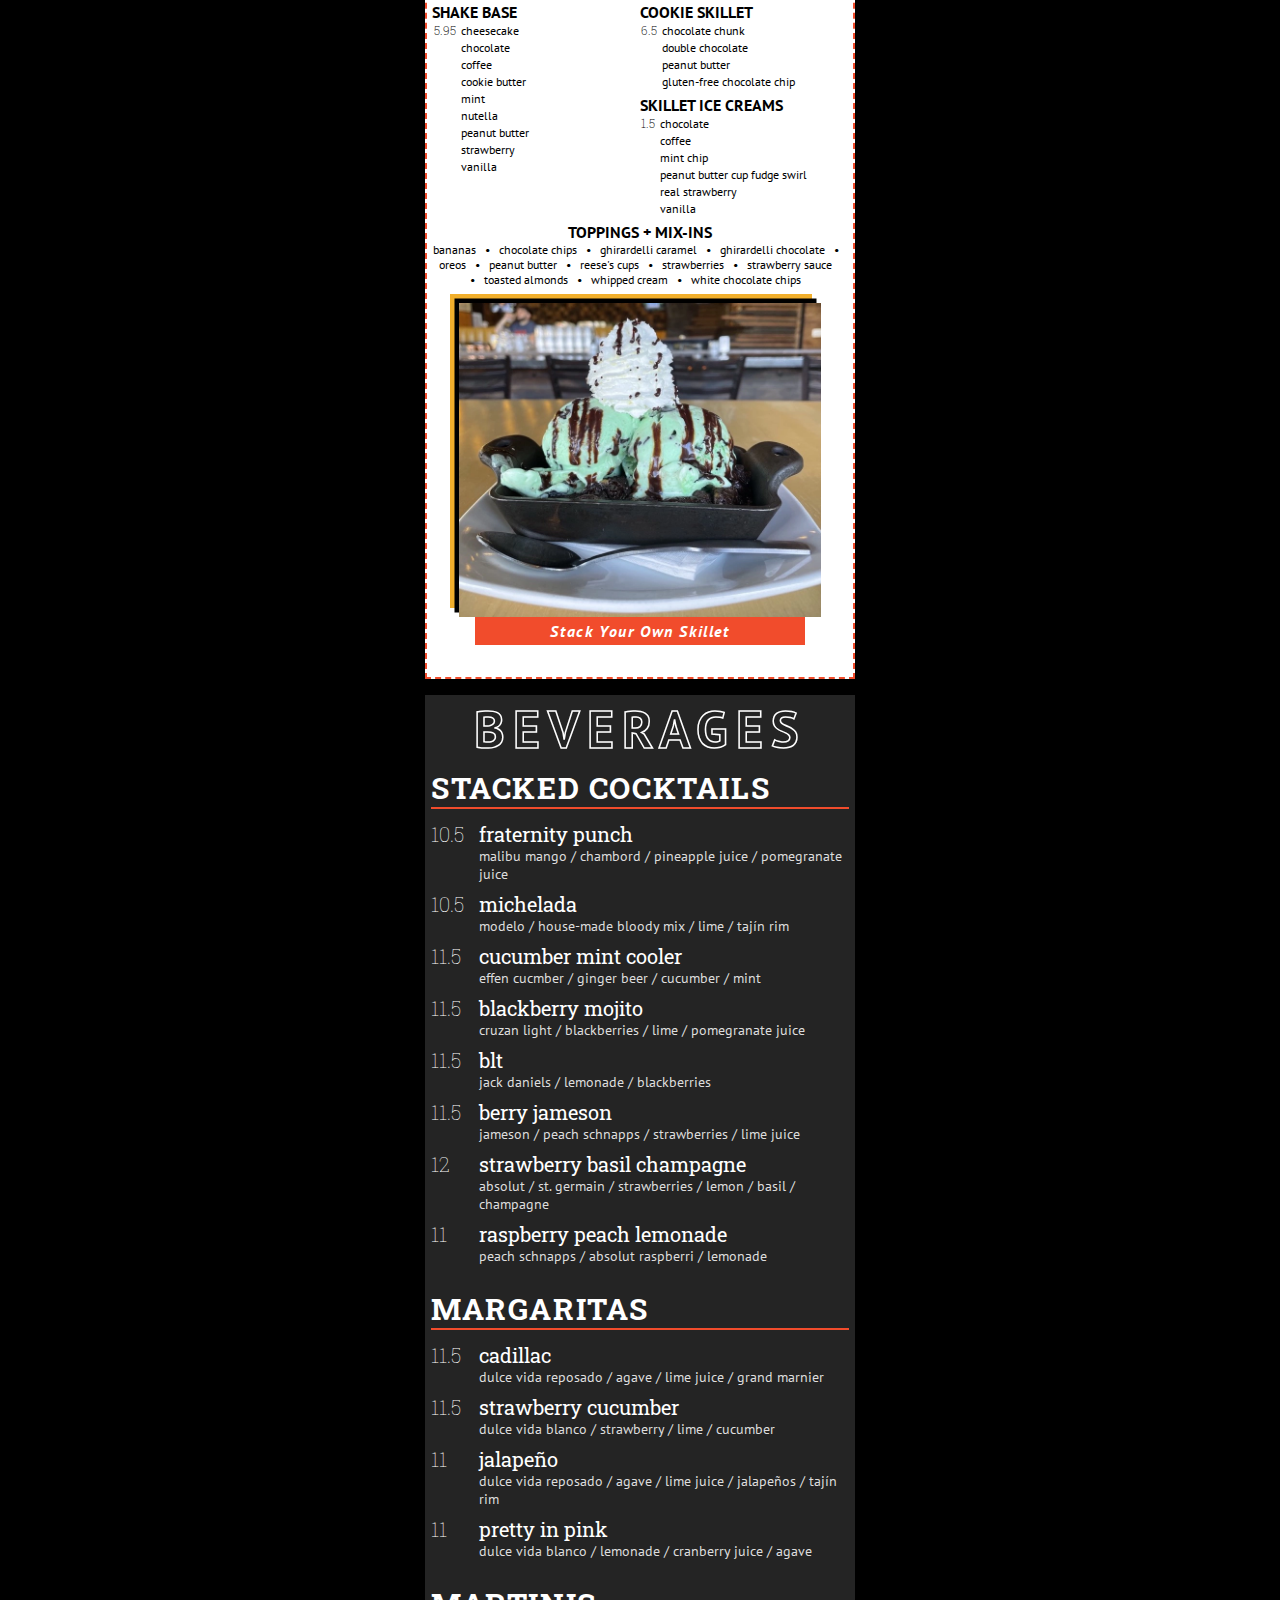
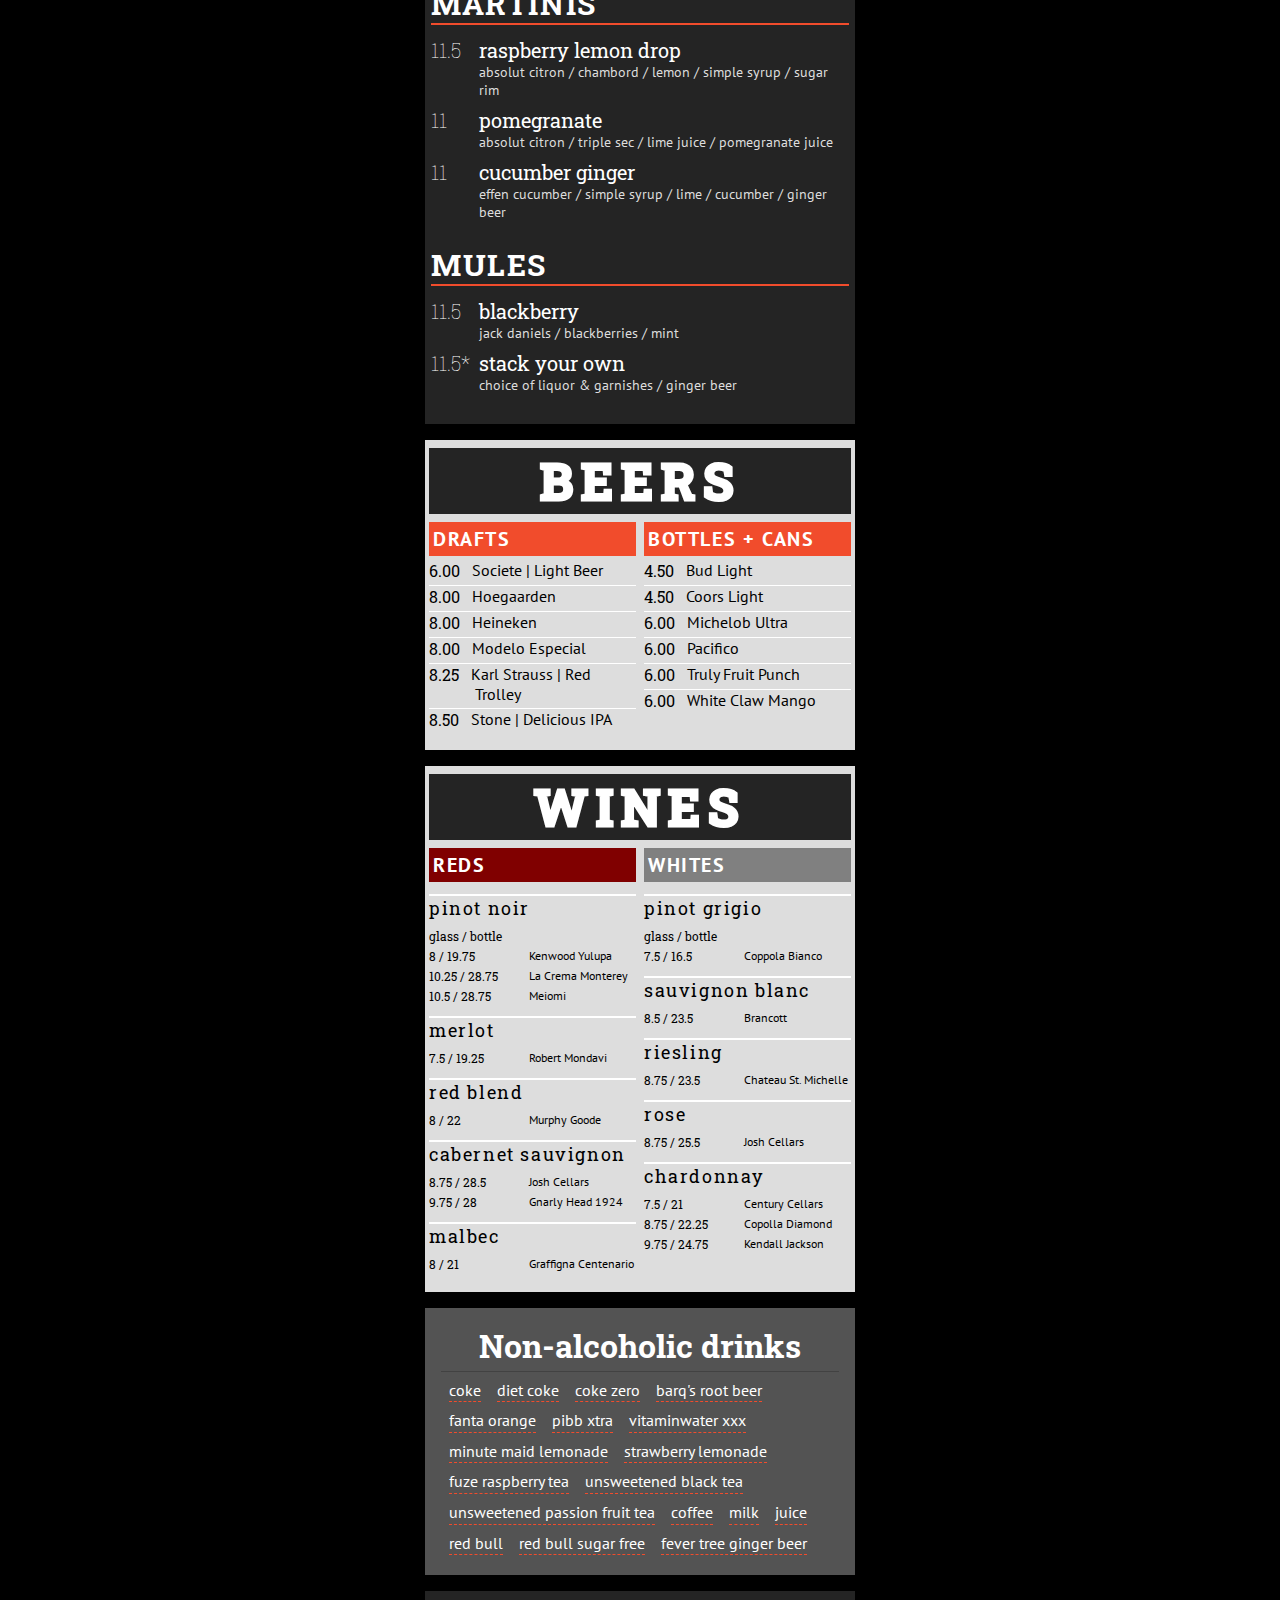
<file: fv.html>
<!DOCTYPE html>
<html lang="en">
    <head>
        <title>STACKED Menu - Fashion Valley</title>
        <meta charset="UTF-8" />
        <meta name="description" content="STACKED Fashion Valley QR Code Menu" />
        <meta name="author" content="Nick Giangregorio" />
        <meta name="viewport" content="width=device-width, initial-scale=1, viewport-fit=cover" />
        <link rel="stylesheet" href="css/styles.css" />
        <link rel="apple-touch-icon" sizes="128x128" href="img/fwb-square.jpeg" />
        <meta name="apple-mobile-web-app-capable" content="yes" />
        <meta name="apple-mobile-web-app-status-bar-style" content="black" />
        <meta name="theme-color" content="#000000" />
        <link rel="apple-touch-startup-image" href="img/XXX.png" />
        <link rel="preconnect" href="https://fonts.googleapis.com" />
        <link rel="preconnect" href="https://fonts.gstatic.com" crossorigin />
        <link href="https://fonts.googleapis.com/css2?family=PT+Sans:ital,wght@0,400;0,700;1,400;1,700&family=Roboto+Slab:wght@100;200;300;400;500;600;700;800;900&display=swap" rel="stylesheet" />
    </head>

    <body>
        <div class="wrapper">
            <header>
                <!-- <div class="banner" id="big-game">
                <h1>Ask your server about our 15% off Super Bowl catering special &#127944</h1>
            </div> -->

                <div class="banner" id="new-website">
                    <h1>&#128187; <span>stacked.com</span> is now <span>stacked.restaurant</span></h1>
                </div>

                <div class="logo">
                    <picture class="logo" id="top-logo">
                        <source type="image/webp" srcset="img/logo.webp" alt="stacked custom eats and drinks" />
                        <source type="image/jpg" srcset="img/logo.jpg" alt="stacked custom eats and drinks" />
                        <img src="img/logo.jpg" alt="stacked custom eats and drinks" />
                    </picture>
                </div>

                <nav class="eats-drinks">
                    <div class="eats"><a href="#appetizers-sides">eats</a></div>
                    <div class="drinks"><a href="#beverages">drinks</a></div>
                </nav>

            </header>

            <main>
                <!-- STICKY NAV BAR -->
                <nav class="nav-wrapper">
                    <div class="arrow-left">&#8249;</div>
                    <div class="nav-links">
                        <a href="#syo" id="nav-vip">stack your own</a>
                        <a href="#appetizers-sides">appetizers + sides</a>
                        <a href="#sliders">sliders</a>
                        <a href="#salads">salads</a>
                        <a href="#soups">soups</a>
                        <a href="#bowls">bowls</a>
                        <a href="#burgers">burgers</a>
                        <a href="#pizza">pizza</a>
                        <a href="#sandwiches">sandwiches</a>
                        <a href="#macs">macs</a>
                        <a href="#kids">kids</a>
                        <a href="#shakes">shakes</a>
                        <a href="#skillets">skillets</a>
                        <a href="#cocktails">cocktails</a>
                        <a href="#beers">beers</a>
                        <a href="#wines">wines</a>
                        <a href="#happy-hour">happy hour</a>
                    </div>
                    <div class="arrow-right">&#8250;</div>
                </nav>

                <div class="food">
                    <!-- APPETIZERS + SIDES -->
                    <div class="menu-category-group" id="appetizers-sides">
                        <div class="menu-category-title">
                            <h1>appetizers + sides</h1>
                        </div>

                        <div class="menu-item">
                            <div class="name-price">
                                <div class="name">Poke Nachos</div>
                                <div class="price">14.65</div>
                            </div>
                            <div class="description">wonton chips | sushi grade ahi tuna | poke sauce | avocado | green onion | red onion | cilantro | toasted sesame seeds | wasabi drizzle | sweet chili sriracha sauce</div>
                        </div>

                        <picture class="menu-image">
                            <source type="image/webp" srcset="img/poke-nachos.webp" alt="poke nachos" />
                            <source type="image/jpg" srcset="img/poke-nachos.jpg" alt="poke nachos" />
                            <img src="img/poke-nachos.jpg" alt="poke nachos" />
                            <div class="menu-image-caption">Poke Nachos</div>
                        </picture>

                        <div class="menu-item">
                            <div class="name-price">
                                <div class="name">chicken tender bites</div>
                                <div class="price">11.65</div>
                            </div>
                            <div class="description">served with your choice of dipping sauce</div>
                        </div>

                        <div class="menu-item">
                            <div class="name-price">
                                <div class="name">boneless buffalo wings</div>
                                <div class="price">11.65</div>
                            </div>
                            <div class="description">tossed in wing sauce, served with carrots + bleu cheese dressing</div>
                        </div>

                        <div class="menu-item">
                            <div class="name-price">
                                <div class="name">Buffalo or Habanero Wings</div>
                                <div class="price">11.85</div>
                            </div>
                            <div class="description">Medium or habanero spiced wings served with carrots + ranch</div>
                        </div>

                        <div class="menu-item">
                            <div class="name-price">
                                <div class="name">Spinach Artichoke Dip</div>
                                <div class="price">11.75</div>
                            </div>
                            <div class="description">Topped with tomato relish + served with fresh tortilla chips</div>
                        </div>

                        <div class="menu-item">
                            <div class="name-price">
                                <div class="name">Ahi Poke</div>
                                <div class="price">12.85</div>
                            </div>
                            <div class="description">Sushi grade ahi tuna | poke sauce | avocado | green onion | red onion | toasted sesame seeds | side of wonton chips + wasabi sauce</div>
                        </div>

                        <div class="menu-item">
                            <div class="name-price">
                                <div class="name">Stacked Nachos</div>
                                <div class="price">11.40</div>
                            </div>
                            <div class="description">fresh tortilla chips | house-made chili | jack + cheddar | avocado | diced tomato | red onion | sour cream | cilantro</div>
                        </div>

                        <div class="menu-item">
                            <div class="name-price">
                                <div class="name">Avocado Toast</div>
                                <div class="price">11.25</div>
                            </div>
                            <div class="description">sourdough | avocado | feta | tomato relish | balsamic glaze drizzle</div>
                        </div>

                        <div class="menu-item">
                            <div class="name-price">
                                <div class="name">Seared Ahi Sashimi</div>
                                <div class="price">13.95</div>
                            </div>
                            <div class="description">Seared, blackened ahi sashimi served with a sweet soy vinaigrette</div>
                        </div>

                        <div class="menu-item">
                            <div class="name-price">
                                <div class="name">Chips & Salsa</div>
                                <div class="price">5.85</div>
                            </div>
                        </div>

                        <div class="menu-item">
                            <div class="name-price">
                                <div class="name">Guacamole, Chips & Salsa</div>
                                <div class="price">7.95</div>
                            </div>
                        </div>

                        <picture class="menu-image">
                            <source type="image/webp" srcset="img/fries2.webp" alt="fries" />
                            <source type="image/jpg" srcset="img/fries2.jpg" alt="fries" />
                            <img src="img/fries2.jpg" alt="fries" />
                        </picture>

                        <div class="menu-item">
                            <div class="name-price">
                                <div class="name">Fries or Gluten-Free Fries</div>
                                <div class="price">3.65</div>
                            </div>
                        </div>

                        <div class="menu-item">
                            <div class="name-price">
                                <div class="name">Garlic Parmesan Fries</div>
                                <div class="price">4.95</div>
                            </div>
                        </div>

                        <div class="menu-item">
                            <div class="name-price">
                                <div class="name">Cheese Fries</div>
                                <div class="price">4.85</div>
                            </div>
                        </div>

                        <div class="menu-item">
                            <div class="name-price">
                                <div class="name">Chili Cheese Fries</div>
                                <div class="price">6.65</div>
                            </div>
                        </div>

                        <div class="menu-item">
                            <div class="name-price">
                                <div class="name">Sweet Potato Fries</div>
                                <div class="price">4.65</div>
                            </div>
                        </div>

                        <div class="menu-item">
                            <div class="name-price">
                                <div class="name">Onion Rings</div>
                                <div class="price">4.85</div>
                            </div>
                        </div>

                        <div class="menu-item">
                            <div class="name-price">
                                <div class="name">Side Caesar or House Salad</div>
                                <div class="price">3.95</div>
                            </div>
                        </div>
                    </div>
                    <!-- SLIDERS -->
                    <div class="menu-category-group-dark" id="sliders">
                        <div class="menu-category-title-dark">
                            <h1>sliders</h1>
                        </div>

                        <div class="menu-item-dark">
                            <div class="name-price">
                                <div class="name">wagyu beef w/ cheese</div>
                                <div class="price">11.50</div>
                            </div>
                            <div class="description">brioche | American cheese | iceberg lettuce | tomato | pickles | red onion | STACKED sauce</div>
                        </div>

                        <div class="menu-item-dark">
                            <div class="name-price">
                                <div class="name">buttermilk fried chicken</div>
                                <div class="price">11.50</div>
                            </div>
                            <div class="description">brioche | Buttermilk fried chicken | pickles | red onion | chipotle mayo</div>
                        </div>

                        <div class="menu-item-dark">
                            <div class="name-price">
                                <div class="name">buffalo chicken</div>
                                <div class="price">11.50</div>
                            </div>
                            <div class="description">brioche | Buttermilk fried chicken tossed in wing sauce | pickles | red onion | ranch</div>
                        </div>
                    </div>
                    <!-- SALADS -->
                    <div class="menu-category-group" id="salads">
                        <div class="menu-category-title">
                            <h1>salads</h1>
                        </div>

                        <div class="menu-item">
                            <div class="name-price">
                                <div class="name">chicken caesar</div>
                                <div class="price">13.50</div>
                            </div>
                            <div class="description">romaine lettuce | grilled chicken | shredded parmesan cheese | croutons | caesar dressing</div>
                        </div>

                        <div class="menu-item">
                            <div class="name-price">
                                <div class="name">Harvest Grain</div>
                                <div class="price">15.90</div>
                            </div>
                            <div class="description">romaine + iceberg lettuce | mixed grains | grilled chicken | avocado | cilantro | tortilla strips | honey chipotle dressing</div>
                        </div>

                        <div class="menu-item">
                            <div class="name-price">
                                <div class="name">BBQ Chicken</div>
                                <div class="price">13.90</div>
                            </div>
                            <div class="description">Iceberg + romaine lettuce | grilled chicken breast | diced tomato | jicama | black beans | cilantro | jack cheese | crispy onion strings | creamy BBQ dressing | BBQ drizzle</div>
                        </div>

                        <div class="menu-item">
                            <div class="name-price">
                                <div class="name">Cow in the Garden</div>
                                <div class="price">16.20</div>
                            </div>
                            <div class="description">spring lettuce mix | Flat iron steak | bleu cheese | diced tomato | cucumber | red onion | sliced almonds | crispy onion strings | bleu cheese + balsamic vinaigrette dressing</div>
                        </div>

                        <div class="menu-item">
                            <div class="name-price">
                                <div class="name">Cranberry Walnut</div>
                                <div class="price">17.20</div>
                            </div>
                            <div class="description">Spinach | grilled chicken breast | applewood smoked bacon | walnuts | avocado | red onion | dried cranberries | bleu cheese | cranberry walnut dressing</div>
                        </div>

                        <picture class="menu-image">
                            <source type="image/webp" srcset="img/cran-walnut.webp" alt="cranberry walnut salad" />
                            <source type="image/jpg" srcset="img/cran-walnut.jpg" alt="cranberry walnut salad" />
                            <img src="img/cran-walnut.jpg" alt="cranberry walnut salad" />
                            <div class="menu-image-caption">Cranberry Walnut Salad</div>
                        </picture>

                        <div class="menu-item">
                            <div class="name-price">
                                <div class="name">Mediterranean</div>
                                <div class="price">8.20</div>
                            </div>
                            <div class="description">Romaine lettuce | feta cheese | diced tomato | cucumber | red onion | kalamata olives | champagne vinaigrette</div>
                        </div>

                        <div class="menu-item">
                            <div class="name-price">
                                <div class="name">Asian Chicken</div>
                                <div class="price">14.50</div>
                            </div>
                            <div class="description">Napa cabbage | grilled chicken breast | red cabbage | carrots | jicama | green onion | roasted red peppers | sliced almonds | toasted sesame seeds | wonton strips | Asian dressing</div>
                        </div>

                        <div class="menu-item">
                            <div class="name-price">
                                <div class="name">Wrangler</div>
                                <div class="price">15.80</div>
                            </div>
                            <div class="description">
                                romaine + iceberg lettuce | Crispy chicken tenders | pepper jack | avocado | jicama | red onion | roasted red peppers | cilantro | black beans | tortilla strips | Southwestern dressing
                            </div>
                        </div>

                        <div class="menu-item">
                            <div class="name-price">
                                <div class="name">Seared Ahi</div>
                                <div class="price">15.20</div>
                            </div>
                            <div class="description">mixed greens | Seared, blackened ahi | avocado | diced tomato | red onion | cucumbers | balsamic wasabi vinaigrette | mild wasabi drizzle</div>
                        </div>

                        <div class="menu-item">
                            <div class="name-price">
                                <div class="name">Protein Style</div>
                                <div class="price">15.20</div>
                            </div>
                            <div class="description">Romaine + iceberg lettuce | bleu cheese crumble | applewood bacon | diced tomato | red onion | ranch dressing | wagyu beef patty + melted sharp cheddar</div>
                        </div>
                    </div>
                    <!-- SOUPS -->
                    <div class="menu-category-group-dark" id="soups">
                        <div class="menu-category-title-dark">
                            <h1>soups</h1>
                        </div>

                        <div class="menu-item-dark">
                            <div class="name-price">
                                <div class="name">Chicken Tortilla</div>
                                <div class="price">6.85</div>
                            </div>
                            <div class="description">Chicken | tomato | black beans | tortilla strips | jack cheese | avocado | cilantro</div>
                        </div>

                        <div class="menu-item-dark">
                            <div class="name-price">
                                <div class="name">Chili</div>
                                <div class="price">6.85</div>
                            </div>
                            <div class="description">beef + pork + beans + spices | sour cream | green onions | sharp cheddar</div>
                        </div>
                    </div>
                    <!-- BOWLS -->
                    <div class="menu-category-group" id="bowls">
                        <div class="menu-category-title">
                            <h1>bowls</h1>
                        </div>

                        <div class="menu-item">
                            <div class="name-price">
                                <div class="name">Korean Beef</div>
                                <div class="price">16.45</div>
                            </div>
                            <div class="description">marinated korean ribs | white rice | vegetable medley | toasted white sesame seeds | aloha sauce</div>
                        </div>

                        <div class="menu-item">
                            <div class="name-price">
                                <div class="name">Sriracha Chicken</div>
                                <div class="price">13.95</div>
                            </div>
                            <div class="description">grilled chicken breast | white rice | black beans | avocado | roasted poblano pepper | roasted corn | cotija cheese | cilantro | sriracha</div>
                        </div>

                        <div class="menu-item">
                            <div class="name-price">
                                <div class="name">Poke</div>
                                <div class="price">15.95</div>
                            </div>
                            <div class="description">ahi poke | white rice | avocado | pineapple | toasted white sesame seeds | nori seaweed | wonton strips | spicy + sweet sauce | pickled carrot</div>
                        </div>
                        <div class="base-choices"><span>base choices:&nbsp;</span> white rice | brown rice | harvest grain</div>
                        <picture class="menu-image">
                            <source type="image/webp" srcset="img/bowls.webp" alt="bowls" />
                            <source type="image/jpg" srcset="img/bowls.jpg" alt="bowls" />
                            <img src="img/bowls.jpg" alt="bowls" />
                        </picture>
                    </div>
                    <!-- BURGERS -->
                    <div class="menu-category-group-dark" id="burgers">
                        <div class="menu-category-title-dark">
                            <h1>burgers</h1>
                        </div>

                        <div class="menu-item-dark">
                            <div class="name-price">
                                <div class="name">Simple Stack</div>
                                <div class="price">9.60</div>
                            </div>
                            <div class="description">brioche bun | wagyu beef | green leaf lettuce | tomato | pickles | STACKED sauce</div>
                        </div>

                        <div class="menu-item-dark">
                            <div class="name-price">
                                <div class="name">Wake Up Call</div>
                                <div class="price">15.00</div>
                            </div>
                            <div class="description">pretzel bun | Wagyu beef | Swiss cheese | applewood smoked bacon | fried egg | roasted red pepper aioli</div>
                        </div>

                        <div class="menu-item-dark">
                            <div class="name-price">
                                <div class="name">Pepper Stack</div>
                                <div class="price">13.00</div>
                            </div>
                            <div class="description">brioche bun | wagyu beef | Pepper jack | roasted poblano pepper | grilled tomato | caramelized onions | roasted red pepper aioli</div>
                        </div>

                        <div class="menu-item-dark">
                            <div class="name-price">
                                <div class="name">Mac n Cheese Burger</div>
                                <div class="price">14.20</div>
                            </div>
                            <div class="description">brioche bun | wagyu beef | STACKED Mac ‘n’ Cheese | applewood smoked bacon | american cheese | tomato | onion ring | cheese sauce</div>
                        </div>

                        <div class="menu-item-dark">
                            <div class="name-price">
                                <div class="name">Stack 'n' Bleu</div>
                                <div class="price">12.50</div>
                            </div>
                            <div class="description">brioche bun | Wagyu beef | bleu cheese | applewood smoked bacon | crispy onion strings | roasted shallot mayo | balsamic glaze drizzle</div>
                        </div>

                        <picture class="menu-image">
                            <source type="image/webp" srcset="img/stacknbleu.webp" alt="stack 'n' bleu burger" />
                            <source type="image/jpg" srcset="img/stacknbleu.jpg" alt="stack 'n' bleu burger" />
                            <img src="img/stacknbleu.jpg" alt="stack 'n' bleu burger" />
                            <div class="menu-image-caption">Stack 'n' Bleu</div>
                        </picture>

                        <div class="menu-item-dark">
                            <div class="name-price">
                                <div class="name">BBQ Bacon Cheeseburger</div>
                                <div class="price">12.70</div>
                            </div>
                            <div class="description">brioche bun | Wagyu beef | sharp cheddar cheese | applewood smoked bacon | tomato | crispy onion strings | BBQ sauce</div>
                        </div>

                        <div class="menu-item-dark">
                            <div class="name-price">
                                <div class="name">Jalapeño Burger</div>
                                <div class="price">14.30</div>
                            </div>
                            <div class="description">brioche bun | wagyu beef | pepper jack | jalapeños | jalapeño bacon | Tomato | red onion | green leaf lettuce | chipotle mayo</div>
                        </div>

                        <div class="menu-item-dark">
                            <div class="name-price">
                                <div class="name">Hawaiian Burger</div>
                                <div class="price">11.60</div>
                            </div>
                            <div class="description">brioche bun | wagyu beef | Jack cheese | grilled fresh pineapple | iceberg lettuce | tomato | red onion | teriyaki pineapple sauce</div>
                        </div>

                        <div class="menu-item-dark">
                            <div class="name-price">
                                <div class="name">Vegan Burger &#9419;</div>
                                <div class="price">13.10</div>
                            </div>
                            <div class="description">pretzel bun | garden veggie patty | Daiya cheese | guacamole | green leaf lettuce | tomato | red onion</div>
                        </div>
                    </div>
                    <!-- PIZZA -->
                    <div class="menu-category-group" id="pizza">
                        <div class="menu-category-title"><h1>pizza</h1></div>

                        <div class="menu-item">
                            <div class="name-price">
                                <div class="name">Pepperoni + Mushroom</div>
                                <div class="price">16.50</div>
                            </div>
                            <div class="description">dough | pizza sauce | mozzarella | pepperoni | mushrooms</div>
                        </div>
                        <div class="menu-item">
                            <div class="name-price">
                                <div class="name">BBQ Chicken</div>
                                <div class="price">18.40</div>
                            </div>
                            <div class="description">dough | bbq sauce | mozzarella | cilantro | red onion | grilled chicken</div>
                        </div>
                        <div class="menu-item">
                            <div class="name-price">
                                <div class="name">Hoisin Chicken</div>
                                <div class="price">18.90</div>
                            </div>
                            <div class="description">dough | hoisin sauce | mozzarella | carrots | cilantro | napa cabbage | grilled chicken</div>
                        </div>
                        <div class="menu-item">
                            <div class="name-price">
                                <div class="name">Pesto Chicken + Bacon</div>
                                <div class="price">20.50</div>
                            </div>
                            <div class="description">dough | pesto sauce | mozzarella | diced tomato | applewood bacon | grilled chicken</div>
                        </div>
                        <picture class="menu-image">
                            <source type="image/webp" srcset="img/pizzas.webp" alt="pizzas" />
                            <source type="image/jpg" srcset="img/pizzas.jpg" alt="pizzas" />
                            <img src="img/pizzas.jpg" alt="pizzas" />
                        </picture>
                    </div>
                    <!-- SANDWICHES -->
                    <div class="menu-category-group-dark" id="sandwiches">
                        <div class="menu-category-title-dark">
                            <h1>sandwiches</h1>
                        </div>

                        <div class="menu-item-dark">
                            <div class="name-price">
                                <div class="name">Buttermilk Fried Chicken</div>
                                <div class="price">10.10</div>
                            </div>
                            <div class="description">brioche bun | Crispy buttermilk fried chicken breast | pickles | red onion | green leaf lettuce | chipotle mayo</div>
                        </div>

                        <div class="menu-item-dark">
                            <div class="name-price">
                                <div class="name">Prime Rib</div>
                                <div class="price">15.00</div>
                            </div>
                            <div class="description">rustic French roll | Thinly sliced prime rib | caramelized onions | horseradish sauce + au jus on the side</div>
                        </div>

                        <div class="menu-item-dark">
                            <div class="name-price">
                                <div class="name">Chicken Avocado</div>
                                <div class="price">13.50</div>
                            </div>
                            <div class="description">sourdough | Chicken breast | jack cheese | applewood smoked bacon | smashed avocado | mayo</div>
                        </div>

                        <div class="menu-item-dark">
                            <div class="name-price">
                                <div class="name">Buffalo Chicken</div>
                                <div class="price">9.90</div>
                            </div>
                            <div class="description">brioche bun | Crispy buttermilk fried chicken breast tossed in wing sauce | pickles | red onion | ranch</div>
                        </div>

                        <div class="menu-item-dark">
                            <div class="name-price">
                                <div class="name">Santa Fe Chicken</div>
                                <div class="price">14.00</div>
                            </div>
                            <div class="description">brioche bun | Blackened chicken breast | pepper jack cheese | roasted poblano pepper | grilled tomato | avocado | roasted red pepper aioli</div>
                        </div>

                        <picture class="menu-image">
                            <source type="image/webp" srcset="img/syo-sandwich-hotchicken.webp" alt="stack your own sandwich" />
                            <source type="image/jpg" srcset="img/syo-sandwich-hotchicken.jpg" alt="stack your own sandwich" />
                            <img src="img/syo-sandwich-hotchicken.jpg" alt="stack your own sandwich" />
                            <div class="menu-image-caption">Stack Your Own Sandwich</div>
                        </picture>
                    </div>
                    <!-- MACS -->
                    <div class="menu-category-group" id="macs">
                        <div class="menu-category-title">
                            <h1>macs</h1>
                        </div>

                        <div class="menu-item">
                            <div class="name-price">
                                <div class="name">Lobster + Seafood</div>
                                <div class="price">16.20</div>
                            </div>
                            <div class="description">lobster + seafood | diced tomato | fresh garlic | basil | parmesan breadcrumbs</div>
                        </div>
                        <div class="menu-item">
                            <div class="name-price">
                                <div class="name">Bacon Cheeseburger Mac</div>
                                <div class="price">14.70</div>
                            </div>
                            <div class="description">Ground beef | applewood smoked bacon | American cheese | diced tomato | red onion | parmesan breadcrumbs</div>
                        </div>
                        <div class="menu-item">
                            <div class="name-price">
                                <div class="name">Chicken Pesto</div>
                                <div class="price">15.70</div>
                            </div>
                            <div class="description">Grilled chicken | mushrooms | diced tomato | fresh roasted garlic | basil pesto | parmesan breadcrumbs</div>
                        </div>
                        <div class="menu-item">
                            <div class="name-price">
                                <div class="name">Cajun Shrimp</div>
                                <div class="price">16.20</div>
                            </div>
                            <div class="description">blackened Cajun shrimp | pepper jack | roasted red peppers | green onion | parmesan breadcrumbs</div>
                        </div>
                        <div class="menu-item">
                            <div class="name-price">
                                <div class="name">Flamin' Hot Mac</div>
                                <div class="price">14.00</div>
                            </div>
                            <div class="description">fried chicken dipped in buffalo sauce | topped with hot cheetos</div>
                        </div>
                        <div class="menu-item">
                            <div class="name-price">
                                <div class="name">Surf 'n' Turf Mac</div>
                                <div class="price">21.70</div>
                            </div>
                            <div class="description">flat iron steak | blackened shrimp | fresh garlic | diced tomato | parmesan breadcrumbs</div>
                        </div>

                        <picture class="menu-image">
                            <source type="image/webp" srcset="img/surfnturf-mac.webp" alt="surf 'n' turf mac" />
                            <source type="image/jpg" srcset="img/surfnturf-mac.jpg" alt="surf 'n' turf mac" />
                            <img src="img/surfnturf-mac.jpg" alt="surf 'n' turf mac" />
                            <div class="menu-image-caption">Surf 'n' Turf Mac</div>
                        </picture>
                    </div>
                    <!-- KIDS -->
                    <div class="menu-category-group-dark" id="kids">
                        <div class="menu-category-title-dark">
                            <h1>kids</h1>
                        </div>

                        <div class="menu-item-dark">
                            <div class="name-price">
                                <div class="name">Mini Burgers</div>
                                <div class="price">6.50</div>
                            </div>
                            <div class="description">Choice of pickles, tomato, lettuce, cheese, and bacon.</div>
                        </div>

                        <div class="menu-item-dark">
                            <div class="name-price">
                                <div class="name">Mac n Cheese</div>
                                <div class="price">5.95</div>
                            </div>
                            <div class="description">kraft mac'n'cheese</div>
                        </div>

                        <div class="menu-item-dark">
                            <div class="name-price">
                                <div class="name">Chicken Tenders</div>
                                <div class="price">5.95</div>
                            </div>
                        </div>

                        <div class="menu-item-dark">
                            <div class="name-price">
                                <div class="name">Grilled Cheese</div>
                                <div class="price">5.95</div>
                            </div>
                        </div>

                        <div class="base-choices" id="dark-bg-item"><span>includes choice of 2 sides:&nbsp;</span>Fries | Carrots | Apple Sauce | Fruit Cup</div>
                    </div>
                    <!-- SHAKES -->
                    <div class="menu-category-group" id="shakes">
                        <div class="menu-category-title">
                            <h1>shakes</h1>
                        </div>

                        <div class="menu-item">
                            <div class="name-price">
                                <div class="name">Mudslide</div>
                                <div class="price">5.95</div>
                            </div>
                            <div class="description">Coffee | caramel | Oreos | chocolate sauce | whipped cream</div>
                        </div>

                        <div class="menu-item">
                            <div class="name-price">
                                <div class="name">Nutella Banana</div>
                                <div class="price">5.95</div>
                            </div>
                            <div class="description">Nutella | bananas | whipped cream</div>
                        </div>

                        <div class="menu-item">
                            <div class="name-price">
                                <div class="name">Birthday Cake</div>
                                <div class="price">5.95</div>
                            </div>
                            <div class="description">real cake | chocolate frosting + rainbow-sprinkled rim | whipped cream</div>
                        </div>

                        <div class="menu-item">
                            <div class="name-price">
                                <div class="name">Peanut Butter & Chocolate</div>
                                <div class="price">5.95</div>
                            </div>
                            <div class="description">Peanut butter | chocolate sauce | whipped cream</div>
                        </div>

                        <div class="menu-item">
                            <div class="name-price">
                                <div class="name">Mint + Chip</div>
                                <div class="price">5.95</div>
                            </div>
                            <div class="description">mint | chocolate chips | whipped cream</div>
                        </div>

                        <picture class="menu-image">
                            <source type="image/webp" srcset="img/shakes.webp" alt="stacked shakes" />
                            <source type="image/jpg" srcset="img/shakes.jpg" alt="stacked shakes" />
                            <img src="img/shakes.jpg" alt="stacked shakes" />
                        </picture>
                    </div>
                    <!-- SKILLETS -->
                    <div class="menu-category-group-dark" id="skillets">
                        <div class="menu-category-title-dark">
                            <h1>dessert skillets</h1>
                        </div>

                        <div class="menu-item-dark">
                            <div class="name-price">
                                <div class="name">Classic</div>
                                <div class="price">8.00</div>
                            </div>
                            <div class="description">chocolate chunk cookie | vanilla ice cream | ghiradelli caramel + chocolate | strawberries | whipped cream</div>
                        </div>

                        <div class="menu-item-dark">
                            <div class="name-price">
                                <div class="name">Peanut Butter Lover</div>
                                <div class="price">8.00</div>
                            </div>
                            <div class="description">peanut butter cookie | pb cup fudge swirl ice cream | peanut butter sauce | reese’s peanut butter cups | whipped cream</div>
                        </div>

                        <div class="menu-item-dark">
                            <div class="name-price">
                                <div class="name">Double Chocolate Mint</div>
                                <div class="price">8.00</div>
                            </div>
                            <div class="description">double chocolate chunk cookie | mint chip ice cream | white chocolate chips | ghiradelli chocolate drizzle | whipped cream</div>
                        </div>
                    </div>

                    <!-- STACK YOUR OWN -->
                    <div class="syo" id="syo">
                        <div class="syo-title">
                            <h1>stack your own</h1>
                        </div>
                        <picture class="menu-image">
                            <source type="image/webp" srcset="img/syo-burger.webp" alt="Stack Your Own Burger" />
                            <source type="image/jpg" srcset="img/syo-burger.jpg" alt="Stack Your Own Burger" />
                            <img src="img/syo-burger.jpg" alt="Stack Your Own Burger" />
                            <div class="menu-image-caption">Stack Your Own Burger</div>
                        </picture>
                        <!-- BURGER -->
                        <div class="syo-section" id="syo-burger">
                            <div class="syo-section-title">
                                <h2>burger + sandwich</h2>
                            </div>
                            <div class="syo-mods-wrapper">
                                <div class="col1">
                                    <table>
                                        <thead>
                                            <td id="mods-title" colspan="2">buns + breads</td>
                                        </thead>
                                        <tbody>
                                            <tr>
                                                <td id="mod-price">1.5</td>
                                                <td>lettuce wrap</td>
                                            </tr>
                                            <tr>
                                                <td id="mod-price">2</td>
                                                <td>brioche bun</td>
                                            </tr>
                                            <tr>
                                                <td></td>
                                                <td>sliced sourdough</td>
                                            </tr>
                                            <tr>
                                                <td id="mod-price">2.5</td>
                                                <td>pretzel bun</td>
                                            </tr>
                                            <tr>
                                                <td></td>
                                                <td>rustic french roll</td>
                                            </tr>
                                            <tr>
                                                <td></td>
                                                <td>gluten-free bun</td>
                                            </tr>
                                        </tbody>
                                    </table>

                                    <table>
                                        <thead>
                                            <td id="mods-title" colspan="2">proteins</td>
                                        </thead>
                                        <tbody>
                                            <tr>
                                                <td id="mod-price">6</td>
                                                <td>veggie burger</td>
                                            </tr>
                                            <tr>
                                                <td></td>
                                                <td>turkey burger</td>
                                            </tr>
                                            <tr>
                                                <td id="mod-price">6.5</td>
                                                <td>grilled chicken</td>
                                            </tr>
                                            <tr>
                                                <td></td>
                                                <td>blackened chicken</td>
                                            </tr>
                                            <tr>
                                                <td id="mod-price">7</td>
                                                <td>wagyu beef</td>
                                            </tr>
                                            <tr>
                                                <td id="mod-price">7.5</td>
                                                <td>buffalo fried chicken</td>
                                            </tr>
                                            <tr>
                                                <td></td>
                                                <td>buttermilk fried chicken</td>
                                            </tr>
                                            <tr>
                                                <td id="mod-price">12</td>
                                                <td>prime rib</td>
                                            </tr>
                                        </tbody>
                                    </table>

                                    <table>
                                        <thead>
                                            <td id="mods-title" colspan="2">cheeses</td>
                                        </thead>
                                        <tr>
                                            <td id="mod-price">1</td>
                                            <td>american</td>
                                        </tr>
                                        <tr>
                                            <td></td>
                                            <td>bleu</td>
                                        </tr>
                                        <tr>
                                            <td></td>
                                            <td>jack</td>
                                        </tr>
                                        <tr>
                                            <td></td>
                                            <td>sharp cheddar</td>
                                        </tr>
                                        <tr>
                                            <td id="mod-price">2</td>
                                            <td>daiya non-dairy</td>
                                        </tr>
                                        <tr>
                                            <td></td>
                                            <td>ghost pepper</td>
                                        </tr>
                                        <tr>
                                            <td></td>
                                            <td>pepper jack</td>
                                        </tr>
                                        <tr>
                                            <td></td>
                                            <td>swiss</td>
                                        </tr>
                                    </table>
                                </div>
                                <div class="col2">
                                    <table>
                                        <thead>
                                            <td id="mods-title" colspan="2">toppings</td>
                                        </thead>
                                        <tr>
                                            <td id="mod-price">.20</td>
                                            <td>shredded iceberg lettuce</td>
                                        </tr>
                                        <tr>
                                            <td></td>
                                            <td>green leaf lettuce</td>
                                        </tr>
                                        <tr>
                                            <td></td>
                                            <td>jalapenos</td>
                                        </tr>
                                        <tr>
                                            <td></td>
                                            <td>pickles</td>
                                        </tr>
                                        <tr>
                                            <td></td>
                                            <td>red onion</td>
                                        </tr>
                                        <tr>
                                            <td></td>
                                            <td>tomato</td>
                                        </tr>
                                    </table>

                                    <table>
                                        <thead>
                                            <td id="mods-title" colspan="2">specialty toppings</td>
                                        </thead>
                                        <tr>
                                            <td id="mod-price">.50</td>
                                            <td>caramelized onions</td>
                                        </tr>
                                        <tr>
                                            <td id="mod-price"></td>
                                            <td>grilled tomato</td>
                                        </tr>
                                        <tr>
                                            <td></td>
                                            <td>onion ring</td>
                                        </tr>
                                        <tr>
                                            <td></td>
                                            <td>onion strings</td>
                                        </tr>
                                        <tr>
                                            <td id="mod-price">1</td>
                                            <td>grilled pineapple</td>
                                        </tr>
                                        <tr>
                                            <td></td>
                                            <td>roasted poblano pepper</td>
                                        </tr>
                                        <tr>
                                            <td></td>
                                            <td>roasted red pepper</td>
                                        </tr>
                                        <tr>
                                            <td></td>
                                            <td>sauteed mushrooms</td>
                                        </tr>
                                        <tr>
                                            <td id="mod-price">1.5</td>
                                            <td>fried egg</td>
                                        </tr>
                                        <tr>
                                            <td></td>
                                            <td>mac n cheese</td>
                                        </tr>
                                        <tr>
                                            <td id="mod-price">2</td>
                                            <td>applewood bacon</td>
                                        </tr>
                                        <tr>
                                            <td></td>
                                            <td>guacamole</td>
                                        </tr>
                                        <tr>
                                            <td></td>
                                            <td>house-made chili</td>
                                        </tr>
                                        <tr>
                                            <td></td>
                                            <td>smashed avocado</td>
                                        </tr>
                                        <tr>
                                            <td id="mod-price">2.5</td>
                                            <td>jalapeno bacon</td>
                                        </tr>
                                    </table>
                                </div>
                                <div class="mods-row">
                                    <div id="mods-title">sauces + condiments</div>
                                    <div id="mods-flex">
                                        <div>balsamic glaze</div>
                                        <div>•</div>
                                        <div>bbq</div>
                                        <div>•</div>
                                        <div>chipotle mayo</div>
                                        <div>•</div>
                                        <div>creamy bbq</div>
                                        <div>•</div>
                                        <div>dijon mustard</div>
                                        <div>•</div>
                                        <div>garlic aioli</div>
                                        <div>•</div>
                                        <div>ketchup</div>
                                        <div>•</div>
                                        <div>mayo</div>
                                        <div>•</div>
                                        <div>ranch</div>
                                        <div>•</div>
                                        <div>roasted red pepper aioli</div>
                                        <div>•</div>
                                        <div>roasted shallot mayo</div>
                                        <div>•</div>
                                        <div>stacked sauce</div>
                                        <div>•</div>
                                        <div>sriracha mayo</div>
                                        <div>•</div>
                                        <div>teriyaki pineapple</div>
                                        <div>•</div>
                                        <div>yellow mustard</div>
                                        <div>•</div>
                                        <div id="mod-price">1.5</div>
                                        <div>stacked cheese sauce</div>
                                    </div>
                                </div>
                            </div>

                            <picture class="menu-image">
                                <source type="image/webp" srcset="img/syo-sandwich-primerib.webp" alt="stack your own sandwich" />
                                <source type="image/jpg" srcset="img/syo-sandwich-primerib.jpg" alt="stack your own sandwich" />
                                <img src="img/syo-sandwich-primerib.jpg" alt="stack your own sandwich" />
                                <div class="menu-image-caption">Stack Your Own Sandwich</div>
                            </picture>
                        </div>
                        <!-- SALAD -->
                        <div class="syo-section" id="syo-salad">
                            <div class="syo-section-title">
                                <h2>salad</h2>
                            </div>
                            <div class="syo-mods-wrapper">
                                <div class="col1">
                                    <table>
                                        <thead>
                                            <td id="mods-title" colspan="2">lettuce</td>
                                        </thead>
                                        <tr>
                                            <td id="mod-price">4.5</td>
                                            <td>napa cabbage</td>
                                        </tr>
                                        <tr>
                                            <td></td>
                                            <td>romaine</td>
                                        </tr>
                                        <tr>
                                            <td></td>
                                            <td>romaine-iceberg mix</td>
                                        </tr>
                                        <tr>
                                            <td></td>
                                            <td>spinach</td>
                                        </tr>
                                        <tr>
                                            <td></td>
                                            <td>spring mix</td>
                                        </tr>
                                    </table>

                                    <table>
                                        <thead>
                                            <td id="mods-title" colspan="2">proteins</td>
                                        </thead>
                                        <tr>
                                            <td id="mod-price">1.5</td>
                                            <td>Hard Boiled Egg</td>
                                        </tr>
                                        <tr>
                                            <td id="mod-price">2</td>
                                            <td>Applewood Bacon</td>
                                        </tr>
                                        <tr>
                                            <td id="mod-price">2.5</td>
                                            <td>Jalapeno Bacon</td>
                                        </tr>
                                        <tr>
                                            <td id="mod-price">5.5</td>
                                            <td>Chicken Tenders</td>
                                        </tr>
                                        <tr>
                                            <td id="mod-price">6</td>
                                            <td>Cajun Shrimp</td>
                                        </tr>
                                        <tr>
                                            <td id="mod-price">6.5</td>
                                            <td>Blackened Chicken</td>
                                        </tr>
                                        <tr>
                                            <td></td>
                                            <td>Grilled Chicken</td>
                                        </tr>
                                        <tr>
                                            <td id="mod-price">7</td>
                                            <td>Wagyu Beef</td>
                                        </tr>
                                        <tr>
                                            <td id="mod-price">7.5</td>
                                            <td>Seared Blackened Ahi</td>
                                        </tr>
                                        <tr>
                                            <td id="mod-price">8</td>
                                            <td>Flat Iron Steak</td>
                                        </tr>
                                    </table>

                                    <table>
                                        <thead>
                                            <td id="mods-title" colspan="2">nuts + other</td>
                                        </thead>
                                        <tr>
                                            <td id="mod-price">.20</td>
                                            <td>toasted sesame seeds</td>
                                        </tr>
                                        <tr>
                                            <td></td>
                                            <td>tortilla strips</td>
                                        </tr>
                                        <tr>
                                            <td></td>
                                            <td>wonton strips</td>
                                        </tr>
                                        <tr>
                                            <td id="mod-price">.50</td>
                                            <td>black beans</td>
                                        </tr>
                                        <tr>
                                            <td></td>
                                            <td>croutons</td>
                                        </tr>
                                        <tr>
                                            <td></td>
                                            <td>onion strings</td>
                                        </tr>
                                        <tr>
                                            <td></td>
                                            <td>walnuts</td>
                                        </tr>
                                        <tr>
                                            <td id="mod-price">1</td>
                                            <td>toasted almonds</td>
                                        </tr>
                                        <tr>
                                            <td id="mod-price">1.5</td>
                                            <td>candied pecans</td>
                                        </tr>
                                        <tr>
                                            <td id="mod-price">2.5</td>
                                            <td>mixed grains</td>
                                        </tr>
                                    </table>
                                </div>
                                <div class="col2">
                                    <table>
                                        <thead>
                                            <td id="mods-title" colspan="2">fruits + vegetables</td>
                                        </thead>
                                        <tr>
                                            <td id="mod-price">.20</td>
                                            <td>Carrots</td>
                                        </tr>
                                        <tr>
                                            <td></td>
                                            <td>Cilantro</td>
                                        </tr>
                                        <tr>
                                            <td></td>
                                            <td>Green Onion</td>
                                        </tr>
                                        <tr>
                                            <td></td>
                                            <td>Jicama</td>
                                        </tr>
                                        <tr>
                                            <td></td>
                                            <td>Red Onion</td>
                                        </tr>
                                        <tr>
                                            <td id="mod-price">.50</td>
                                            <td>Black Olives</td>
                                        </tr>
                                        <tr>
                                            <td></td>
                                            <td>Cucumber</td>
                                        </tr>
                                        <tr>
                                            <td></td>
                                            <td>Diced Tomato</td>
                                        </tr>
                                        <tr>
                                            <td></td>
                                            <td>Dried Cranberries</td>
                                        </tr>
                                        <tr>
                                            <td></td>
                                            <td>Fresh Basil</td>
                                        </tr>
                                        <tr>
                                            <td></td>
                                            <td>Green Bell Peppers</td>
                                        </tr>
                                        <tr>
                                            <td></td>
                                            <td>Red Bell Pepper</td>
                                        </tr>
                                        <tr>
                                            <td></td>
                                            <td>Red Cabbage</td>
                                        </tr>
                                        <tr>
                                            <td id="mod-price">1</td>
                                            <td>Mushroom</td>
                                        </tr>
                                        <tr>
                                            <td></td>
                                            <td>Roasted Red Pepper</td>
                                        </tr>
                                        <tr>
                                            <td id="mod-price">1.5</td>
                                            <td>Kalamata Olives</td>
                                        </tr>
                                        <tr>
                                            <td id="mod-price">2</td>
                                            <td>Avocado</td>
                                        </tr>
                                    </table>

                                    <table>
                                        <thead>
                                            <td id="mods-title" colspan="2">cheeses</td>
                                        </thead>
                                        <tr>
                                            <td id="mod-price">1</td>
                                            <td>Bleu</td>
                                        </tr>
                                        <tr>
                                            <td></td>
                                            <td>Feta</td>
                                        </tr>
                                        <tr>
                                            <td></td>
                                            <td>Jack</td>
                                        </tr>
                                        <tr>
                                            <td></td>
                                            <td>Sharp Cheddar</td>
                                        </tr>
                                        <tr>
                                            <td id="mod-price">2</td>
                                            <td>Daiya Non-Dairy</td>
                                        </tr>
                                        <tr>
                                            <td></td>
                                            <td>Pepper Jack</td>
                                        </tr>
                                        <tr>
                                            <td></td>
                                            <td>Shredded Parmesan</td>
                                        </tr>
                                    </table>
                                </div>

                                <div class="mods-row">
                                    <div id="mods-title">dressings</div>
                                    <div id="mods-flex">
                                        <div>Asian</div>
                                        <div>•</div>
                                        <div>Balsamic Vinaigrette</div>
                                        <div>•</div>
                                        <div>Balsamic Wasabi Vinaigrette</div>
                                        <div>•</div>
                                        <div>Bleu Cheese</div>
                                        <div>•</div>
                                        <div>Caesar</div>
                                        <div>•</div>
                                        <div>Champagne Vinaigrette</div>
                                        <div>•</div>
                                        <div>Cranberry Walnut</div>
                                        <div>•</div>
                                        <div>Honey Chipotle</div>
                                        <div>•</div>
                                        <div>Oil & Vinegar</div>
                                        <div>•</div>
                                        <div>Ranch</div>
                                        <div>•</div>
                                        <div>Southwestern</div>
                                    </div>
                                </div>
                            </div>

                            <picture class="menu-image">
                                <source type="image/webp" srcset="img/syo-salad.webp" alt="stack your own salad" />
                                <source type="image/jpg" srcset="img/syo-salad.jpg" alt="stack your own salad" />
                                <img src="img/syo-salad.jpg" alt="stack your own salad" />
                                <div class="menu-image-caption">Stack Your Own Salad</div>
                            </picture>
                        </div>
                        <!-- MAC -->
                        <div class="syo-section" id="syo-mac">
                            <div class="syo-section-title">
                                <h2>mac</h2>
                            </div>
                            <div class="syo-mods-wrapper">
                                <div class="col1">
                                    <table>
                                        <thead>
                                            <td id="mods-title" colspan="2">base</td>
                                        </thead>
                                        <tr>
                                            <td id="mod-price">7</td>
                                            <td>mac 'n' cheese</td>
                                        </tr>
                                        <tr>
                                            <td></td>
                                            <td>gluten-free mac 'n' cheese</td>
                                        </tr>
                                    </table>

                                    <table>
                                        <thead>
                                            <td id="mods-title" colspan="2">extras</td>
                                        </thead>
                                        <tr>
                                            <td id="mod-price">.20</td>
                                            <td>cilantro</td>
                                        </tr>
                                        <tr>
                                            <td></td>
                                            <td>fresh garlic</td>
                                        </tr>
                                        <tr>
                                            <td></td>
                                            <td>green onion</td>
                                        </tr>
                                        <tr>
                                            <td></td>
                                            <td>jalapenos</td>
                                        </tr>
                                        <tr>
                                            <td></td>
                                            <td>red onion</td>
                                        </tr>
                                        <tr>
                                            <td></td>
                                            <td>roasted garlic</td>
                                        </tr>
                                        <tr>
                                            <td id="mod-price">.50</td>
                                            <td>black olives</td>
                                        </tr>
                                        <tr>
                                            <td></td>
                                            <td>caramelized onions</td>
                                        </tr>
                                        <tr>
                                            <td></td>
                                            <td>diced tomato</td>
                                        </tr>
                                        <tr>
                                            <td></td>
                                            <td>fresh basil</td>
                                        </tr>
                                        <tr>
                                            <td></td>
                                            <td>onion strings</td>
                                        </tr>
                                        <tr>
                                            <td id="mod-price">1</td>
                                            <td>mushrooms</td>
                                        </tr>
                                        <tr>
                                            <td></td>
                                            <td>roasted red peppers</td>
                                        </tr>
                                        <tr>
                                            <td></td>
                                            <td>sauteed mushrooms</td>
                                        </tr>
                                        <tr>
                                            <td id="mod-price">1.5</td>
                                            <td>hot cheetos</td>
                                        </tr>
                                        <tr>
                                            <td></td>
                                            <td>fried egg</td>
                                        </tr>
                                        <tr>
                                            <td id="mod-price">2</td>
                                            <td>avocado</td>
                                        </tr>
                                    </table>
                                </div>
                                <div class="col2">
                                    <table>
                                        <thead>
                                            <td id="mods-title" colspan="2">cheeses</td>
                                        </thead>
                                        <tr>
                                            <td></td>
                                            <td>Parmesan Breadcrumbs</td>
                                        </tr>
                                        <tr>
                                            <td id="mod-price">1</td>
                                            <td>american</td>
                                        </tr>
                                        <tr>
                                            <td></td>
                                            <td>bleu</td>
                                        </tr>
                                        <tr>
                                            <td></td>
                                            <td>extra cheese</td>
                                        </tr>
                                        <tr>
                                            <td></td>
                                            <td>shredded parmesan</td>
                                        </tr>
                                        <tr>
                                            <td id="mod-price">2</td>
                                            <td>ghost pepper</td>
                                        </tr>
                                        <tr>
                                            <td></td>
                                            <td>pepper jack</td>
                                        </tr>
                                    </table>

                                    <table>
                                        <thead>
                                            <td id="mods-title" colspan="2">proteins</td>
                                        </thead>
                                        <tr>
                                            <td id="mod-price">2</td>
                                            <td>applewood bacon</td>
                                        </tr>
                                        <tr>
                                            <td id="mod-price">3</td>
                                            <td>jalapeño bacon</td>
                                        </tr>
                                        <tr>
                                            <td id="mod-price">3.5</td>
                                            <td>pork andouille</td>
                                        </tr>
                                        <tr>
                                            <td id="mod-price">4</td>
                                            <td>ground beef</td>
                                        </tr>
                                        <tr>
                                            <td id="mod-price">5.5</td>
                                            <td>buffalo fried chicken</td>
                                        </tr>
                                        <tr>
                                            <td></td>
                                            <td>fried chicken</td>
                                        </tr>
                                        <tr>
                                            <td id="mod-price">6</td>
                                            <td>cajun shrimp</td>
                                        </tr>
                                        <tr>
                                            <td id="mod-price">6.5</td>
                                            <td>blackened chicken</td>
                                        </tr>
                                        <tr>
                                            <td></td>
                                            <td>grilled chicken</td>
                                        </tr>
                                        <tr>
                                            <td id="mod-price">8</td>
                                            <td>flat iron steak</td>
                                        </tr>
                                    </table>
                                </div>
                            </div>

                            <picture class="menu-image">
                                <source type="image/webp" srcset="img/syo-mac.webp" alt="stack your own mac" />
                                <source type="image/jpg" srcset="img/syo-mac.jpg" alt="stack your own mac" />
                                <img src="img/syo-mac.jpg" alt="stack your own mac" />
                                <div class="menu-image-caption">Stack Your Own Mac</div>
                            </picture>
                        </div>
                        <!-- PIZZA -->
                        <div class="syo-section" id="syo-pizza">
                            <div class="syo-section-title">
                                <h2>pizza</h2>
                            </div>
                            <div class="syo-mods-wrapper">
                                <div class="col1">
                                    <table>
                                        <thead>
                                            <td id="mods-title" colspan="2">dough</td>
                                        </thead>
                                        <tr>
                                            <td id="mod-price">7.5</td>
                                            <td>regular dough</td>
                                        </tr>
                                        <tr>
                                            <td></td>
                                            <td>gluten-free dough</td>
                                        </tr>
                                    </table>

                                    <table>
                                        <thead>
                                            <td id="mods-title" colspan="2">sauce</td>
                                        </thead>
                                        <tr>
                                            <td id="mod-price">.50</td>
                                            <td>sriracha</td>
                                        </tr>
                                        <tr>
                                            <td id="mod-price">1</td>
                                            <td>pizza sauce</td>
                                        </tr>
                                        <tr>
                                            <td></td>
                                            <td>bbq sauce</td>
                                        </tr>
                                        <tr>
                                            <td></td>
                                            <td>pesto</td>
                                        </tr>
                                        <tr>
                                            <td></td>
                                            <td>hoisin</td>
                                        </tr>
                                    </table>

                                    <table>
                                        <thead>
                                            <td id="mods-title" colspan="2">cheeses</td>
                                        </thead>
                                        <tr>
                                            <td id="mod-price">2</td>
                                            <td>american</td>
                                        </tr>
                                        <tr>
                                            <td></td>
                                            <td>feta</td>
                                        </tr>
                                        <tr>
                                            <td></td>
                                            <td>parmesan</td>
                                        </tr>
                                        <tr>
                                            <td id="mod-price">3</td>
                                            <td>daiya non-dairy</td>
                                        </tr>
                                        <tr>
                                            <td></td>
                                            <td>mozzarella</td>
                                        </tr>
                                    </table>

                                    <table>
                                        <thead>
                                            <td id="mods-title" colspan="2">proteins</td>
                                        </thead>
                                        <tr>
                                            <td id="mod-price">1.5</td>
                                            <td>hard boiled egg</td>
                                        </tr>
                                        <tr>
                                            <td id="mod-price"></td>
                                            <td>fried egg</td>
                                        </tr>
                                        <tr>
                                            <td id="mod-price">2</td>
                                            <td>Applewood Bacon</td>
                                        </tr>
                                        <tr>
                                            <td id="mod-price">3</td>
                                            <td>Jalapeño Bacon</td>
                                        </tr>
                                        <tr>
                                            <td id="mod-price">4</td>
                                            <td>Ground Beef</td>
                                        </tr>
                                        <tr>
                                            <td id="mod-price"></td>
                                            <td>Pepperoni</td>
                                        </tr>
                                        <tr>
                                            <td id="mod-price"></td>
                                            <td>Pork Andouille</td>
                                        </tr>
                                        <tr>
                                            <td id="mod-price">6</td>
                                            <td>Cajun Shrimp</td>
                                        </tr>
                                        <tr>
                                            <td id="mod-price">6.5</td>
                                            <td>Blackened Chicken</td>
                                        </tr>
                                        <tr>
                                            <td></td>
                                            <td>Grilled Chicken</td>
                                        </tr>
                                        <tr>
                                            <td id="mod-price">8</td>
                                            <td>Flat Iron Steak</td>
                                        </tr>
                                    </table>
                                </div>
                                <div class="col2">
                                    <table>
                                        <thead>
                                            <td id="mods-title" colspan="2">toppings</td>
                                        </thead>
                                        <tr>
                                            <td id="mod-price">.20</td>
                                            <td>carrots</td>
                                        </tr>
                                        <tr>
                                            <td></td>
                                            <td>Cilantro</td>
                                        </tr>
                                        <tr>
                                            <td></td>
                                            <td>fresh garlic</td>
                                        </tr>
                                        <tr>
                                            <td></td>
                                            <td>green bell peppers</td>
                                        </tr>
                                        <tr>
                                            <td></td>
                                            <td>green onion</td>
                                        </tr>
                                        <tr>
                                            <td></td>
                                            <td>jalapenos</td>
                                        </tr>
                                        <tr>
                                            <td></td>
                                            <td>red onion</td>
                                        </tr>
                                        <tr>
                                            <td></td>
                                            <td>roasted garlic</td>
                                        </tr>
                                        <tr>
                                            <td id="mod-price">.50</td>
                                            <td>black olives</td>
                                        </tr>
                                        <tr>
                                            <td></td>
                                            <td>caramelized onions</td>
                                        </tr>
                                        <tr>
                                            <td></td>
                                            <td>diced tomato</td>
                                        </tr>
                                        <tr>
                                            <td></td>
                                            <td>fresh basil</td>
                                        </tr>
                                        <tr>
                                            <td></td>
                                            <td>napa cabbage</td>
                                        </tr>
                                        <tr>
                                            <td></td>
                                            <td>red peppers</td>
                                        </tr>
                                        <tr>
                                            <td></td>
                                            <td>spinach</td>
                                        </tr>
                                        <tr>
                                            <td id="mod-price"></td>
                                            <td>mushrooms</td>
                                        </tr>
                                        <tr>
                                            <td></td>
                                            <td>pineapple</td>
                                        </tr>
                                        <tr>
                                            <td id="mod-price">1.5</td>
                                            <td>fried egg</td>
                                        </tr>
                                        <tr>
                                            <td id="mod-price"></td>
                                            <td>kalamata olives</td>
                                        </tr>
                                        <tr>
                                            <td id="mod-price">2</td>
                                            <td>avocado</td>
                                        </tr>
                                        <tr>
                                            <td id="mod-price">3.5</td>
                                            <td>mac 'n' cheese</td>
                                        </tr>
                                    </table>
                                </div>
                            </div>

                            <picture class="menu-image">
                                <source type="image/webp" srcset="img/syo-pizza.webp" alt="stack your own pizza" />
                                <source type="image/jpg" srcset="img/syo-pizza.jpg" alt="stack your own pizza" />
                                <img src="img/syo-pizza.jpg" alt="stack your own pizza" />
                                <div class="menu-image-caption">Stack Your Own Pizza</div>
                            </picture>
                        </div>
                        <!-- SHAKE + SKILLET -->
                        <div class="syo-section" id="syo-dessert">
                            <div class="syo-section-title">
                                <h2>shake + skillet</h2>
                            </div>
                            <div class="syo-mods-wrapper">
                                <div class="col1">
                                    <table>
                                        <thead>
                                            <td id="mods-title" colspan="2">shake base</td>
                                        </thead>
                                        <tr>
                                            <td id="mod-price">5.95</td>
                                            <td>Cheesecake</td>
                                        </tr>
                                        <tr>
                                            <td></td>
                                            <td>Chocolate</td>
                                        </tr>
                                        <tr>
                                            <td></td>
                                            <td>Coffee</td>
                                        </tr>
                                        <tr>
                                            <td></td>
                                            <td>Cookie Butter</td>
                                        </tr>
                                        <tr>
                                            <td></td>
                                            <td>Mint</td>
                                        </tr>
                                        <tr>
                                            <td></td>
                                            <td>Nutella</td>
                                        </tr>
                                        <tr>
                                            <td></td>
                                            <td>Peanut Butter</td>
                                        </tr>
                                        <tr>
                                            <td></td>
                                            <td>Strawberry</td>
                                        </tr>
                                        <tr>
                                            <td></td>
                                            <td>Vanilla</td>
                                        </tr>
                                    </table>
                                </div>

                                <div class="col2">
                                    <table>
                                        <thead>
                                            <td id="mods-title" colspan="2">cookie skillet</td>
                                        </thead>
                                        <tr>
                                            <td id="mod-price">6.5</td>
                                            <td>Chocolate Chunk</td>
                                        </tr>
                                        <tr>
                                            <td></td>
                                            <td>Double Chocolate</td>
                                        </tr>
                                        <tr>
                                            <td></td>
                                            <td>Peanut Butter</td>
                                        </tr>
                                        <tr>
                                            <td></td>
                                            <td>Gluten-Free Chocolate Chip</td>
                                        </tr>
                                    </table>

                                    <table>
                                        <thead>
                                            <td id="mods-title" colspan="2">skillet ice creams</td>
                                        </thead>
                                        <tr>
                                            <td id="mod-price">1.5</td>
                                            <td>Chocolate</td>
                                        </tr>
                                        <tr>
                                            <td></td>
                                            <td>Coffee</td>
                                        </tr>
                                        <tr>
                                            <td></td>
                                            <td>Mint Chip</td>
                                        </tr>
                                        <tr>
                                            <td></td>
                                            <td>Peanut Butter Cup Fudge Swirl</td>
                                        </tr>
                                        <tr>
                                            <td></td>
                                            <td>Real Strawberry</td>
                                        </tr>
                                        <tr>
                                            <td></td>
                                            <td>Vanilla</td>
                                        </tr>
                                    </table>
                                </div>

                                <div class="mods-row">
                                    <div id="mods-title">toppings + mix-ins</div>
                                    <div id="mods-flex">
                                        <div>Bananas</div>
                                        <div>•</div>
                                        <div>Chocolate Chips</div>
                                        <div>•</div>
                                        <div>Ghirardelli Caramel</div>
                                        <div>•</div>
                                        <div>Ghirardelli Chocolate</div>
                                        <div>•</div>
                                        <div>Oreos</div>
                                        <div>•</div>
                                        <div>Peanut Butter</div>
                                        <div>•</div>
                                        <div>Reese's Cups</div>
                                        <div>•</div>
                                        <div>Strawberries</div>
                                        <div>•</div>
                                        <div>Strawberry Sauce</div>
                                        <div>•</div>
                                        <div>Toasted Almonds</div>
                                        <div>•</div>
                                        <div>Whipped Cream</div>
                                        <div>•</div>
                                        <div>White Chocolate Chips</div>
                                    </div>
                                </div>
                            </div>

                            <picture class="menu-image">
                                <source type="image/webp" srcset="img/mint-chocolate-skillet.webp" alt="stack your own skillet" />
                                <source type="image/jpg" srcset="img/mint-chocolate-skillet.jpg" alt="stack your own skillet" />
                                <img src="img/mint-chocolate-skillet.jpg" alt="stack your own skillet" />
                                <div class="menu-image-caption">Stack Your Own Skillet</div>
                            </picture>
                        </div>
                    </div>
                </div>

                <div class="beverages" id="beverages">
                    <div class="beverages-title">
                        <h1>beverages</h1>
                    </div>
                    <!-- COCKTAILS -->
                    <div class="cocktails" id="cocktails">
                        <div class="cocktails-section" id="stacked-cocktails">
                            <div class="cocktails-title">
                                <h1>stacked cocktails</h1>
                            </div>
                            <div class="cocktails-listing">
                                <div class="cocktails-price">10.5</div>
                                <div class="cocktails-name">Fraternity Punch</div>
                                <div class="cocktails-description">Malibu Mango / chambord / Pineapple Juice / Pomegranate Juice</div>
                            </div>
                            <div class="cocktails-listing">
                                <div class="cocktails-price">10.5</div>
                                <div class="cocktails-name">Michelada</div>
                                <div class="cocktails-description">Modelo / House-made Bloody Mix / Lime / Tajín Rim</div>
                            </div>
                            <div class="cocktails-listing">
                                <div class="cocktails-price">11.5</div>
                                <div class="cocktails-name">Cucumber Mint Cooler</div>
                                <div class="cocktails-description">Effen Cucmber / Ginger Beer / Cucumber / Mint</div>
                            </div>
                            <div class="cocktails-listing">
                                <div class="cocktails-price">11.5</div>
                                <div class="cocktails-name">Blackberry Mojito</div>
                                <div class="cocktails-description">Cruzan Light / Blackberries / Lime / Pomegranate Juice</div>
                            </div>
                            <div class="cocktails-listing">
                                <div class="cocktails-price">11.5</div>
                                <div class="cocktails-name">BLT</div>
                                <div class="cocktails-description">Jack Daniels / Lemonade / Blackberries</div>
                            </div>
                            <div class="cocktails-listing">
                                <div class="cocktails-price">11.5</div>
                                <div class="cocktails-name">Berry Jameson</div>
                                <div class="cocktails-description">Jameson / Peach Schnapps / Strawberries / Lime Juice</div>
                            </div>
                            <div class="cocktails-listing">
                                <div class="cocktails-price">12</div>
                                <div class="cocktails-name">Strawberry Basil Champagne</div>
                                <div class="cocktails-description">Absolut / St. Germain / Strawberries / Lemon / Basil / Champagne</div>
                            </div>
                            <div class="cocktails-listing">
                                <div class="cocktails-price">11</div>
                                <div class="cocktails-name">Raspberry Peach Lemonade</div>
                                <div class="cocktails-description">Peach Schnapps / Absolut Raspberri / Lemonade</div>
                            </div>
                        </div>
                        <div class="cocktails-section" id="margaritas">
                            <div class="cocktails-title">
                                <h1>margaritas</h1>
                            </div>
                            <div class="cocktails-listing">
                                <div class="cocktails-price">11.5</div>
                                <div class="cocktails-name">Cadillac</div>
                                <div class="cocktails-description">Dulce Vida Reposado / Agave / Lime Juice / Grand Marnier</div>
                            </div>
                            <div class="cocktails-listing">
                                <div class="cocktails-price">11.5</div>
                                <div class="cocktails-name">Strawberry Cucumber</div>
                                <div class="cocktails-description">Dulce Vida Blanco / Strawberry / Lime / Cucumber</div>
                            </div>
                            <div class="cocktails-listing">
                                <div class="cocktails-price">11</div>
                                <div class="cocktails-name">Jalapeño</div>
                                <div class="cocktails-description">Dulce Vida Reposado / Agave / Lime Juice / Jalapeños / tajín rim</div>
                            </div>
                            <div class="cocktails-listing">
                                <div class="cocktails-price">11</div>
                                <div class="cocktails-name">Pretty in Pink</div>
                                <div class="cocktails-description">Dulce Vida Blanco / Lemonade / Cranberry Juice / Agave</div>
                            </div>
                        </div>
                        <div class="cocktails-section" id="martinis">
                            <div class="cocktails-title">
                                <h1>martinis</h1>
                            </div>
                            <div class="cocktails-listing">
                                <div class="cocktails-price">11.5</div>
                                <div class="cocktails-name">Raspberry Lemon Drop</div>
                                <div class="cocktails-description">Absolut Citron / Chambord / Lemon / Simple Syrup / Sugar Rim</div>
                            </div>
                            <div class="cocktails-listing">
                                <div class="cocktails-price">11</div>
                                <div class="cocktails-name">pomegranate</div>
                                <div class="cocktails-description">Absolut Citron / Triple Sec / Lime Juice / Pomegranate Juice</div>
                            </div>
                            <div class="cocktails-listing">
                                <div class="cocktails-price">11</div>
                                <div class="cocktails-name">Cucumber Ginger</div>
                                <div class="cocktails-description">effen cucumber / Simple Syrup / Lime / Cucumber / Ginger Beer</div>
                            </div>
                        </div>
                        <div class="cocktails-section" id="mules">
                            <div class="cocktails-title">
                                <h1>mules</h1>
                            </div>
                            <div class="cocktails-listing">
                                <div class="cocktails-price">11.5</div>
                                <div class="cocktails-name">Blackberry</div>
                                <div class="cocktails-description">Jack Daniels / Blackberries / Mint</div>
                            </div>
                            <div class="cocktails-listing">
                                <div class="cocktails-price">11.5*</div>
                                <div class="cocktails-name">Stack Your Own</div>
                                <div class="cocktails-description">Choice of Liquor & Garnishes / Ginger Beer</div>
                            </div>
                        </div>
                    </div>
                    <!-- BEERS -->
                    <div class="beers" id="beers">
                        <div class="beers-title"><h1>beers</h1></div>
                        <div class="drafts">
                            <div class="beer-section-title"><h2>drafts</h2></div>
                            <div class="beer-listing">
                                <div class="beer-price">6.00</div>
                                <div class="beer-name">Societe | Light Beer</div>
                            </div>
                            <div class="beer-listing">
                                <div class="beer-price">8.00</div>
                                <div class="beer-name">Hoegaarden</div>
                            </div>
                            <div class="beer-listing">
                                <div class="beer-price">8.00</div>
                                <div class="beer-name">Heineken</div>
                            </div>
                            <div class="beer-listing">
                                <div class="beer-price">8.00</div>
                                <div class="beer-name">Modelo Especial</div>
                            </div>
                            <div class="beer-listing">
                                <div class="beer-price">8.25</div>
                                <div class="beer-name">Karl Strauss | Red Trolley</div>
                            </div>
                            <div class="beer-listing">
                                <div class="beer-price">8.50</div>
                                <div class="beer-name">Stone | Delicious IPA</div>
                            </div>
                        </div>
                        <div class="bottles-cans">
                            <div class="beer-section-title"><h2>bottles + cans</h2></div>
                            <div class="beer-listing">
                                <div class="beer-price">4.50</div>
                                <div class="beer-name">bud light</div>
                            </div>
                            <div class="beer-listing">
                                <div class="beer-price">4.50</div>
                                <div class="beer-name">coors light</div>
                            </div>
                            <div class="beer-listing">
                                <div class="beer-price">6.00</div>
                                <div class="beer-name">michelob ultra</div>
                            </div>
                            <div class="beer-listing">
                                <div class="beer-price">6.00</div>
                                <div class="beer-name">pacifico</div>
                            </div>
                            <div class="beer-listing">
                                <div class="beer-price">6.00</div>
                                <div class="beer-name">truly fruit punch</div>
                            </div>
                            <div class="beer-listing">
                                <div class="beer-price">6.00</div>
                                <div class="beer-name">white claw mango</div>
                            </div>
                        </div>
                    </div>
                    <!-- WINES -->
                    <div class="wines" id="wines">
                        <div class="wines-title">
                            <h1>wines</h1>
                        </div>
                        <div class="reds">
                            <div class="wine-section-title" id="reds-title">
                                <h2>reds</h2>
                            </div>
                            <div class="wine-group-title">
                                <h3>pinot noir</h3>
                            </div>
                            <div class="wine-listing">
                                <div class="wine-price">glass / bottle</div>
                            </div>
                            <div class="wine-listing">
                                <div class="wine-price">8 / 19.75</div>
                                <div class="wine-name">kenwood yulupa</div>
                            </div>
                            <div class="wine-listing">
                                <div class="wine-price">10.25 / 28.75</div>
                                <div class="wine-name">la crema monterey</div>
                            </div>
                            <div class="wine-listing">
                                <div class="wine-price">10.5 / 28.75</div>
                                <div class="wine-name">meiomi</div>
                            </div>
                            <div class="wine-group-title">
                                <h3>merlot</h3>
                            </div>
                            <div class="wine-listing">
                                <div class="wine-price">7.5 / 19.25</div>
                                <div class="wine-name">robert mondavi</div>
                            </div>
                            <div class="wine-group-title">
                                <h3>red blend</h3>
                            </div>
                            <div class="wine-listing">
                                <div class="wine-price">8 / 22</div>
                                <div class="wine-name">murphy goode</div>
                            </div>
                            <div class="wine-group-title">
                                <h3>cabernet sauvignon</h3>
                            </div>
                            <div class="wine-listing">
                                <div class="wine-price">8.75 / 28.5</div>
                                <div class="wine-name">josh cellars</div>
                            </div>
                            <div class="wine-listing">
                                <div class="wine-price">9.75 / 28</div>
                                <div class="wine-name">gnarly head 1924</div>
                            </div>
                            <div class="wine-group-title">
                                <h3>malbec</h3>
                            </div>
                            <div class="wine-listing">
                                <div class="wine-price">8 / 21</div>
                                <div class="wine-name">graffigna centenario</div>
                            </div>
                        </div>
                        <div class="whites">
                            <div class="wine-section-title" id="whites-title">
                                <h2>whites</h2>
                            </div>
                            <div class="wine-group-title">
                                <h3>pinot grigio</h3>
                            </div>
                            <div class="wine-listing">
                                <div class="wine-price">glass / bottle</div>
                            </div>
                            <div class="wine-listing">
                                <div class="wine-price">7.5 / 16.5</div>
                                <div class="wine-name">coppola bianco</div>
                            </div>
                            <div class="wine-group-title">
                                <h3>sauvignon blanc</h3>
                            </div>
                            <div class="wine-listing">
                                <div class="wine-price">8.5 / 23.5</div>
                                <div class="wine-name">brancott</div>
                            </div>
                            <div class="wine-group-title">
                                <h3>riesling</h3>
                            </div>
                            <div class="wine-listing">
                                <div class="wine-price">8.75 / 23.5</div>
                                <div class="wine-name">chateau st. michelle</div>
                            </div>
                            <div class="wine-group-title">
                                <h3>rose</h3>
                            </div>
                            <div class="wine-listing">
                                <div class="wine-price">8.75 / 25.5</div>
                                <div class="wine-name">josh cellars</div>
                            </div>
                            <div class="wine-group-title">
                                <h3>chardonnay</h3>
                            </div>
                            <div class="wine-listing">
                                <div class="wine-price">7.5 / 21</div>
                                <div class="wine-name">century cellars</div>
                            </div>
                            <div class="wine-listing">
                                <div class="wine-price">8.75 / 22.25</div>
                                <div class="wine-name">copolla diamond</div>
                            </div>
                            <div class="wine-listing">
                                <div class="wine-price">9.75 / 24.75</div>
                                <div class="wine-name">kendall jackson</div>
                            </div>
                        </div>
                    </div>
                    <!-- NA BEVEGARGES -->
                    <div class="na-bev">
                        <div class="na-bev-title">
                            <h1>Non-alcoholic drinks</h1>
                        </div>
                        <div class="na-bev-list">
                            <div>coke</div>
                            <div>diet coke</div>
                            <div>coke zero</div>
                            <div>barq's root beer</div>
                            <div>fanta orange</div>
                            <div>pibb xtra</div>
                            <div>vitaminwater xxx</div>
                            <div>minute maid lemonade</div>
                            <div>strawberry lemonade</div>
                            <div>fuze raspberry tea</div>
                            <div>unsweetened black tea</div>
                            <div>unsweetened passion fruit tea</div>
                            <div>coffee</div>
                            <div>milk</div>
                            <div>juice</div>
                            <div>red bull</div>
                            <div>red bull sugar free</div>
                            <div>fever tree ginger beer</div>
                        </div>
                    </div>
                </div>
            </main>

            <footer class="footer">
                <picture class="logo">
                    <source type="image/webp" srcset="img/fwb-square.webp" alt="stacked food well built" />
                    <source type="image/jpg" srcset="img/fwb-square.jpg" alt="stacked food well built" />
                    <img src="img/fwb-square.jpg" alt="stacked food well built" />
                </picture>
                <div class="happy-hour-wrapper" id="happy-hour">
                    <div class="happy-hour-title">
                        <h1>
                            Join us for<br />
                            <span>Happy Hour!</span>
                        </h1>
                    </div>
                    <div class="happy-hours">
                        <div class="mon-fri">mon - fri:</div>
                        <div class="mf-hours">3pm - 6pm</div>
                        <div class="fri-sat">fri - sat:</div>
                        <div class="fs-hours">9pm - 10pm</div>
                    </div>
                    <div class="happy-hour-details">
                        <div><span>1/2 off&nbsp;</span>appetizers</div>
                        <div><span>$6.95&nbsp;</span>sliders</div>
                        <div><span>$5&nbsp;</span>well drinks</div>
                        <div><span>$2 off&nbsp;</span>draft beer, wines & cocktails</div>
                        <div><span>$6 each:&nbsp;</span></div>
                        <div class="six-for-six">
                            <div>adios</div>
                            <div>cosmo</div>
                            <div>happy mule</div>
                            <div>long island iced tea</div>
                            <div>margarita</div>
                            <div>mojito</div>
                        </div>
                    </div>
                </div>
                <div class="back-to-top-button">
                    <a href="#top-logo">back to top</a>
                </div>
                <div class="social">
                    <div class="friends">let's be friends</div>
                    <a href="https://facebook.com/stackedrestaurants/" class="meta1">
                        <picture>
                            <source type="image/webp" srcset="img/meta1.webp" alt="facebook link" />
                            <source type="image/jpg" srcset="img/meta1.jpg" alt="facebook link" />
                            <img src="img/meta1.jpg" alt="facebook link" />
                        </picture>
                    </a>
                    <a href="https://instagram.com/stackedrestaurants/" class="meta2">
                        <picture>
                            <source type="image/webp" srcset="img/meta2.webp" alt="instagram link" />
                            <source type="image/jpg" srcset="img/meta2.jpg" alt="instagram link" />
                            <img src="img/meta2.jpg" alt="instagram link" />
                        </picture>
                    </a>
                </div>
                <a href="https://stacked.restaurant/" target="_blank" class="website-link">
                    <p>https://stacked.restaurant/</p>
                    <img src="img/external-link.svg" alt="external link" />
                </a>
            </footer>
        </div>
    </body>
</html>
</file>
<file: css/styles.css>
body {
    margin: 0;
    padding: 0;
    font-family: 'PT Sans', sans-serif;
    background-color:black;
    display: flex;
    justify-content: center;
}
.wrapper {
    display: flex;
    flex-direction: column;
    justify-content: center;
    width: 100vw;
    max-width: 430px;
}
/* HEADER */
header {
    display: flex;
    flex-direction: column;
}

.banner {
    display: block;
    margin: 0;
    padding: 0;
    /* background-color: #F14C2C; */
    background-color: green;
    border: 4px dotted red;
}
.banner>h1 {
    font-size: large;
    color: white;
    text-align: center;
    font-weight: normal;
}
.banner>h1 a {
    color: white;
    font-style: normal;
}
/* HOLIDAY PROMO STYLING */
.holiday-promo-link {
    display: flex;
    justify-content: center;
    gap: 8px;
}
.holiday-promo-link h1, a, img {
    font-size: large;
    color: white;
    text-align: center;
    font-weight: normal;
    color: white;
    font-style: normal;
}
/* END HOLIDAY PROMO STYLING */
.logo {
    margin: 0;
    padding: 0;
    display: block;
}
.logo>img {
    width: 100%;
    height: auto;
}

.eats-drinks {
    display: flex;
    flex-direction: row;
    margin-bottom:.5rem;
    align-self: center;
    justify-content: space-around;
    width: -webkit-fill-available;
    background-color: black;
}
.eats, .drinks {
    display: flex;
    flex-direction: row;
    flex-wrap: nowrap;
    margin: 0;
    padding: 0;
    width: -webkit-fill-available;
    background-color: black;
}
.eats>a, .drinks>a {
    text-decoration: none;
    color: white;
    background-color: #F1AF2C;
    margin: .25rem;
    padding: .5rem;
    width: -webkit-fill-available;
    text-align: center;
    font-weight: bolder;
    font-size: larger;
    letter-spacing: .05rem;
    text-shadow: -1px 1px 1px black;
    -webkit-text-stroke-width: .25px;
    -webkit-text-stroke-color: black;
    paint-order: fill;
}

/* STICKY NAV */
.nav-wrapper {
    display: flex;
    flex-direction: row;
    margin: 0;
    padding: .25rem 0 .25rem 0;
    position: sticky;
    align-self: flex-start;
    height: auto;
    top: 0;
    width: -webkit-fill-available;
    background-color: rgba(0, 0, 0, .92);
}
.arrow-right, .arrow-left {
    font-size: 1.5rem;
    font-weight: bolder;
    color: #dddddd;
    width: fit-content;
    vertical-align: middle;
    margin: .5rem .1rem .5rem .1rem;
    padding: 0 .1rem 0 .1rem;
}
.nav-links {
    display: flex;
    flex-direction: row;
    flex-wrap: nowrap;
    overflow: scroll;
    margin: 0;
    padding: 0;
}
.nav-links::-webkit-scrollbar {
    display: none;
  }
.nav-links>a {
    text-decoration: none;
    color: white;
    border-bottom: 2px solid #F14C2C;
    margin: .5rem;
    padding: .25rem 0 .25rem 0;
    min-width: fit-content;
}
#nav-vip {
    font-weight: bolder;
    /* color | offset-x | offset-y | blur-radius */
    text-shadow: #FC0 1px 0 2px;
    /* border-bottom: 2px dashed #f14c2c; */
}
#appetizers-sides, #sliders, #salads, #soups, #bowls, #burgers, #burritos, #pizza, #sandwiches, #macs, #kids, #shakes, #syo, #beverages, #cocktails, #beers, #wines, #happy-hour, #queso-dip, #volcano, #patty-melt {
    scroll-margin-top: 3.3rem;
}
/* FOOD */
.food, .beverages {
    display: flex;
    flex-direction: column;
}
.food>div {
    padding: 0 0 .5rem 0;
}
.menu-category-group {
    display: flex;
    flex-direction: column;
    background-color: white;
    background-image: url(../img/burger-graphic-sm.webp);
    background-image: url(../img/burger-graphic-sm.png);
    background-blend-mode: difference;
}
.menu-item, .menu-item-dark {
    display: flex;
    flex-direction: column;
    margin: 0 .25rem .5rem .25rem;
}
.menu-category-title h1, .menu-category-title-dark h1{
    font-family: 'Roboto Slab', serif;
    text-transform: uppercase;
    font-size: 2.25rem;
    font-weight:900;
    letter-spacing: .1rem;
    margin: .25rem;
    text-align: center;
}
.menu-category-title h1 {
    -webkit-text-stroke-width: .5px;
    -webkit-text-stroke-color: black;
    text-shadow:
        1px 1px 0px #242424,
        1px -1px 0px #242424,
        -1px 1px 0px #242424,
        -1px -1px 0px #242424,
        -4px 3px 0px #242424;
    color: white;
    border-bottom: 2px solid #242424;
    margin-bottom: .5rem;
}
.menu-category-title h2, .menu-category-title-dark h2 {
    font-family: 'PT Sans', sans-serif;
    font-size: 1rem;
    font-style: italic;
    letter-spacing: .025rem;
    text-align: center;
    font-weight: lighter;
    text-shadow: none;
    margin: 0 0 .1rem 0;
    padding: 0;
}
/* Popular Items Outlines */
#poke-nachos,#spin-dip,#stacked-nachos,#sriracha-chicken,#garlic-parm-fries,#chili-cheese-fries,#california,#wagyu-sliders,#stack-n-bleu,#mac-burger,#prime-rib,#buffalo-sandwich,#cow-garden,#cranberry-walnut,#seared-ahi,#kids-burgers,#mudslide-shake,#classic-skillet {
    border: 2px dotted #F1AF2C;
    border-radius: 1em;
    padding: .25em .25em .5em .25em;
    margin: 0 .1rem 0.25rem .1rem;
}
/*************** DARK BACKGROUND MENU SECTIONS ***************/
.menu-category-group-dark {
    background: rgb(36,36,36);
    background: linear-gradient(145deg, rgba(36,36,36,1) 33%, rgba(0,0,0,1) 100%);
}
.menu-category-title-dark {
    color: white;
    text-shadow: -3px 2px 0px #F14C2C;
    -webkit-text-stroke-width: 0px;
    -webkit-text-stroke-color: white;
    border-bottom: 2px solid #F14C2C;
    margin: 0 .25rem .5rem .25rem;
}
#dark-bg-item {
    color: white;
}
.menu-item-dark {
    color: white;
}
.menu-item-dark>.description {
    color: #dddddd;
}
/*************** END DARK BG MENU SECTIONS **************/
.name-price {
    display: flex;
    flex-direction: row;
}
.name {
    font-family: 'Roboto Slab', serif;
    text-transform: uppercase;
    font-size: 18px;
    font-weight: 500;
}
.price {
    font-family: 'Roboto Slab', serif;
    font-size: 18px;
    font-weight: 300;
    margin-left: 1rem;
}
.description {
    font-family: 'PT Sans', sans-serif;
    text-transform: lowercase;
    font-weight: lighter;
    font-size: 12px;
    color: #535353;
}
.base-choices {
    display: flex;
    flex-wrap: nowrap;
    justify-content: center;
    font-family: 'PT Sans', sans-serif;
    text-transform: lowercase;
    font-weight: lighter;
    font-size: .8rem;
    color: #242424;
    padding: 0 .5rem 0 .5rem;
}
.base-choices>span {
    font-weight: bold;
}
picture.menu-image {
    display: flex;
    flex-direction: column;
    justify-content: center;
    align-items: center;
    padding: 1em .75em 1.5em .75em;
}
.menu-image>img {
    width: 100%;
    height: 90%;
    max-width: 90%;
    box-shadow: 
    -.25em -.25em black,
    -.5em -.5em #F1AF2C;
    /* .75em .75em #f14c2c; */
}
picture.menu-image .menu-image-caption {
    bottom: 1em;
    right: 10%;
    background-color: #f14c2c;
    color: white;
    padding: .25em;
    font-weight: bold;
    font-style: italic;
    width: 80%;
    text-align: center;
    letter-spacing: .1em;
}

/* HEINZ */

.lto-burger-group {
    background-color: rgba(130, 0, 0, 0.5);
    padding: .5em;
}
.lto-burger-details {
    display: flex;
    flex-wrap: nowrap;
    justify-content: center;
    font-family: 'PT Sans', sans-serif;
    text-align: center;
    text-transform: lowercase;
    font-weight: lighter;
    font-style: italic;
    font-size: .8rem;
    color: #eee;
    padding: 0 .5rem 0 .5rem;
}



/* SYO */

.syo {
    border: 2px dashed #F14C2C;
    background-color: white;
    margin: 1rem 0 1rem 0;
}
.syo-title h1 {
    display: flex;
    justify-content: center;
    align-items: center;
    font-family: 'PT Sans', sans-serif;
    text-transform: uppercase;
    font-size: 2.25em;
    letter-spacing: .2rem;
    text-shadow: -3px 2px 0px #242424;
    color: white;
    border-bottom: 1px solid #242424;
    background-color: #F14C2C;
    margin: 0;
}
.syo-section-title h2 {
    display: flex;
    justify-content: center;
    text-transform: uppercase;
    font-size: 1.75em;
    font-weight: 600;
    font-family: 'Roboto Slab', serif;
    color: white;
    background-color: #242424;
    margin: 0;
}
.syo-mods-wrapper {
    display: grid;
    grid-template-areas:
    "col1 col2"
    "mods-row mods-row";
    grid-template-columns: 1fr 1fr;
    padding-top: .5rem;
    margin: 0em .33em;
}
.col1 {grid-area: col1;}
.col2 {grid-area: col2;}
.mods-row {grid-area: mods-row;}

/* ----------------- SYO TABLES -------------------- */
/* table, thead, tbody, tr, td {
    border: 1px solid red;
} */
table {
    border-spacing: 0;
    border-collapse: collapse;
    text-indent: 0;
    margin: .33em;
}
td#mods-title, div#mods-title {
    text-transform: uppercase;
    font-weight: bold;
    font-size: 16px;
    margin: 0;
    padding: 0;
}
td {
    padding-left: .75em;
    font-size: 12px;
    text-transform: lowercase;
    text-indent: -.33em;
    vertical-align: text-top;
}
td#mod-price, div#mod-price {
    font-family: 'Roboto Slab', serif;
    font-weight: 200;
    padding: 0;
}
.mods-row>#mods-title {
    text-align: center;
}
#mods-flex {
    display: flex;
    flex-wrap: wrap;
    justify-content: center;
}
#mods-flex>div {
    padding-right: .75em;
    font-size: 12px;
    text-transform: lowercase;
}
/* ----------------- END SYO TABLES -------------------- */

/* BEVERAGES */
/* COCKTAILS */
.beverages-title h1 {
    display: flex;
    justify-content: center;
    font-family: 'PT Sans', sans-serif;
    font-size: 3.25rem;
    font-weight: bolder;
    text-transform: uppercase;
    letter-spacing: .5rem;
    background-clip: text;
    -webkit-background-clip: text;
    -webkit-text-fill-color: transparent;
    -webkit-text-stroke-width: 1.5px;
    -webkit-text-stroke-color: white;
    background: #242424;
    margin: 0;
}
.cocktails {
    padding: .25rem;
    border: 2px solid #242424;
    background-color: #242424;
    color: white;
    margin-bottom: 1rem;
}
.cocktails-section {
    margin: 0 0 1rem 0;
}
.cocktails-title h1 {
    font-family: 'Roboto Slab', serif;
    font-size: 30px;
    font-weight: bold;
    letter-spacing: .1rem;
    text-transform: uppercase;
    border-bottom: 2px solid #F14C2C;
    margin: 0 0 .75rem 0;
}
.cocktails-listing {
    display: grid;
    grid-template-areas: 
    "cocktails-price cocktails-name"
    "cocktails-price cocktails-description";
    grid-template-columns: 3rem 1fr;
    padding-bottom: .5rem;
}
.cocktails-price, .cocktails-name {
    font-family: 'Roboto Slab', serif;
    font-size: 20px;
}
.cocktails-price {
    grid-area: cocktails-price;
    padding-right: 1rem;
    font-weight: lighter;
}
.cocktails-name {
    grid-area: cocktails-name;
    font-weight: normal;
    text-transform: lowercase;
}
.cocktails-description {
    grid-area: cocktails-description;
    font-family: 'PT Sans', sans-serif;
    font-size: 14px;
    text-transform: lowercase;
    color: #dddddd;
}

/* MARGARITA CRAWL */
    /* .margarita-crawl-group {
        padding: 5px;
        background-color: rgb(255, 199, 174);
        box-shadow: 
        .25em .25em limegreen;
        margin-bottom: .5em;
    }
    .margarita-crawl-group-title h2 {
        font-size: 1.5em;
        color: black;
        margin: 0em 0em .25em 0em;
        padding: 0em 0em .25em 0em;
        border-bottom: 2px solid white;
        font-variant: small-caps;
    }
    #margarita-crawl-drink {
        color: black;
    }
    #margarita-crawl-drink .cocktails-description {
        color: #242424;
    } */

.cocktails-section#empress {
    background-color: rgb(219, 219, 179);
    color: black;
    padding: .25em;
    border: 2px solid maroon;
}
.empress-gin-title h1 {
    margin: 0;
    padding: 0;
}
.empress-gin-title h1 span {
    color: maroon;
}
.empress-gin-title h2 {
    font-weight: lighter;
    font-style: italic;
    font-size: medium;
}
.empress-cocktails-grid {
    display: grid;
}
.empress-cocktails>.cocktails-description {
    color: #242424;
}

/* BEERS */
.beers {
    display: grid;
    grid-template-columns: 1fr 1fr;
    grid-template-areas: 
    "beers-title beers-title"
    "drafts bottles-cans"
    "ask ask";
    grid-gap: .5rem;
    padding: .5rem .25rem .5rem .25rem;
    margin-bottom: 1rem;
    background-color: #dddddd;
}
.beers-title {grid-area: beers-title;}
.drafts {grid-area: drafts;}
.bottles-cans {grid-area: bottles-cans;}
.ask {grid-area: ask;}

.beers-title h1, .wines-title h1 {
    display: flex;
    justify-content: center;
    font-family: 'Roboto Slab', serif;
    font-size: 50px;
    text-transform: uppercase;
    font-weight: bolder;
    letter-spacing: .5rem;
    -webkit-text-stroke-width: 3px;
    -webkit-text-stroke-color: white;
    background-color: #242424;
    color: white;
    margin: 0;
}
.beer-section-title h2 {
    font-family: 'PT Sans', sans-serif;
    font-size: 20px;
    font-weight: bolder;
    text-transform: uppercase;
    color: white;
    letter-spacing: .1rem;
    background-color: #F14C2C;
    padding: .25rem;
    margin: 0 0 .25rem 0;
}
.beer-listing {
    display: flex;
    flex-direction:row;
    padding-bottom: .25rem;
}
.beer-listing:not(:last-child) {
    border-bottom: 1px solid white;
}
.beer-price {
    font-family: 'Roboto Slab', serif;  
    font-size: 16px;
    padding-right: 1rem;
}
.beer-name {
    font-family: 'PT Sans', sans-serif;
    font-size: 16px;
    text-indent: -.25rem;
    text-transform: capitalize;
}
.ask>h3 {
    text-align: center;
    color: #242424;
}

/* WINES */
.wines {
    display: grid;
    grid-template-columns: 1fr 1fr;
    grid-template-areas: 
    "wines-title wines-title"
    "reds whites"
    "wine-group-title wine-group-title";
    grid-gap: .5rem;
    padding: .5rem .25rem .5rem .25rem;
    margin-bottom: 1rem;
    background-color: #dddddd;
}
.wines-title {
    grid-area: wines-title;
}
.reds {
    grid-area: reds;
}
.whites {
    grid-area: whites;
}
.wine-section-title h2 {
    padding: .25rem;
    margin: 0 0 .25rem 0;
    font-family: 'PT Sans', sans-serif;
    font-size: 20px;
    font-weight: bolder;
    text-transform: uppercase;
    color: white;
    letter-spacing: .1rem;
}
.wine-section-title#reds-title {
    background-color: maroon;
}
.wine-section-title#whites-title {
    background-color: gray;
}
.wine-group-title h3 {
    grid-area: wine-group-title;
    font-family: 'Roboto Slab', serif;
    font-size: 18px;
    letter-spacing: .1rem;
    padding-bottom: .5rem;
    margin: .75rem 0 0 0;
    border-top: 2px solid white;
    font-weight: normal;
}
.wine-listing {
    display: grid;
    grid-template-columns: 1fr 1fr;
    grid-template-areas: 
    "wine-price wine-name";
    margin-bottom: .25rem;
    grid-gap: .1rem;
}
.wine-price {
    grid-area: wine-price;
    font-family: 'Roboto Slab', serif;
    font-size: 12px;
    font-weight: normal;   
}
.wine-name {
    grid-area: wine-name;
    font-family: 'PT Sans', sans-serif;
    font-size: 12px;
    font-weight: normal;
    text-transform: capitalize;
    text-indent: -.25rem;
}
.na-bev {
    display: flex;
    flex-direction: column;
    justify-content: center;
    text-align: center;
    padding: 1rem;
    margin-bottom: 1rem;
    background-color: #535353;
    color: white;
}
.na-bev-title h1 {
    font-family: 'Roboto Slab', serif;
    font-size: 2rem;
    font-weight: bolder;
    margin: 0 0 .25rem 0;
    padding-bottom: .25rem;
    border-bottom: 1px solid #424242;
}
.na-bev-list {
    display: flex;
    flex-direction: row;
    flex-wrap: wrap;
}
.na-bev-list>div {
    margin: .25rem .5rem .25rem .5rem;
    padding-bottom: .1rem;
    border-bottom: 1px dashed #F14C2C;
}

/* FOOTER */
.footer {
    display: flex;
    flex-direction: column;
    justify-content: center;
    align-items: center;
    padding: 1rem;
    background-color: #242424;
    color: white;
    padding-bottom: 4rem;
}
.footer>.logo {
    width: 50vw;
    max-width: 300px;
}
.disclaimers {
    text-align: center;
    width: 75%;
    margin: 0 0 1rem 0;
    font-family: 'Roboto Slab', serif;
}
#disclaimer-warning {
    font-style: italic;
    font-weight: lighter;
}
.happy-hour-wrapper {
    border: 1px solid #969696;
    margin-top: 1rem;
    background-color: black;
    width: 75%;
}
.happy-hour-title h1 {
    font-family: 'Roboto Slab', serif;
    font-size: 2.2rem;
    font-weight: bold;
    margin: 1rem;
    text-align: center;
    color: white;
}
.happy-hour-title h1>span {
    font-weight: bolder;
    /* color | offset-x | offset-y | blur-radius */
    text-shadow: #FC0 1px 0 4px;
}
.happy-hours {
    display: grid;
    grid-template-columns: 1fr 1fr;
    grid-template-areas: 
    "mon-fri mf-hours"
    "fri-sat fs-hours";
    font-family: 'PT Sans', sans-serif;
    grid-gap: .75rem;
    color: #dddddd;
}
.mon-fri {grid-area: mon-fri;text-align: end;}
.mf-hours {grid-area: mf-hours;}
.fri-sat {grid-area: fri-sat;text-align: end;}
.fs-hours {grid-area: fs-hours;}

.happy-hour-details {
    display: flex;
    flex-direction: column;
    margin-top: 2rem;
    font-family: 'PT Sans', sans-serif;
    padding: 1rem;
    background-color: #696969;
    font-size: 1.25rem;
}
.happy-hour-details>div {
    padding-top: .5rem;
}
.happy-hour-details>div:not(:last-child) {
    border-bottom: 1px solid white;
}
.happy-hour-details>div>span {
    font-family: 'Roboto Slab', serif;
    font-weight: bolder;
    text-transform: uppercase;
    padding-right: .5rem;
    text-shadow: -3px 2px 0px #242424;
}
.six-for-six {
    display: flex;
    flex-direction: column;
    margin-left: 1rem;
}
.back-to-top-button {
    font-family: 'PT Sans', sans-serif;
    font-size: 1.25rem;
    font-weight: bolder;
    background: #F14C2C;
    padding: 1rem;
    margin-top: 2rem;
    letter-spacing: .1rem;
}
.back-to-top-button>a {
    text-decoration: none;
    color: white;
}
.social {
    display: grid;
    grid-template-areas: 
    "friends friends"
    "meta1 meta2";
    grid-template-columns: 1fr 1fr;
    margin: 2rem 0 1rem 0;
    padding-top: 1rem;
    border-top: 2px solid white;
    font-weight: bolder;
    /* width: 40vw; */
}
.friends {
    grid-area: friends;
    font-family: 'PT Sans', sans-serif;
    font-size: 1.5rem;
    justify-self: center;
}
.meta1 {
    grid-area: meta1;
    justify-self: center;
}
.meta2 {
    grid-area: meta2;
    justify-self: center;
}
.meta1 img, .meta2 img {
    padding: 1rem;
    width: 50px;
    height: auto;
}
a.website-link {
    display: flex;
    text-decoration: none;
    font-size: 1.25rem;
    color: #dddddd;
    border-bottom: 2px solid #F1AF2C;
}
.website-link p {
    margin: 0;
}
.website-link img {
    filter: invert(100%) sepia(0%) saturate(1%) hue-rotate(87deg) brightness(100%) contrast(101%);
    padding-left: 1em;
}
.external-link {
    filter: invert(100%) sepia(0%) saturate(1%) hue-rotate(87deg) brightness(100%) contrast(101%);
}

/* Landscape */
@media only screen 
  and (min-device-width: 375px) 
  and (max-device-width: 813px) 
  and (-webkit-min-device-pixel-ratio: 3)
  and (orientation: landscape) { 
    body {
        border: none;
    }
    .wrapper {
        margin: 0 4rem 0 4rem;
    }
    .logo {
        width: 50vw;
    }
    .footer>.logo {
        width: 25vw;
    }
    .social {
        width: 25vw;
    }
    .meta1 img, .meta2 img {
        width: 5vw;
    }
}
</file>
